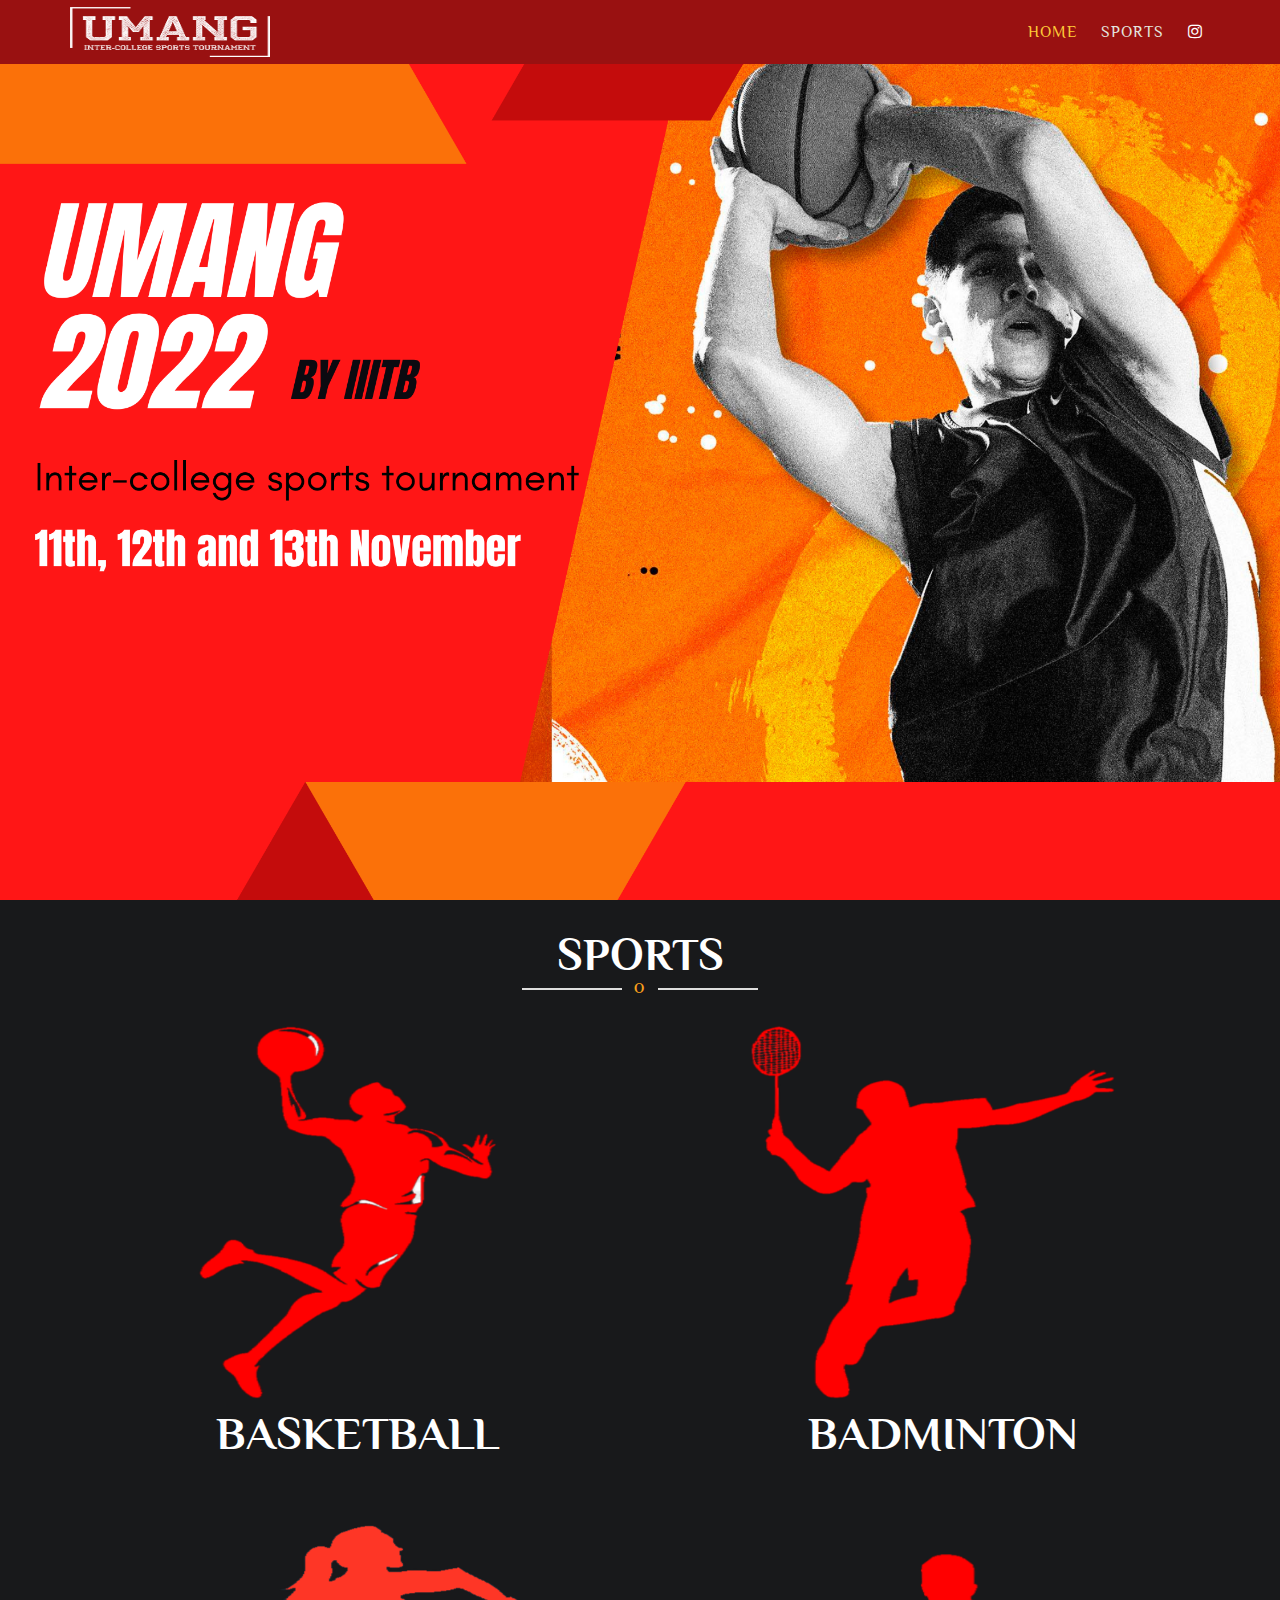
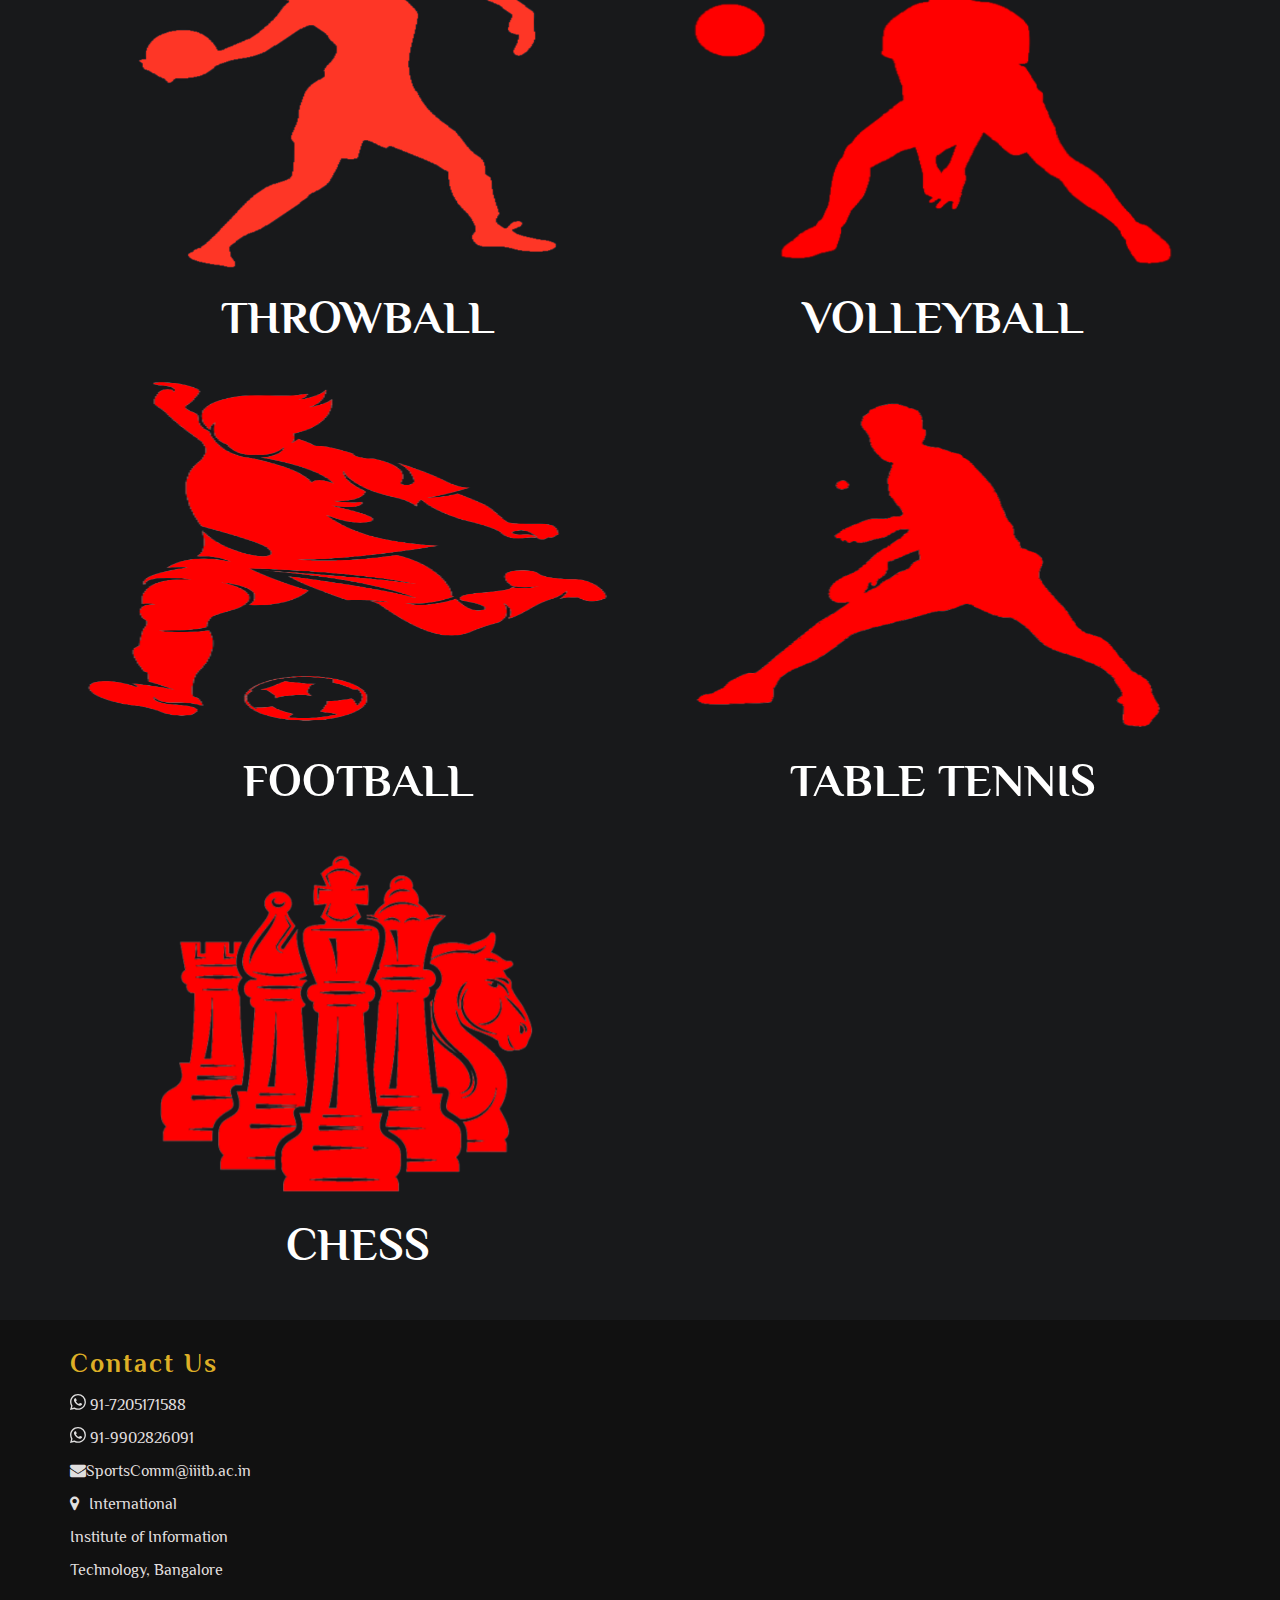
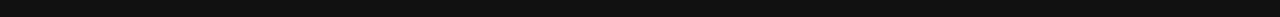
<file: index.html>
<!DOCTYPE html>
<html lang="en">
  <head>
    <meta charset="utf-8">
    <meta http-equiv="X-UA-Compatible" content="IE=edge">
    <meta name="viewport" content="width=device-width, initial-scale=1">
    <title>Umang</title>
    <link href="css/bootstrap.min.css" rel="stylesheet">
    <link href="css/global.css" rel="stylesheet">
	<link href="css/index.css?v=1.2" rel="stylesheet">
	<link href="css/element.css" rel="stylesheet">
	<link rel="stylesheet" type="text/css" href="css/font-awesome.min.css" />
	<link href="https://fonts.googleapis.com/css?family=Philosopher" rel="stylesheet">
   	<script src="js/jquery-2.1.1.min.js"></script>
    <script src="js/bootstrap.min.js"></script>
</head>

<body id="body_id" style="background:url('img/1.jpg') #ff0000; background-attachment: fixed ; background-size: contain;background-repeat: no-repeat;">

<section id="header" class="clearfix" style = "background:#991111">
 <nav class="navbar navbar-default navbar-fixed-top" role="navigation" style = "background:#991111">
		<div class="container" style = "background:#991111">
			<!-- Brand and toggle get grouped for better mobile display -->
			<div class="navbar-header">
    	<button class="navbar-toggle" type="button" data-toggle="collapse" data-target="#bs-example-navbar-collapse-1">
			<span class="sr-only">Toggle navigation</span>
			<span class="icon-bar"></span>
			<span class="icon-bar"></span>
			<span class="icon-bar"></span>
		</button>
	<a href="index.html"><img src="./img/Umang_logo_white.png"/ width = "200px" height="50px"></a>
	</div>
			<!-- Collect the nav links, forms, and other content for toggling -->
			<div class="collapse navbar-collapse" id="bs-example-navbar-collapse-1" style = "background:#991111">
				 <ul class="nav navbar-nav navbar-right">
					<li class="active"><a href="index.html">HOME</a></li>
					<li><a href="#news">SPORTS</a></li>
					<!-- <li><a href="contact.html">CONTACT</a></li> -->
		        	<!-- <li class="dropdown dropdown-large"> -->
				<!-- <a href="#" class="dropdown-toggle" data-toggle="dropdown">REGISTER<b class="caret"></b></a>
				<ul class="dropdown-menu dropdown-menu-large row">
					<li class="col-sm-2">
					 <div class="header_1">
					  <h2><a href="#"><img src="img/4.jpg" class="img_responsive"></a></h2>
					  <p><a href="#">Sed Dignissim Lacinia</br> Vestibulum Lacinia</a></p>
					 </div>
					</li>
					<li class="col-sm-2">
					<div class="header_1">
					  <h2><a href="#"><img src="img/5.jpg" class="img_responsive"></a></h2>
					  <p><a href="#">Sed Dignissim Lacinia</br> Vestibulum Lacinia</a></p>
					 </div>	
					</li>
					<li class="col-sm-2">
					<div class="header_1">
					  <h2><a href="#"><img src="img/6.jpg" class="img_responsive"></a></h2>
					  <p><a href="#">Sed Dignissim Lacinia</br> Vestibulum Lacinia</a></p>
					 </div>	
					</li>
					<li class="col-sm-2">
					<div class="header_1">
					  <h2><a href="#"><img src="img/7.jpg" class="img_responsive"></a></h2>
					 <p><a href="#">Sed Dignissim Lacinia</br> Vestibulum Lacinia</a></p>
					 </div>	
					</li>
					<li class="col-sm-2">
					<div class="header_1">
					  <h2><a href="#"><img src="img/8.jpg" width="100%"></a></h2>
					  <p><a href="#">Sed Dignissim Lacinia</br> Vestibulum Lacinia</a></p>
					 </div>	
					</li>
					<li class="col-sm-2">
					<div class="header_1">
					  <h2><a href="#"><img src="img/9.jpg" width="100%"></a></h2>
					  <p><a href="#">Sed Dignissim Lacinia</br> Vestibulum Lacinia</a></p>
					 </div>	
					</li>
				</ul> -->
			</li>
			        <!-- <li class="well_1 clearfix"><a href="#"><i class="fa fa-facebook"></i></a></li> -->
					<li class="well_1 clearfix"><a href="https://www.instagram.com/umang_iiitb"><i class="fa fa-instagram"></i></a></li>
					<!-- <li class="well_1 clearfix"><a href="#"><i class="fa fa-twitter"></i></a></li> -->
			</div><!-- /.navbar-collapse -->
		</div><!-- /.container-fluid -->
	</nav>
</section>


<section id="center" style="width:'95%">
   <div class="carousel fade-carousel slide responsive_img" data-ride="carousel" data-interval="4000" id="bs-carousel">
  </div>
 </section>






<section id="news">
 <div class="container">
  <div class="row">
   <div class="news_1 clearfix">
    <div class="news_2">
	 <h2>SPORTS</h2>
	 <div class=" content-top2">
	 <h4 class="text-center">O</h4>
	 </div>

    <!-- <button class="mybutton">YES</button> -->
    <div class="col-sm-6">
	 <div class="news_3">
	  <a href="basketball.html" class="mycontainer">
      <img src="img/basketball.png" alt="abc" class="img_responsive image" width = "570px" height="373px">
      </a>
	 </div>
	 <div class="news_4 clearfix  myflex">
	  <!-- <div class="col-sm-3 space_all">
	   <div class="news_5">
	    <h4>10 Th <br/>JAN</h4>
	   </div>
	  </div> -->
	  <div class="col-sm-9 space_all">
	   <div class="news_6">
	    <h2>BASKETBALL</h2>
	    <br>
		<!-- <button class="button" style = "background: #ff0000">Men's (5v5)</button>
		<button class="button" style = "background: #ff0000">Women's (3v3)</button> -->
	   </div>
	  </div>
	 </div>
	</div>


	<div class="col-sm-6">
	 <div class="news_3">
	  <a href="badminton.html" class="mycontainer">
      <img src="img/badminton.png" alt="abc" class="img_responsive image" width = "570px" height="373px"></a>
	 </div>
	 <div class="news_4 clearfix  myflex">
	  <!-- <div class="col-sm-3 space_all">
	   <div class="news_5">
	    <h4>10 Th <br/>JAN</h4>
	   </div>
	  </div> -->
	  <div class="col-sm-9 space_all">
	   <div class="news_6">
	      <h2>BADMINTON</h2>
	      <br>
		<!-- <button class="button" style = "background: #ff0000">Men's</button>
		<button class="button" style = "background: #ff0000">Women's</button> -->
	   </div>
	  </div>
	 </div>
	</div>

	</div>
  </div>
 </div>




<div class="row">
   <div class="news_1 clearfix">
    <div class="news_2">

	<div class="col-sm-6">
	 <div class="news_3" >
	  <a href="throwball.html" class="mycontainer">
      <img src="img/throwball.png" alt="abc" class="img_responsive image" width = "570px" height="373px"></a>
	 </div>
	 <div class="news_4 clearfix myflex">
	  <!-- <div class="col-sm-3 space_all">
	   <div class="news_5">
	    <h4>10 Th <br/>JAN</h4>
	   </div>
	  </div> -->
	  <div class="col-sm-9 space_all">
	   <div class="news_6">
	      <h2>THROWBALL</h2>
		<!-- <button class="button" style = "background: #ff0000">Women's</button> -->
	   </div>
	  </div>
	 </div>
	</div>


	<div class="col-sm-6">
	 <div class="news_3" >
	  <a href="volleyball.html" class="mycontainer">
      <img src="img/volley_ball.png" alt="abc" class="img_responsive image" width = "570px" height="373px"></a>
	 </div>
	 <div class="news_4 clearfix myflex">
	  <!-- <div class="col-sm-3 space_all">
	   <div class="news_5">
	    <h4>10 Th <br/>JAN</h4>
	   </div>
	  </div> -->
	  <div class="col-sm-9 space_all">
	   <div class="news_6">
	      <h2>VOLLEYBALL</h2>
		<!-- <button class="button" style = "background: #ff0000">Men's</button> -->
	   </div>
	  </div>
	 </div>
	</div>

	</div>
  </div>
 </div>




<div class="row">
   <div class="news_1 clearfix">
    <div class="news_2">
	<div class="col-sm-6">
	 <div class="news_3" >
	  <a href="football.html" class="mycontainer">
      <img src="img/football.png" alt="abc" class="img_responsive image" width = "570px" height="373px"></a>
	 </div>
	 <div class="news_4 clearfix  myflex">
	  <!-- <div class="col-sm-3 space_all">
	   <div class="news_5">
	    <h4>10 Th <br/>JAN</h4>
	   </div>
	  </div> -->
	  <div class="col-sm-9 space_all">
	   <div class="news_6">
	      <h2>FOOTBALL</h2>
		<!-- <button class="button" style = "background: #ff0000">Men's</button> -->
	   </div>
	  </div>
	 </div>
	</div>


	<div class="col-sm-6">
	 <div class="news_3" >
	  <a href="table_tennis.html" class="mycontainer">
      <img src="img/table_tennis.png" alt="abc" class="img_responsive image" width = "570px" height="373px"></a>
	 </div>
	 <div class="news_4 clearfix  myflex">
	  <!-- <div class="col-sm-3 space_all">
	   <div class="news_5">
	    <h4>10 Th <br/>JAN</h4>
	   </div>
	  </div> -->
	  <div class="col-sm-9 space_all">
	   <div class="news_6">
	      <h2>TABLE TENNIS</h2>
		<!-- <button class="button" style = "background: #ff0000">Men's</button> -->
	   </div>
	  </div>
	 </div>
	</div>

	</div>
  </div>
 </div>

<div class="row">
   <div class="news_1 clearfix">
    <div class="news_2">

	<div class="col-sm-6 mycard myflex">
	 <div class="news_3" >
	  <a href="chess.html" class="mycontainer">
      <img src="img/chess.png" alt="abc" class="img_responsive image" width = "570px" height="373px"></a>
	 </div>
	 <div class="news_4 clearfix">
	  <!-- <div class="col-sm-3 space_all">
	   <div class="news_5">
	    <h4>12 Th <br/>JAN</h4>
	   </div>
	  </div> -->
	  <div class="col-sm-9 space_all">
	   <div class="news_6">
	      <h2>CHESS</h2>
		<!-- <button class="button" style = "background: #ff0000">Mixed</button> -->
	   </div>
	  </div>
	 </div>
	</div>


	</div>
  </div>
 </div>

</section>





<section id="footer">
 <div class="container">
  <div class="row">
   <div class="footer_main">
    <!-- <div class="col-sm-2">
	 <div class="footer_1">
	  <h3>About</h3>
	  <ul>
	      <li><a href="#">The Company</a></li>
		  <li><a href="#">Our Values</a></li>
		  <li><a href="#">Responsibility</a></li>
		  <li><a href="#">Our Mission</a></li>
		  <li><a href="#">Opportunity</a></li>
		  <li><a href="#">Safety Concerns</a></li>
	  </ul>
	 </div>
	</div> -->
	
	<div class="col-sm-2">
	 <div class="footer_2">
	  <h3>Contact Us</h3>
	  <ul>
	      <li><svg xmlns="http://www.w3.org/2000/svg" width="16" height="16" fill="currentColor" class="bi bi-whatsapp" viewBox="0 0 16 16">
            <path d="M13.601 2.326A7.854 7.854 0 0 0 7.994 0C3.627 0 .068 3.558.064 7.926c0 1.399.366 2.76 1.057 3.965L0 16l4.204-1.102a7.933 7.933 0 0 0 3.79.965h.004c4.368 0 7.926-3.558 7.93-7.93A7.898 7.898 0 0 0 13.6 2.326zM7.994 14.521a6.573 6.573 0 0 1-3.356-.92l-.24-.144-2.494.654.666-2.433-.156-.251a6.56 6.56 0 0 1-1.007-3.505c0-3.626 2.957-6.584 6.591-6.584a6.56 6.56 0 0 1 4.66 1.931 6.557 6.557 0 0 1 1.928 4.66c-.004 3.639-2.961 6.592-6.592 6.592zm3.615-4.934c-.197-.099-1.17-.578-1.353-.646-.182-.065-.315-.099-.445.099-.133.197-.513.646-.627.775-.114.133-.232.148-.43.05-.197-.1-.836-.308-1.592-.985-.59-.525-.985-1.175-1.103-1.372-.114-.198-.011-.304.088-.403.087-.088.197-.232.296-.346.1-.114.133-.198.198-.33.065-.134.034-.248-.015-.347-.05-.099-.445-1.076-.612-1.47-.16-.389-.323-.335-.445-.34-.114-.007-.247-.007-.38-.007a.729.729 0 0 0-.529.247c-.182.198-.691.677-.691 1.654 0 .977.71 1.916.81 2.049.098.133 1.394 2.132 3.383 2.992.47.205.84.326 1.129.418.475.152.904.129 1.246.08.38-.058 1.171-.48 1.338-.943.164-.464.164-.86.114-.943-.049-.084-.182-.133-.38-.232z"/>
          </svg> 91-7205171588</li>
          <li><svg xmlns="http://www.w3.org/2000/svg" width="16" height="16" fill="currentColor" class="bi bi-whatsapp" viewBox="0 0 16 16">
            <path d="M13.601 2.326A7.854 7.854 0 0 0 7.994 0C3.627 0 .068 3.558.064 7.926c0 1.399.366 2.76 1.057 3.965L0 16l4.204-1.102a7.933 7.933 0 0 0 3.79.965h.004c4.368 0 7.926-3.558 7.93-7.93A7.898 7.898 0 0 0 13.6 2.326zM7.994 14.521a6.573 6.573 0 0 1-3.356-.92l-.24-.144-2.494.654.666-2.433-.156-.251a6.56 6.56 0 0 1-1.007-3.505c0-3.626 2.957-6.584 6.591-6.584a6.56 6.56 0 0 1 4.66 1.931 6.557 6.557 0 0 1 1.928 4.66c-.004 3.639-2.961 6.592-6.592 6.592zm3.615-4.934c-.197-.099-1.17-.578-1.353-.646-.182-.065-.315-.099-.445.099-.133.197-.513.646-.627.775-.114.133-.232.148-.43.05-.197-.1-.836-.308-1.592-.985-.59-.525-.985-1.175-1.103-1.372-.114-.198-.011-.304.088-.403.087-.088.197-.232.296-.346.1-.114.133-.198.198-.33.065-.134.034-.248-.015-.347-.05-.099-.445-1.076-.612-1.47-.16-.389-.323-.335-.445-.34-.114-.007-.247-.007-.38-.007a.729.729 0 0 0-.529.247c-.182.198-.691.677-.691 1.654 0 .977.71 1.916.81 2.049.098.133 1.394 2.132 3.383 2.992.47.205.84.326 1.129.418.475.152.904.129 1.246.08.38-.058 1.171-.48 1.338-.943.164-.464.164-.86.114-.943-.049-.084-.182-.133-.38-.232z"/>
          </svg> 91-9902826091</li>
		  <li><i class="fa fa-envelope"><span style="font-family: 'Philosopher', sans-serif;">SportsComm@iiitb.ac.in</span></i></li>
		  <li><i class="fa fa-map-marker"></i><a href="https://goo.gl/maps/hg8iG9G1KQPaQ8N68">International Institute of Information Technology, Bangalore</a></li>
	  </ul>
	 </div>
	</div>
   </div>
  </div>
 </div>
</section>

<script src="js/classie.js"></script> 
<script src="js/cbpAnimatedHeader.js"></script>
</body>
</html>
</file>
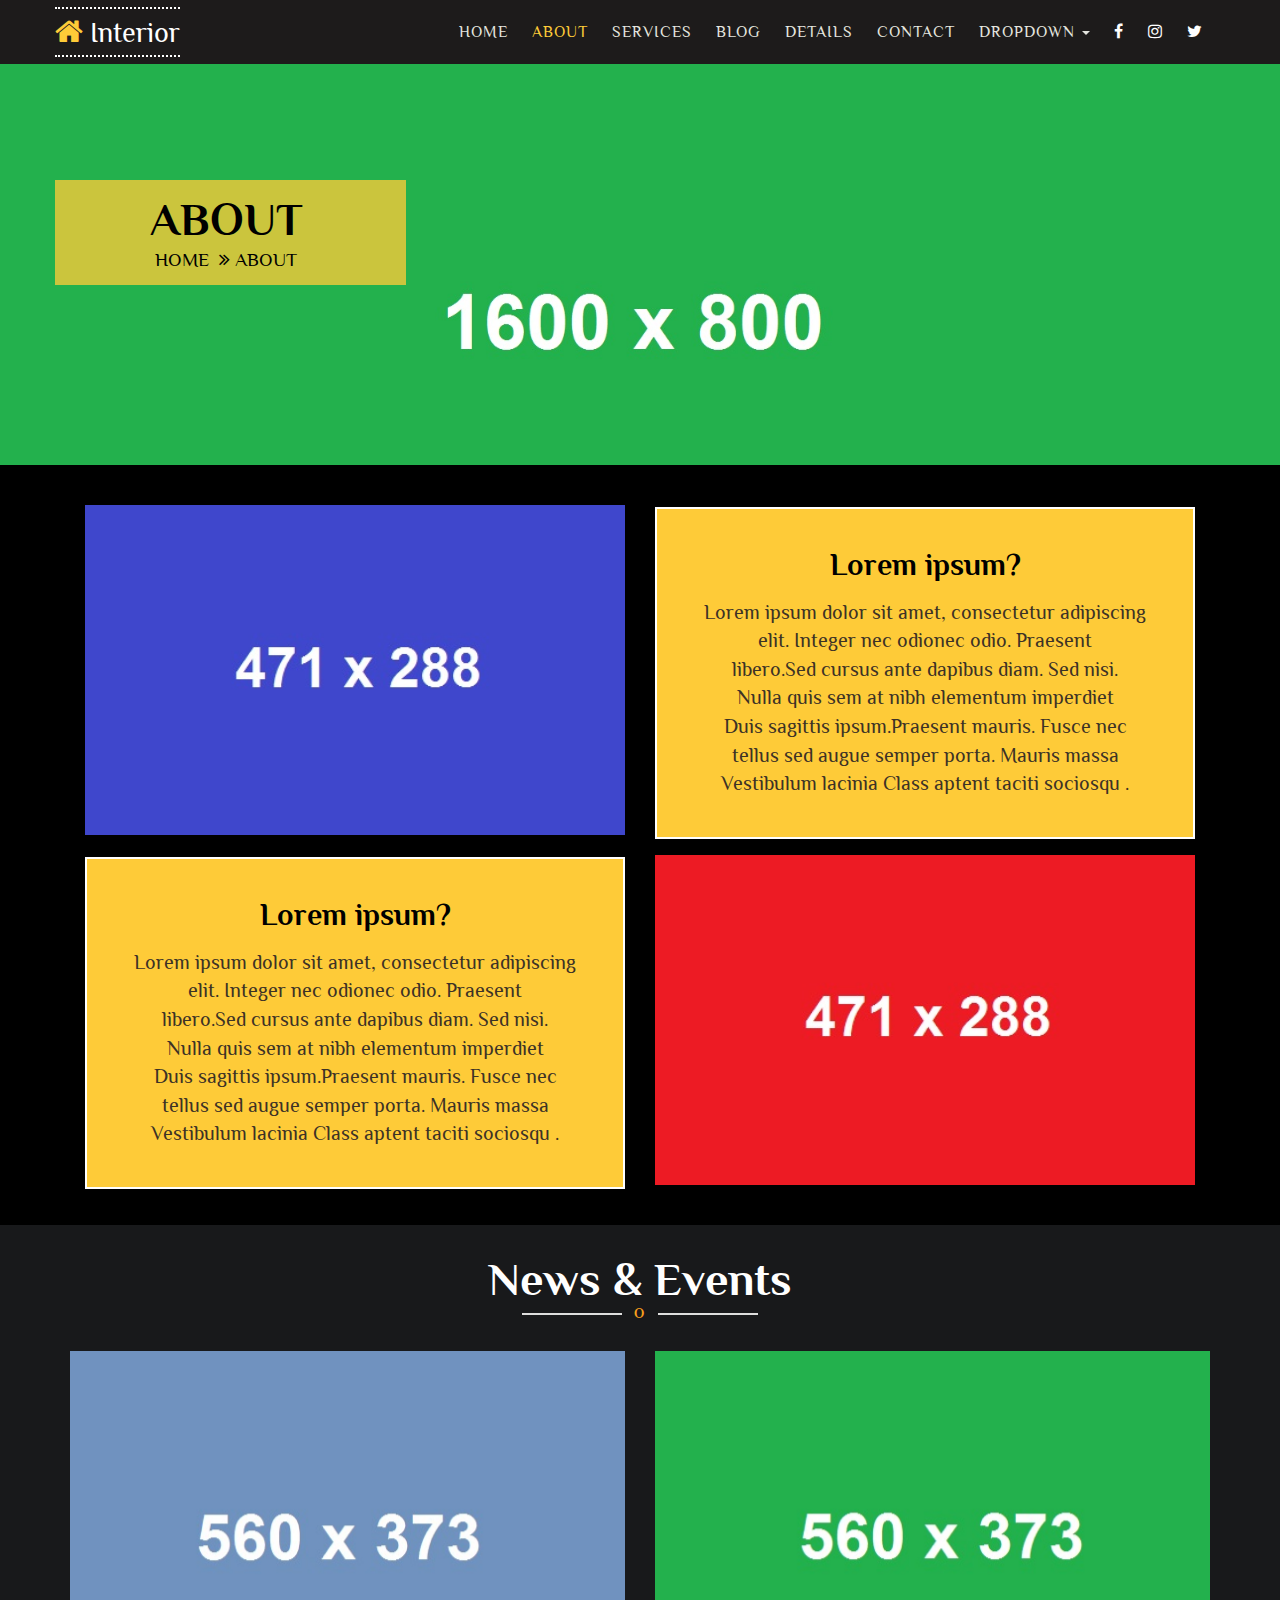
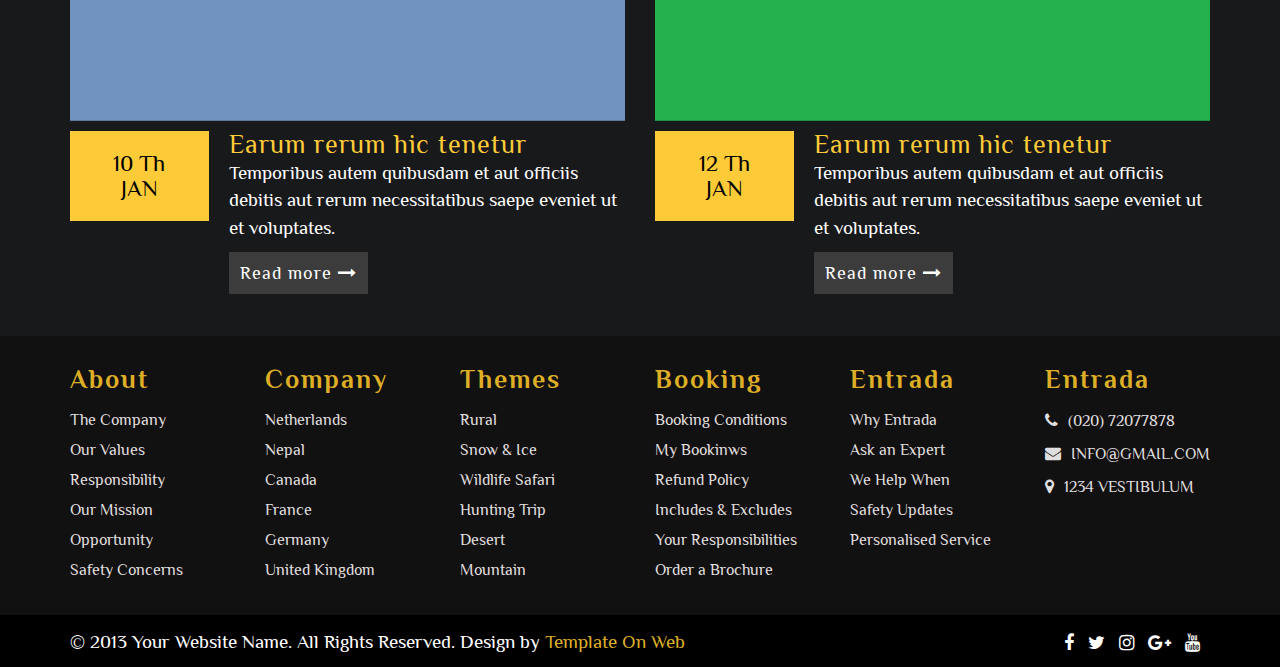
<file: about.html>
<!DOCTYPE html>
<html lang="en">
  <head>
    <meta charset="utf-8">
    <meta http-equiv="X-UA-Compatible" content="IE=edge">
    <meta name="viewport" content="width=device-width, initial-scale=1">
    <title>Umang</title>
    <link href="css/bootstrap.min.css" rel="stylesheet">
    <link href="css/global.css" rel="stylesheet">
	<link href="css/about.css" rel="stylesheet">
	<link href="css/element.css" rel="stylesheet">
	<link rel="stylesheet" type="text/css" href="css/font-awesome.min.css" />
	<link href="https://fonts.googleapis.com/css?family=Philosopher" rel="stylesheet">
   <script src="js/jquery-2.1.1.min.js"></script>
    <script src="js/bootstrap.min.js"></script>
</head>

<body>
<section id="header" class="clearfix">
 <nav class="navbar navbar-default navbar-fixed-top" role="navigation">
		<div class="container">
			<!-- Brand and toggle get grouped for better mobile display -->
			<div class="navbar-header">
    	<button class="navbar-toggle" type="button" data-toggle="collapse" data-target="#bs-example-navbar-collapse-1">
			<span class="sr-only">Toggle navigation</span>
			<span class="icon-bar"></span>
			<span class="icon-bar"></span>
			<span class="icon-bar"></span>
		</button>
	<a class="navbar-brand" href="index.html"> <i class="fa fa-home"></i> Interior</a>
	</div>
			<!-- Collect the nav links, forms, and other content for toggling -->
			<div class="collapse navbar-collapse" id="bs-example-navbar-collapse-1">
				 <ul class="nav navbar-nav navbar-right">
					<li><a href="index.html">HOME</a></li>
					<li class="active"><a href="about.html">ABOUT</a></li>
					<li><a href="services.html">SERVICES</a></li>
					<li><a href="blog.html">BLOG</a></li>
					<li><a href="details.html">DETAILS</a></li>
					<li><a href="contact.html">CONTACT</a></li>
		        	<li class="dropdown dropdown-large">
				<a href="#" class="dropdown-toggle" data-toggle="dropdown">DROPDOWN <b class="caret"></b></a>
				<ul class="dropdown-menu dropdown-menu-large row">
					<li class="col-sm-2">
					 <div class="header_1">
					  <h2><a href="#"><img src="img/4.jpg" width="100%"></a></h2>
					  <p><a href="#">Sed Dignissim Lacinia</br> Vestibulum Lacinia</a></p>
					 </div>
					</li>
					<li class="col-sm-2">
					<div class="header_1">
					  <h2><a href="#"><img src="img/5.jpg" width="100%"></a></h2>
					  <p><a href="#">Sed Dignissim Lacinia</br> Vestibulum Lacinia</a></p>
					 </div>	
					</li>
					<li class="col-sm-2">
					<div class="header_1">
					  <h2><a href="#"><img src="img/6.jpg" width="100%"></a></h2>
					  <p><a href="#">Sed Dignissim Lacinia</br> Vestibulum Lacinia</a></p>
					 </div>	
					</li>
					<li class="col-sm-2">
					<div class="header_1">
					  <h2><a href="#"><img src="img/7.jpg" width="100%"></a></h2>
					 <p><a href="#">Sed Dignissim Lacinia</br> Vestibulum Lacinia</a></p>
					 </div>	
					</li>
					<li class="col-sm-2">
					<div class="header_1">
					  <h2><a href="#"><img src="img/8.jpg" width="100%"></a></h2>
					  <p><a href="#">Sed Dignissim Lacinia</br> Vestibulum Lacinia</a></p>
					 </div>	
					</li>
					<li class="col-sm-2">
					<div class="header_1">
					  <h2><a href="#"><img src="img/9.jpg" width="100%"></a></h2>
					  <p><a href="#">Sed Dignissim Lacinia</br> Vestibulum Lacinia</a></p>
					 </div>	
					</li>
				</ul>
			</li>
			        <li class="well_1 clearfix"><a href="#"><i class="fa fa-facebook"></i></a></li>
					<li class="well_1 clearfix"><a href="#"><i class="fa fa-instagram"></i></a></li>
					<li class="well_1 clearfix"><a href="#"><i class="fa fa-twitter"></i></a></li>
			</div><!-- /.navbar-collapse -->
		</div><!-- /.container-fluid -->
	</nav>
</section>
<section id="about">
 <div class="container">
  <div class="row">
   <div class="about_1">
    <h2>ABOUT</h2>
	<p><a href="#"> HOME </a> <i class="fa fa-angle-double-right"></i> <a href="#"> ABOUT </a></p>
   </div>
  </div>
 </div>
</section>
<section id="about_inner">
   <div class="about_inner">
     <div class="container">
	   <div class="row">
	     <div class="col-sm-12">
		   <div class="col-sm-6">
		     <div class="about_inner_1"><img src="img/47.jpg"></div>
		   </div>
		   <div class="col-sm-6">
		     <div class="about_inner_2">
			   <h1 class="text-center">Lorem ipsum?</h1>
			   <p class="text-center">Lorem ipsum dolor sit amet, consectetur adipiscing <br/>elit. Integer nec odionec odio. Praesent<br/> libero.Sed cursus ante dapibus diam. Sed nisi. <br/> Nulla quis sem at nibh elementum imperdiet<br/>Duis sagittis ipsum.Praesent mauris. Fusce nec <br/>tellus sed augue semper porta. Mauris massa<br/> Vestibulum lacinia 
 Class aptent taciti sociosqu .</p>
			 </div>
		   </div>
		 </div>
		 <div class="col-sm-12">
		   <div class="col-sm-6">
		     <div class="about_inner_2">
			   <h1 class="text-center">Lorem ipsum?</h1>
			   <p class="text-center">Lorem ipsum dolor sit amet, consectetur adipiscing <br/>elit. Integer nec odionec odio. Praesent<br/> libero.Sed cursus ante dapibus diam. Sed nisi. <br/> Nulla quis sem at nibh elementum imperdiet<br/>Duis sagittis ipsum.Praesent mauris. Fusce nec <br/>tellus sed augue semper porta. Mauris massa<br/> Vestibulum lacinia 
 Class aptent taciti sociosqu .</p>
			 </div>
		   </div>
		   <div class="col-sm-6">
		     <div class="about_inner_1"><img src="img/48.jpg"></div>
		   </div>
		 </div>
	   </div>
	 </div>
   </div>
 </section>
<section id="news">
 <div class="container">
  <div class="row">
   <div class="news_1 clearfix">
    <div class="news_2">
	 <h2>News & Events</h2>
	 <div class=" content-top2">
	 <h4 class="text-center">O</h4>
	 </div>
    <div class="col-sm-6">
	 <div class="news_3">
	  <a href="#"><img src="img/38.jpg" alt="abc" class="img_responsive"></a>
	 </div>
	 <div class="news_4 clearfix">
	  <div class="col-sm-3 space_all">
	   <div class="news_5">
	    <h4>10 Th <br/>JAN</h4>
	   </div>
	  </div>
	  <div class="col-sm-9 space_all">
	   <div class="news_6">
	    <h3>Earum rerum hic tenetur</h3>
		<p>Temporibus autem quibusdam et aut officiis debitis aut rerum necessitatibus saepe eveniet ut et voluptates.</p>
		<a href="#" class="button">Read more <i class="fa fa-long-arrow-right"></i></a>
	   </div>
	  </div>
	 </div>
	</div>
	<div class="col-sm-6">
	 <div class="news_3">
	  <a href="#"><img src="img/39.jpg" alt="abc" class="img_responsive"></a>
	 </div>
	 <div class="news_4 clearfix">
	  <div class="col-sm-3 space_all">
	   <div class="news_5">
	    <h4>12 Th <br/>JAN</h4>
	   </div>
	  </div>
	  <div class="col-sm-9 space_all">
	   <div class="news_6">
	    <h3>Earum rerum hic tenetur</h3>
		<p>Temporibus autem quibusdam et aut officiis debitis aut rerum necessitatibus saepe eveniet ut et voluptates.</p>
		<a href="#" class="button">Read more <i class="fa fa-long-arrow-right"></i></a>
	   </div>
	  </div>
	 </div>
	</div>
   </div>
  </div>
 </div>
</section>
<section id="footer">
 <div class="container">
  <div class="row">
   <div class="footer_main">
    <div class="col-sm-2">
	 <div class="footer_1">
	  <h3>About</h3>
	  <ul>
	      <li><a href="#">The Company</a></li>
		  <li><a href="#">Our Values</a></li>
		  <li><a href="#">Responsibility</a></li>
		  <li><a href="#">Our Mission</a></li>
		  <li><a href="#">Opportunity</a></li>
		  <li><a href="#">Safety Concerns</a></li>
	  </ul>
	 </div>
	</div>
	<div class="col-sm-2">
	 <div class="footer_1">
	  <h3>Company</h3>
	  <ul>
	      <li><a href="#">Netherlands</a></li>
		  <li><a href="#">Nepal</a></li>
		  <li><a href="#">Canada</a></li>
		  <li><a href="#">France</a></li>
		  <li><a href="#">Germany</a></li>
		  <li><a href="#">United Kingdom</a></li>
	  </ul>
	 </div>
	</div>
	<div class="col-sm-2">
	 <div class="footer_1">
	  <h3>Themes</h3>
	  <ul>
	      <li><a href="#">Rural</a></li>
		  <li><a href="#">Snow &amp; Ice</a></li>
		  <li><a href="#">Wildlife Safari</a></li>
		  <li><a href="#">Hunting Trip</a></li>
		  <li><a href="#">Desert</a></li>
		  <li><a href="#">Mountain</a></li>
	  </ul>
	 </div>
	</div>
	<div class="col-sm-2">
	 <div class="footer_1">
	  <h3>Booking</h3>
	  <ul>
	      <li><a href="#">Booking Conditions</a></li>
		  <li><a href="#">My Bookinws</a></li>
		  <li><a href="#">Refund Policy</a></li>
		  <li><a href="#">Includes &amp; Excludes</a></li>
		  <li><a href="#">Your Responsibilities</a></li>
		  <li><a href="#">Order a Brochure</a></li>
	  </ul>
	 </div>
	</div>
	<div class="col-sm-2">
	 <div class="footer_1">
	  <h3>Entrada</h3>
	  <ul>
	      <li><a href="#">Why Entrada</a></li>
		  <li><a href="#">Ask an Expert</a></li>
		  <li><a href="#">We Help When</a></li>
		  <li><a href="#">Safety Updates</a></li>
		  <li><a href="#">Personalised Service</a></li>
	  </ul>
	 </div>
	</div>
	<div class="col-sm-2">
	 <div class="footer_2">
	  <h3>Entrada</h3>
	  <ul>
	      <li><i class="fa fa-phone"></i>(020) 72077878</li>
		  <li><i class="fa fa-envelope"></i><a href="#">INFO@GMAIL.COM</a></li>
		  <li><i class="fa fa-map-marker"></i>1234 VESTIBULUM</li>
	  </ul>
	 </div>
	</div>
   </div>
  </div>
 </div>
</section>
<section id="footer_main">
 <div class="container">
  <div class="row">
   <div class="footer_main_1 clearfix">
    <div class="col-sm-8">
	 <div class="footer_main_2">
	  <p>© 2013 Your Website Name. All Rights Reserved. Design by<a href="http://www.TemplateOnWeb.com"> Template On Web</a></p>
	 </div>
	</div>
	<div class="col-sm-4">
	 <div class="footer_main_3">
	  <ul>
	       <li><a href="#"><i class="fa fa-facebook"></i></a></li>
		   <li><a href="#"><i class="fa fa-twitter"></i></a></li>
		   <li><a href="#"><i class="fa fa-instagram"></i></a></li>
		   <li><a href="#"><i class="fa fa-google-plus"></i></a></li>
		   <li><a href="#"><i class="fa fa-youtube"></i></a></li>
	  </ul>
	 </div>
	</div>
   </div>
  </div>
 </div>
</section>
<script src="js/classie.js"></script> 
<script src="js/cbpAnimatedHeader.js"></script>
</body>
</html>
</file>
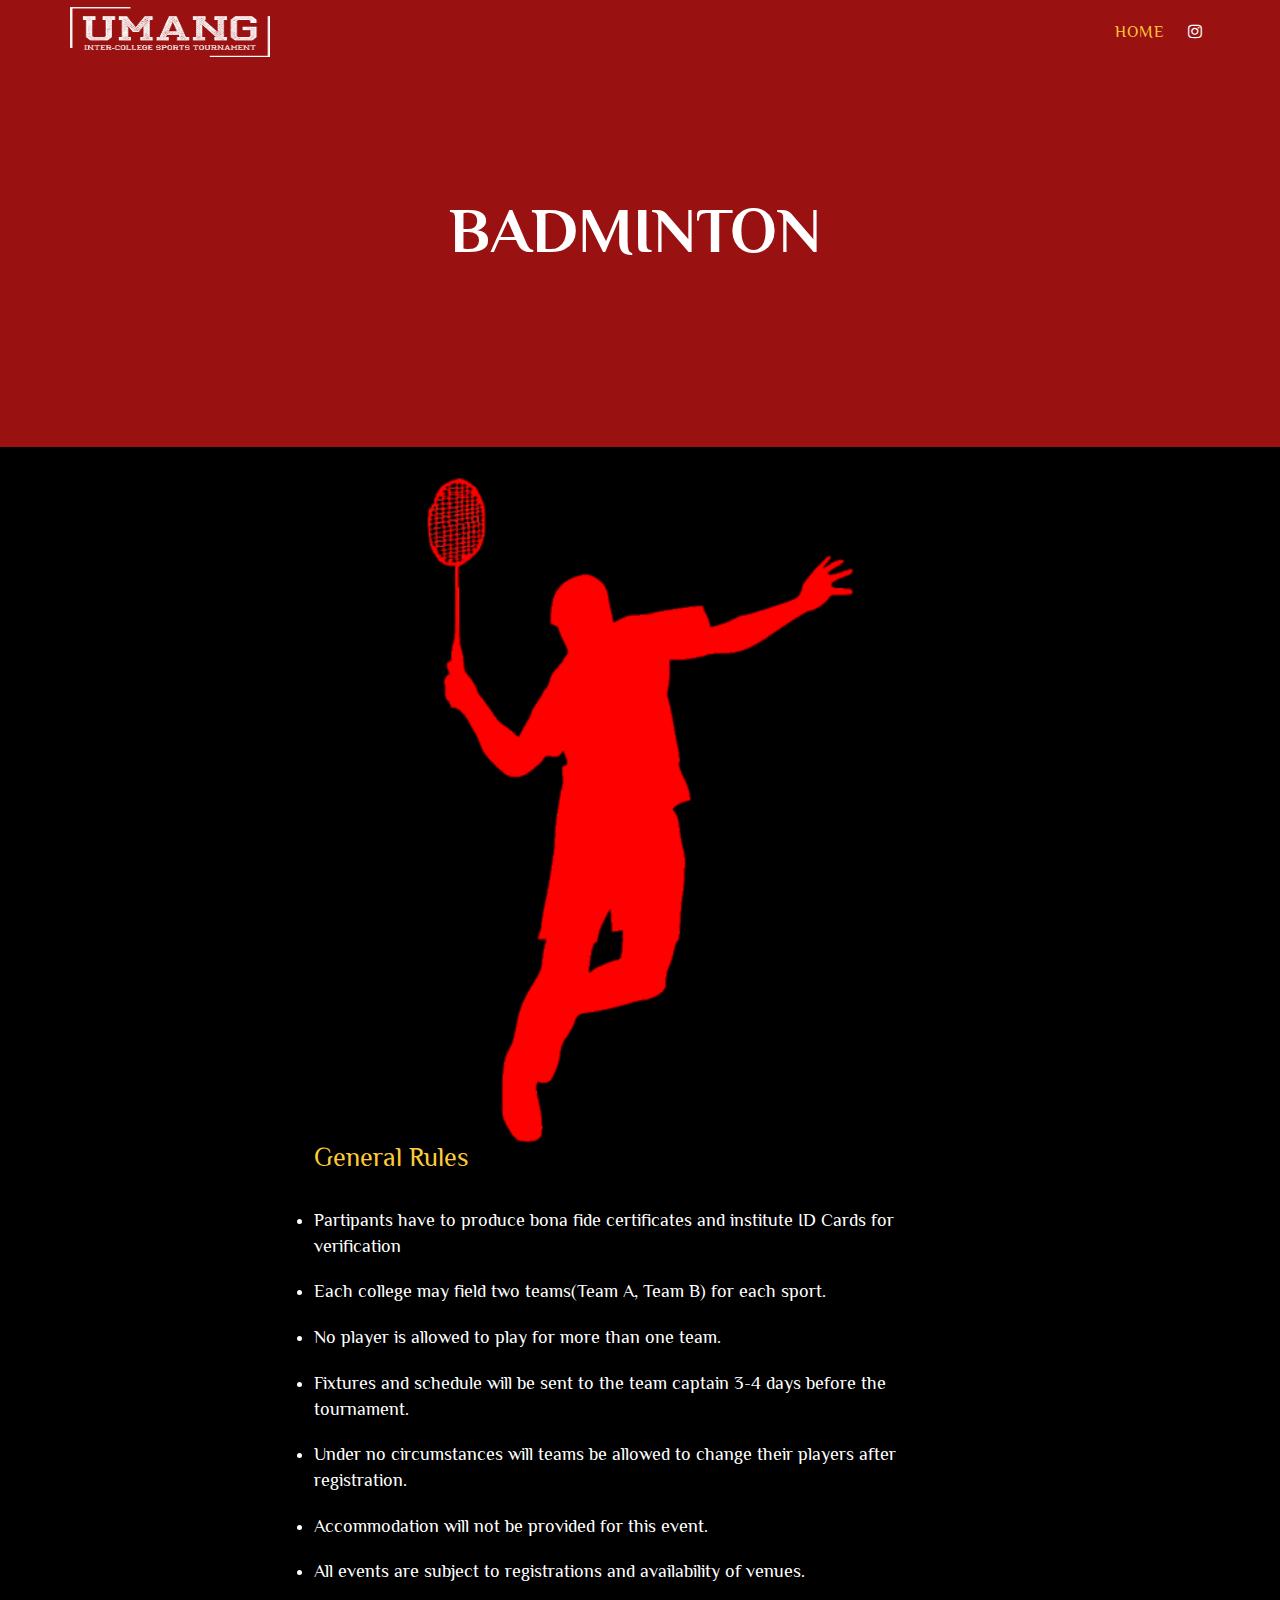
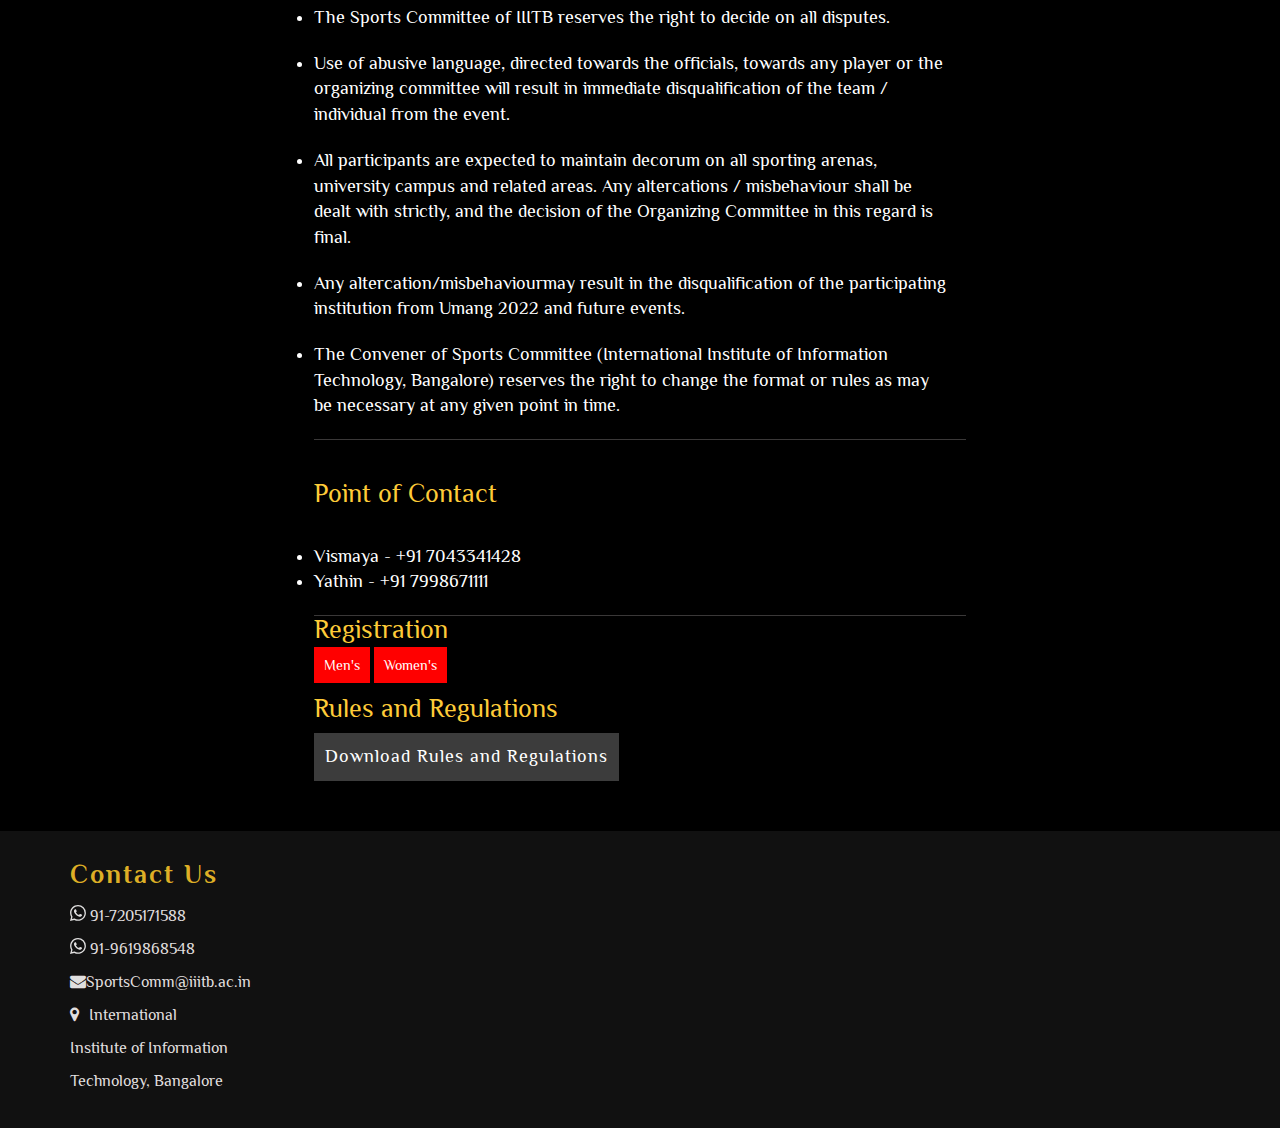
<file: badminton.html>
<!DOCTYPE html>
<html lang="en">
  <head>
    <meta charset="utf-8">
    <meta http-equiv="X-UA-Compatible" content="IE=edge">
    <meta name="viewport" content="width=device-width, initial-scale=1">
    <title>Umang</title>
    <link href="css/bootstrap.min.css" rel="stylesheet">
    <link href="css/global.css" rel="stylesheet">
	<link href="css/details.css?v=1.2" rel="stylesheet">
	<link href="css/element.css" rel="stylesheet">
	<link rel="stylesheet" type="text/css" href="css/font-awesome.min.css" />
	<link href="https://fonts.googleapis.com/css?family=Philosopher" rel="stylesheet">
   <script src="js/jquery-2.1.1.min.js"></script>
    <script src="js/bootstrap.min.js"></script>
</head>

<body>
   <section id="header" class="clearfix" style = "background:#991111">
      <nav class="navbar navbar-default navbar-fixed-top" role="navigation" style = "background:#991111">
           <div class="container" style = "background:#991111">
              <!-- Brand and toggle get grouped for better mobile display -->
              <div class="navbar-header">
            <button class="navbar-toggle" type="button" data-toggle="collapse" data-target="#bs-example-navbar-collapse-1">
              <span class="sr-only">Toggle navigation</span>
              <span class="icon-bar"></span>
              <span class="icon-bar"></span>
              <span class="icon-bar"></span>
           </button>
        <a href="index.html"><img src="./img/Umang_logo_white.png"/ width = "200px" height="50px"></a>
        </div>
              <!-- Collect the nav links, forms, and other content for toggling -->
              <div class="collapse navbar-collapse" id="bs-example-navbar-collapse-1" style = "background:#991111">
                  <ul class="nav navbar-nav navbar-right">
                    <li class="active"><a href="index.html">HOME</a></li>
     
                      <!-- <li class="well_1 clearfix"><a href="#"><i class="fa fa-facebook"></i></a></li> -->
                    <li class="well_1 clearfix"><a href="https://www.instagram.com/umang_iiitb"><i class="fa fa-instagram"></i></a></li>
                    <!-- <li class="well_1 clearfix"><a href="#"><i class="fa fa-twitter"></i></a></li> -->
              </div><!-- /.navbar-collapse -->
           </div><!-- /.container-fluid -->
        </nav>




<section id="details_main">
 <div class="container  myflex">
  <div class="row">
   <div class="about_1">
    <h1 style="color: white;">BADMINTON</h1>
   </div>
  </div>
 </div>
</section>
<section id="blog">


 <div class="container">
  <div class="row">
   <div class="blog_1 clearfix  myflex">
    <div class="col-sm-7">
	 <div class="blog_2">
	 	<img src="img/badminton.png" alt="abc" class="img_responsive">
	  <h3>General Rules</h3>
	  
	  <ul style="list-style-type:disc">


      <li style = "display: list-item; font-size: 18px;">Partipants have to produce bona fide certificates and institute ID Cards for verification </li>
      <br>
  
      <li style = "display: list-item; font-size: 18px;">Each college may field two teams(Team A, Team B) for each sport.</li>
      <br>
      <li style = "display: list-item; font-size: 18px;">No player is allowed to play for more than one team.</li>
      <br>
      <li style = "display: list-item; font-size: 18px;">Fixtures and schedule will be sent to the team captain 3-4 days before the tournament. </li>
       <br>
      <li style = "display: list-item; font-size: 18px;">Under no circumstances will teams be allowed to change their players after registration.</li>
       <br>
       <li style = "display: list-item; font-size: 18px;">Accommodation will not be provided for this event.</li>
       <br>
      <li style = "display: list-item; font-size: 18px;">All events are subject to registrations and availability of venues. </li>
       <br>
      <li style = "display: list-item; font-size: 18px;">The Sports Committee of IIITB reserves the right to decide on all disputes.</li>
       <br>
      <li style = "display: list-item; font-size: 18px;">Use of abusive language, directed towards the officials, towards any player or the organizing committee will result in immediate disqualification of the team / individual from the event. </li>
       <br>
      <li style = "display: list-item; font-size: 18px;">All participants are expected to maintain decorum on all sporting arenas, university campus and related areas. Any altercations / misbehaviour shall be dealt with strictly, and the decision of the Organizing Committee in this regard is final. </li>
       <br>
       <li style = "display: list-item; font-size: 18px;">Any altercation/misbehaviourmay result in the disqualification of the participating institution from Umang 2022 and future events.</li>
       <br>
      <li style = "display: list-item; font-size: 18px;">The Convener of Sports Committee (International Institute of Information Technology, Bangalore) reserves the right to change the format or rules as may be necessary at any given point in time. </li>

	  </ul>
	  <br>
	  <br>

	  <h3>Point of Contact</h3>
      <ul style="list-style-type:disc">
         <li style = "display: list-item; font-size: 18px;">Vismaya - +91 7043341428</li>
         <li style = "display: list-item; font-size: 18px;">Yathin - +91 7998671111</li>
      </ul>
	
      <h3>Registration</h3>

      <a class="mybutton" href ="https://forms.gle/iFuktyimbzWTNbE69">Men's</a>
      <a class="mybutton" href ="https://forms.gle/WoM9s1D5inpSAdLr9">Women's</a>

<br>
<br>
<h3>Rules and Regulations</h3>

	 <a href="https://docs.google.com/document/d/1CpeAGvHWkVeHKojhwJvj9hpfHe1A-8Z_/edit?usp=sharing&ouid=107229252669072287337&rtpof=true&sd=true"><button class="button">Download Rules and Regulations</button></a>

</div>
	 
	</div>
   </div>
  </div>
 </div>
</section>



<section id="footer">
   <div class="container">
    <div class="row">
     <div class="footer_main">
      <!-- <div class="col-sm-2">
      <div class="footer_1">
       <h3>About</h3>
       <ul>
           <li><a href="#">The Company</a></li>
          <li><a href="#">Our Values</a></li>
          <li><a href="#">Responsibility</a></li>
          <li><a href="#">Our Mission</a></li>
          <li><a href="#">Opportunity</a></li>
          <li><a href="#">Safety Concerns</a></li>
       </ul>
      </div>
     </div> -->
     
     <div class="col-sm-2">
      <div class="footer_2">
       <h3>Contact Us</h3>
       <ul>
           <li><svg xmlns="http://www.w3.org/2000/svg" width="16" height="16" fill="currentColor" class="bi bi-whatsapp" viewBox="0 0 16 16">
              <path d="M13.601 2.326A7.854 7.854 0 0 0 7.994 0C3.627 0 .068 3.558.064 7.926c0 1.399.366 2.76 1.057 3.965L0 16l4.204-1.102a7.933 7.933 0 0 0 3.79.965h.004c4.368 0 7.926-3.558 7.93-7.93A7.898 7.898 0 0 0 13.6 2.326zM7.994 14.521a6.573 6.573 0 0 1-3.356-.92l-.24-.144-2.494.654.666-2.433-.156-.251a6.56 6.56 0 0 1-1.007-3.505c0-3.626 2.957-6.584 6.591-6.584a6.56 6.56 0 0 1 4.66 1.931 6.557 6.557 0 0 1 1.928 4.66c-.004 3.639-2.961 6.592-6.592 6.592zm3.615-4.934c-.197-.099-1.17-.578-1.353-.646-.182-.065-.315-.099-.445.099-.133.197-.513.646-.627.775-.114.133-.232.148-.43.05-.197-.1-.836-.308-1.592-.985-.59-.525-.985-1.175-1.103-1.372-.114-.198-.011-.304.088-.403.087-.088.197-.232.296-.346.1-.114.133-.198.198-.33.065-.134.034-.248-.015-.347-.05-.099-.445-1.076-.612-1.47-.16-.389-.323-.335-.445-.34-.114-.007-.247-.007-.38-.007a.729.729 0 0 0-.529.247c-.182.198-.691.677-.691 1.654 0 .977.71 1.916.81 2.049.098.133 1.394 2.132 3.383 2.992.47.205.84.326 1.129.418.475.152.904.129 1.246.08.38-.058 1.171-.48 1.338-.943.164-.464.164-.86.114-.943-.049-.084-.182-.133-.38-.232z"/>
            </svg> 91-7205171588</li>
            <li><svg xmlns="http://www.w3.org/2000/svg" width="16" height="16" fill="currentColor" class="bi bi-whatsapp" viewBox="0 0 16 16">
              <path d="M13.601 2.326A7.854 7.854 0 0 0 7.994 0C3.627 0 .068 3.558.064 7.926c0 1.399.366 2.76 1.057 3.965L0 16l4.204-1.102a7.933 7.933 0 0 0 3.79.965h.004c4.368 0 7.926-3.558 7.93-7.93A7.898 7.898 0 0 0 13.6 2.326zM7.994 14.521a6.573 6.573 0 0 1-3.356-.92l-.24-.144-2.494.654.666-2.433-.156-.251a6.56 6.56 0 0 1-1.007-3.505c0-3.626 2.957-6.584 6.591-6.584a6.56 6.56 0 0 1 4.66 1.931 6.557 6.557 0 0 1 1.928 4.66c-.004 3.639-2.961 6.592-6.592 6.592zm3.615-4.934c-.197-.099-1.17-.578-1.353-.646-.182-.065-.315-.099-.445.099-.133.197-.513.646-.627.775-.114.133-.232.148-.43.05-.197-.1-.836-.308-1.592-.985-.59-.525-.985-1.175-1.103-1.372-.114-.198-.011-.304.088-.403.087-.088.197-.232.296-.346.1-.114.133-.198.198-.33.065-.134.034-.248-.015-.347-.05-.099-.445-1.076-.612-1.47-.16-.389-.323-.335-.445-.34-.114-.007-.247-.007-.38-.007a.729.729 0 0 0-.529.247c-.182.198-.691.677-.691 1.654 0 .977.71 1.916.81 2.049.098.133 1.394 2.132 3.383 2.992.47.205.84.326 1.129.418.475.152.904.129 1.246.08.38-.058 1.171-.48 1.338-.943.164-.464.164-.86.114-.943-.049-.084-.182-.133-.38-.232z"/>
            </svg> 91-9619868548</li>
          <li><i class="fa fa-envelope"><span style="font-family: 'Philosopher', sans-serif; ">SportsComm@iiitb.ac.in</span></i></li>
          <li><i class="fa fa-map-marker"></i><a href="https://goo.gl/maps/hg8iG9G1KQPaQ8N68">International Institute of Information Technology, Bangalore</a></li>
       </ul>
      </div>
     </div>
     </div>
    </div>
   </div>
  </section>
<script src="js/classie.js"></script> 
<script src="js/cbpAnimatedHeader.js"></script>
</body>
</html>
</file>
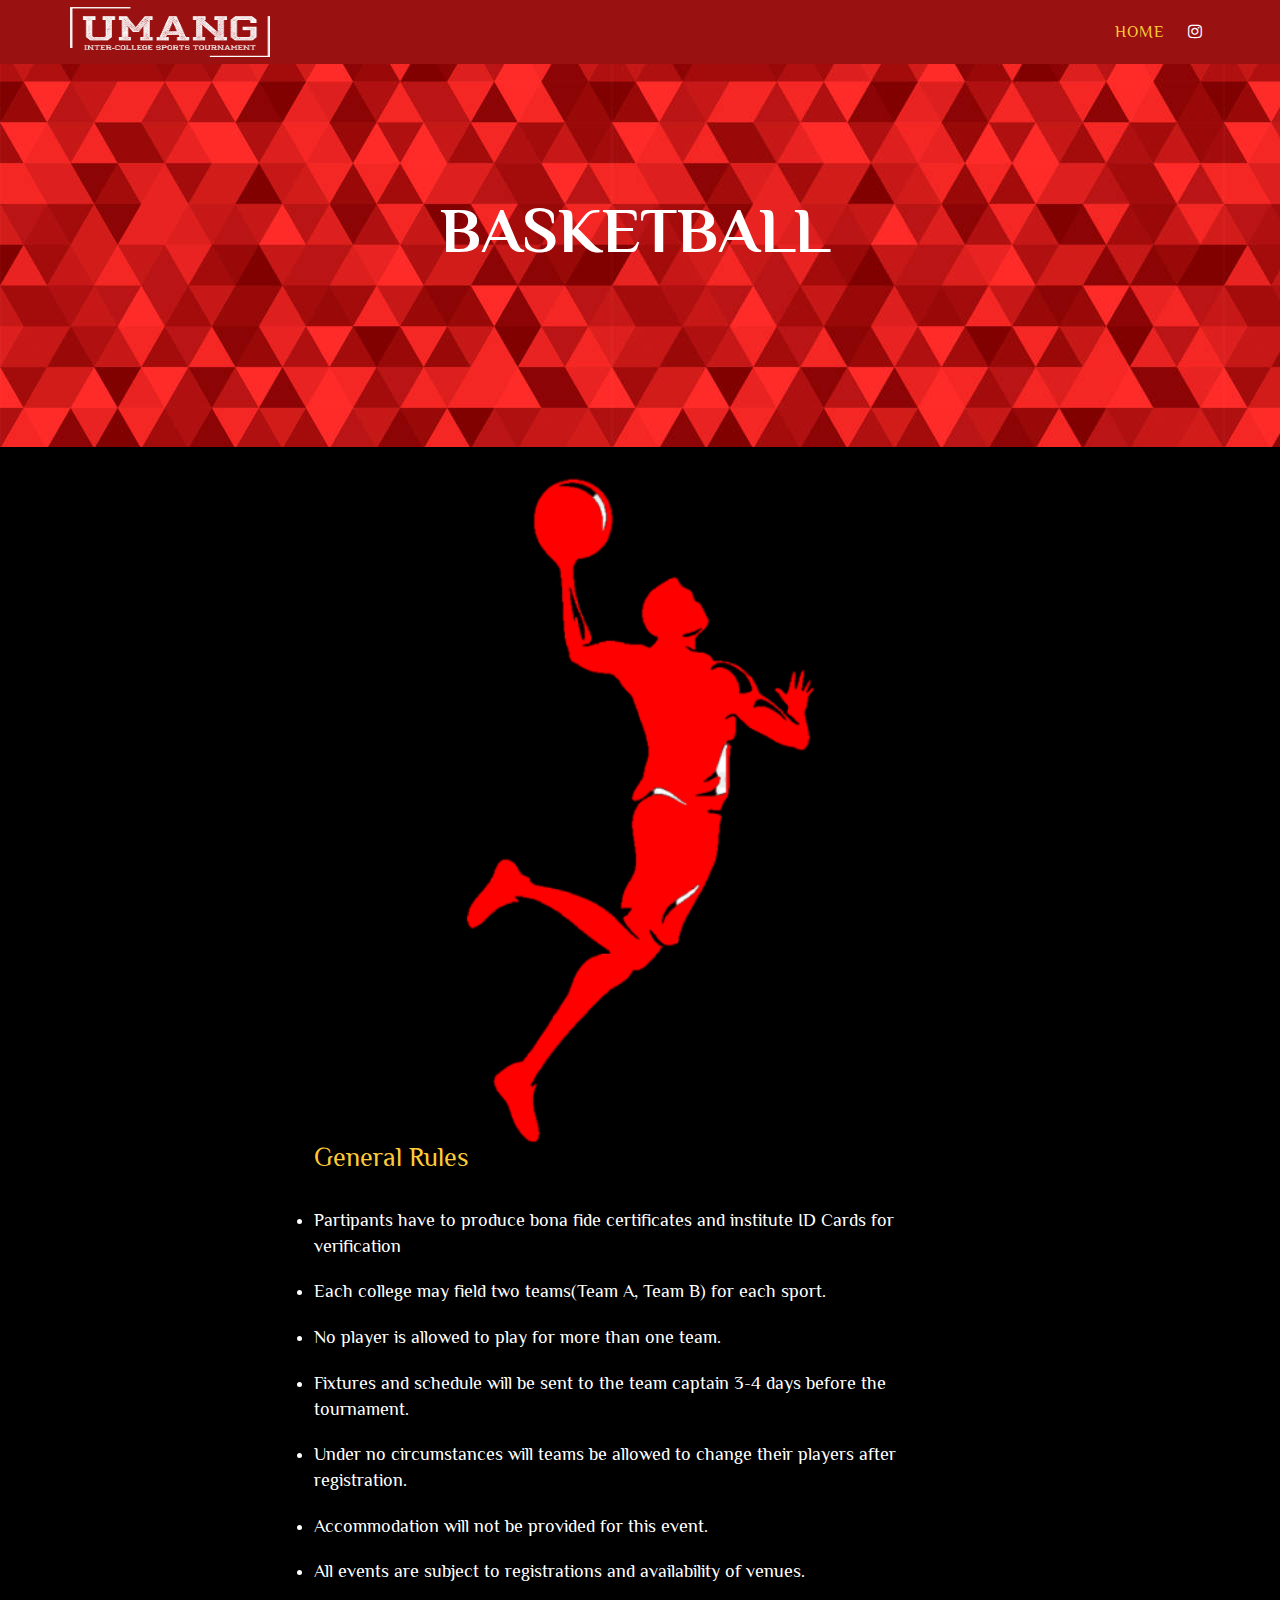
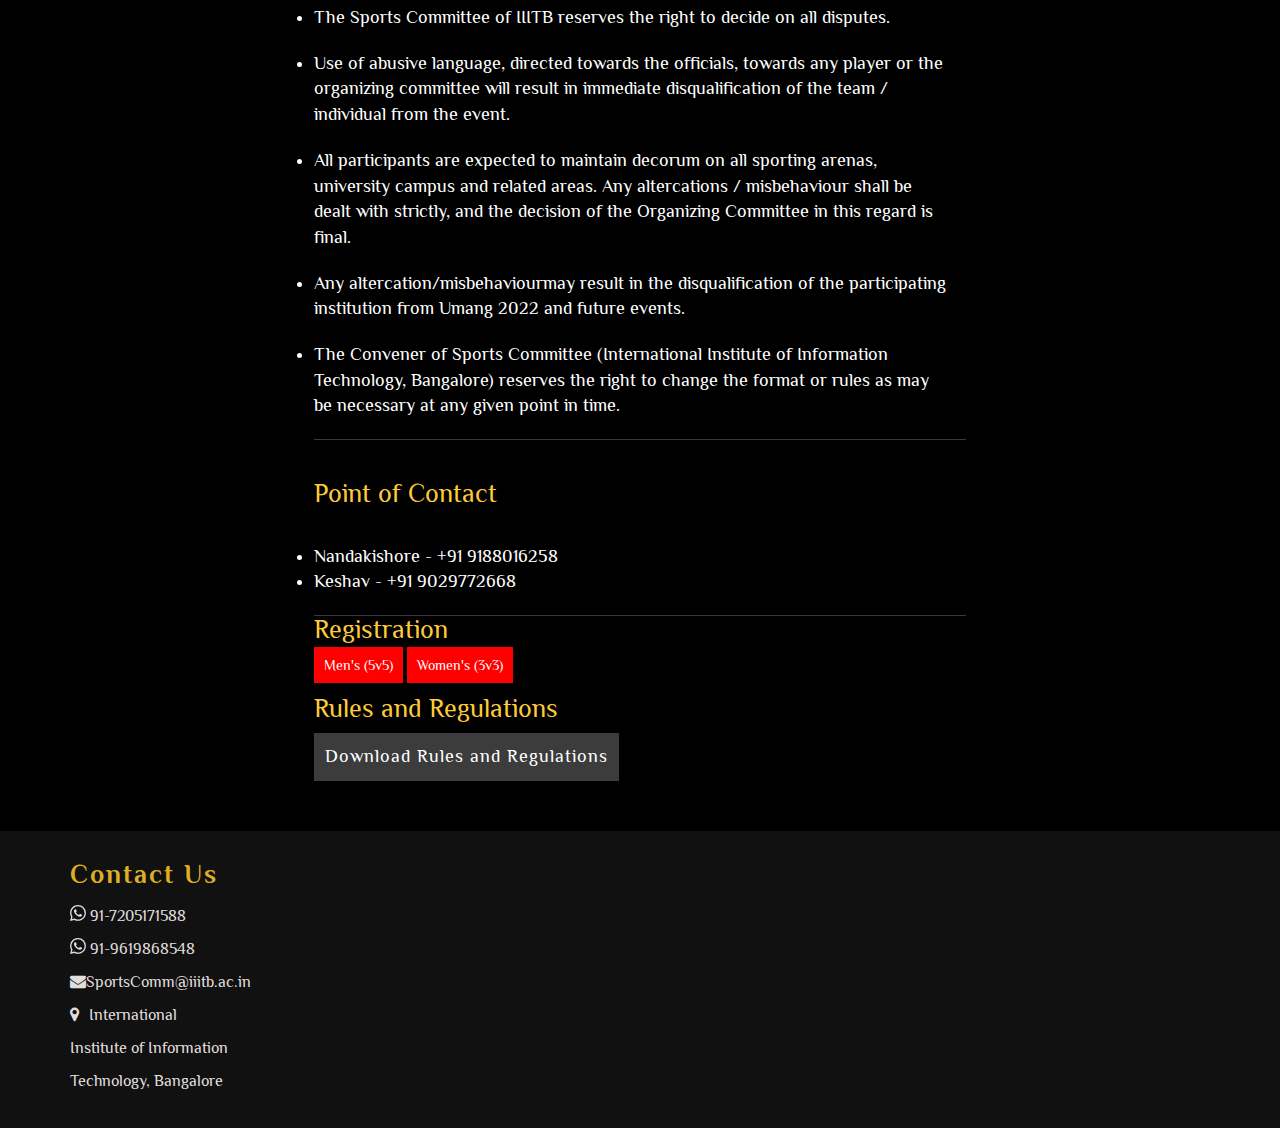
<file: basketball.html>
<!DOCTYPE html>
<html lang="en">
  <head>
    <meta charset="utf-8">
    <meta http-equiv="X-UA-Compatible" content="IE=edge">
    <meta name="viewport" content="width=device-width, initial-scale=1">
    <title>Umang</title>
    <link href="css/bootstrap.min.css" rel="stylesheet">
    <link href="css/global.css" rel="stylesheet">
	<link href="css/details.css?v=1.2" rel="stylesheet">
	<link href="css/element.css" rel="stylesheet">
	<link rel="stylesheet" type="text/css" href="css/font-awesome.min.css" />
	<link href="https://fonts.googleapis.com/css?family=Philosopher" rel="stylesheet">
   <script src="js/jquery-2.1.1.min.js"></script>
    <script src="js/bootstrap.min.js"></script>
</head>

<body>
   <section id="header" class="clearfix" style = "background:#991111">
      <nav class="navbar navbar-default navbar-fixed-top" role="navigation" style = "background:#991111">
           <div class="container" style = "background:#991111">
              <!-- Brand and toggle get grouped for better mobile display -->
              <div class="navbar-header">
            <button class="navbar-toggle" type="button" data-toggle="collapse" data-target="#bs-example-navbar-collapse-1">
              <span class="sr-only">Toggle navigation</span>
              <span class="icon-bar"></span>
              <span class="icon-bar"></span>
              <span class="icon-bar"></span>
           </button>
        <a href="index.html"><img src="./img/Umang_logo_white.png"/ width = "200px" height="50px"></a>
        </div>
              <!-- Collect the nav links, forms, and other content for toggling -->
              <div class="collapse navbar-collapse" id="bs-example-navbar-collapse-1" style = "background:#991111">
                  <ul class="nav navbar-nav navbar-right">
                    <li class="active"><a href="index.html">HOME</a></li>
     
                      <!-- <li class="well_1 clearfix"><a href="#"><i class="fa fa-facebook"></i></a></li> -->
                    <li class="well_1 clearfix"><a href="https://www.instagram.com/umang_iiitb"><i class="fa fa-instagram"></i></a></li>
                    <!-- <li class="well_1 clearfix"><a href="#"><i class="fa fa-twitter"></i></a></li> -->
              </div><!-- /.navbar-collapse -->
           </div><!-- /.container-fluid -->
        </nav>
     </section>




<section id="details_main">
 <div class="container myflex">
  <div class="row">
   <div class="about_1">
    <h1 style="color: white;">BASKETBALL</h1>
   </div>
  </div>
 </div>
</section>
<section id="blog">


 <div class="container">
  <div class="row">
   <div class="blog_1 clearfix myflex">
    <div class="col-sm-7">
	 <div class="blog_2">
	 	<img src="img/basketball.png" alt="abc" class="img_responsive">
	  <h3>General Rules</h3>
	  
	  <ul style="list-style-type:disc">


      <li style = "display: list-item; font-size: 18px;">Partipants have to produce bona fide certificates and institute ID Cards for verification </li>
      <br>
  
      <li style = "display: list-item; font-size: 18px;">Each college may field two teams(Team A, Team B) for each sport.</li>
      <br>
      <li style = "display: list-item; font-size: 18px;">No player is allowed to play for more than one team.</li>
      <br>
      <li style = "display: list-item; font-size: 18px;">Fixtures and schedule will be sent to the team captain 3-4 days before the tournament. </li>
       <br>
      <li style = "display: list-item; font-size: 18px;">Under no circumstances will teams be allowed to change their players after registration.</li>
       <br>
       <li style = "display: list-item; font-size: 18px;">Accommodation will not be provided for this event.</li>
       <br>
      <li style = "display: list-item; font-size: 18px;">All events are subject to registrations and availability of venues. </li>
       <br>
      <li style = "display: list-item; font-size: 18px;">The Sports Committee of IIITB reserves the right to decide on all disputes.</li>
       <br>
      <li style = "display: list-item; font-size: 18px;">Use of abusive language, directed towards the officials, towards any player or the organizing committee will result in immediate disqualification of the team / individual from the event. </li>
       <br>
      <li style = "display: list-item; font-size: 18px;">All participants are expected to maintain decorum on all sporting arenas, university campus and related areas. Any altercations / misbehaviour shall be dealt with strictly, and the decision of the Organizing Committee in this regard is final. </li>
       <br>
       <li style = "display: list-item; font-size: 18px;">Any altercation/misbehaviourmay result in the disqualification of the participating institution from Umang 2022 and future events.</li>
       <br>
      <li style = "display: list-item; font-size: 18px;">The Convener of Sports Committee (International Institute of Information Technology, Bangalore) reserves the right to change the format or rules as may be necessary at any given point in time. </li>

	  </ul>
	  <br>
	  <br>

     <h3>Point of Contact</h3>
     <ul style="list-style-type:disc">
        <li style = "display: list-item; font-size: 18px;">Nandakishore - +91 9188016258</li>
        <li style = "display: list-item; font-size: 18px;">Keshav - +91 9029772668</li>
     </ul>  
	
<h3>Registration</h3>

		<a class="mybutton" href="https://forms.gle/8RZ2JYDNoYoD1crc8">Men's (5v5)</a>
		<a class="mybutton" href="https://forms.gle/CfZ4xPpFAKfoobhf7">Women's (3v3)</a>

<br>
<br>
<h3>Rules and Regulations</h3>

	 <a href="https://docs.google.com/document/d/114Oca9KcYKP2vdJTXUqfPMI3ft2jL0hKpJOrlFom4fw/edit?usp=sharing"><button class="button">Download Rules and Regulations</button></a>

</div>
	 
	</div>
   </div>
  </div>
 </div>
</section>



<section id="footer">
   <div class="container">
    <div class="row">
     <div class="footer_main">
      <!-- <div class="col-sm-2">
      <div class="footer_1">
       <h3>About</h3>
       <ul>
           <li><a href="#">The Company</a></li>
          <li><a href="#">Our Values</a></li>
          <li><a href="#">Responsibility</a></li>
          <li><a href="#">Our Mission</a></li>
          <li><a href="#">Opportunity</a></li>
          <li><a href="#">Safety Concerns</a></li>
       </ul>
      </div>
     </div> -->
     
     <div class="col-sm-2">
      <div class="footer_2">
       <h3>Contact Us</h3>
       <ul>
           <li><svg xmlns="http://www.w3.org/2000/svg" width="16" height="16" fill="currentColor" class="bi bi-whatsapp" viewBox="0 0 16 16">
              <path d="M13.601 2.326A7.854 7.854 0 0 0 7.994 0C3.627 0 .068 3.558.064 7.926c0 1.399.366 2.76 1.057 3.965L0 16l4.204-1.102a7.933 7.933 0 0 0 3.79.965h.004c4.368 0 7.926-3.558 7.93-7.93A7.898 7.898 0 0 0 13.6 2.326zM7.994 14.521a6.573 6.573 0 0 1-3.356-.92l-.24-.144-2.494.654.666-2.433-.156-.251a6.56 6.56 0 0 1-1.007-3.505c0-3.626 2.957-6.584 6.591-6.584a6.56 6.56 0 0 1 4.66 1.931 6.557 6.557 0 0 1 1.928 4.66c-.004 3.639-2.961 6.592-6.592 6.592zm3.615-4.934c-.197-.099-1.17-.578-1.353-.646-.182-.065-.315-.099-.445.099-.133.197-.513.646-.627.775-.114.133-.232.148-.43.05-.197-.1-.836-.308-1.592-.985-.59-.525-.985-1.175-1.103-1.372-.114-.198-.011-.304.088-.403.087-.088.197-.232.296-.346.1-.114.133-.198.198-.33.065-.134.034-.248-.015-.347-.05-.099-.445-1.076-.612-1.47-.16-.389-.323-.335-.445-.34-.114-.007-.247-.007-.38-.007a.729.729 0 0 0-.529.247c-.182.198-.691.677-.691 1.654 0 .977.71 1.916.81 2.049.098.133 1.394 2.132 3.383 2.992.47.205.84.326 1.129.418.475.152.904.129 1.246.08.38-.058 1.171-.48 1.338-.943.164-.464.164-.86.114-.943-.049-.084-.182-.133-.38-.232z"/>
            </svg> 91-7205171588</li>
            <li><svg xmlns="http://www.w3.org/2000/svg" width="16" height="16" fill="currentColor" class="bi bi-whatsapp" viewBox="0 0 16 16">
              <path d="M13.601 2.326A7.854 7.854 0 0 0 7.994 0C3.627 0 .068 3.558.064 7.926c0 1.399.366 2.76 1.057 3.965L0 16l4.204-1.102a7.933 7.933 0 0 0 3.79.965h.004c4.368 0 7.926-3.558 7.93-7.93A7.898 7.898 0 0 0 13.6 2.326zM7.994 14.521a6.573 6.573 0 0 1-3.356-.92l-.24-.144-2.494.654.666-2.433-.156-.251a6.56 6.56 0 0 1-1.007-3.505c0-3.626 2.957-6.584 6.591-6.584a6.56 6.56 0 0 1 4.66 1.931 6.557 6.557 0 0 1 1.928 4.66c-.004 3.639-2.961 6.592-6.592 6.592zm3.615-4.934c-.197-.099-1.17-.578-1.353-.646-.182-.065-.315-.099-.445.099-.133.197-.513.646-.627.775-.114.133-.232.148-.43.05-.197-.1-.836-.308-1.592-.985-.59-.525-.985-1.175-1.103-1.372-.114-.198-.011-.304.088-.403.087-.088.197-.232.296-.346.1-.114.133-.198.198-.33.065-.134.034-.248-.015-.347-.05-.099-.445-1.076-.612-1.47-.16-.389-.323-.335-.445-.34-.114-.007-.247-.007-.38-.007a.729.729 0 0 0-.529.247c-.182.198-.691.677-.691 1.654 0 .977.71 1.916.81 2.049.098.133 1.394 2.132 3.383 2.992.47.205.84.326 1.129.418.475.152.904.129 1.246.08.38-.058 1.171-.48 1.338-.943.164-.464.164-.86.114-.943-.049-.084-.182-.133-.38-.232z"/>
            </svg> 91-9619868548</li>
          <li><i class="fa fa-envelope"><span style="font-family: 'Philosopher', sans-serif; ">SportsComm@iiitb.ac.in</span></i></li>
          <li><i class="fa fa-map-marker"></i><a href="https://goo.gl/maps/hg8iG9G1KQPaQ8N68">International Institute of Information Technology, Bangalore</a></li>
       </ul>
      </div>
     </div>
     </div>
    </div>
   </div>
  </section>
<script src="js/classie.js"></script> 
<script src="js/cbpAnimatedHeader.js"></script>
</body>
</html>
</file>
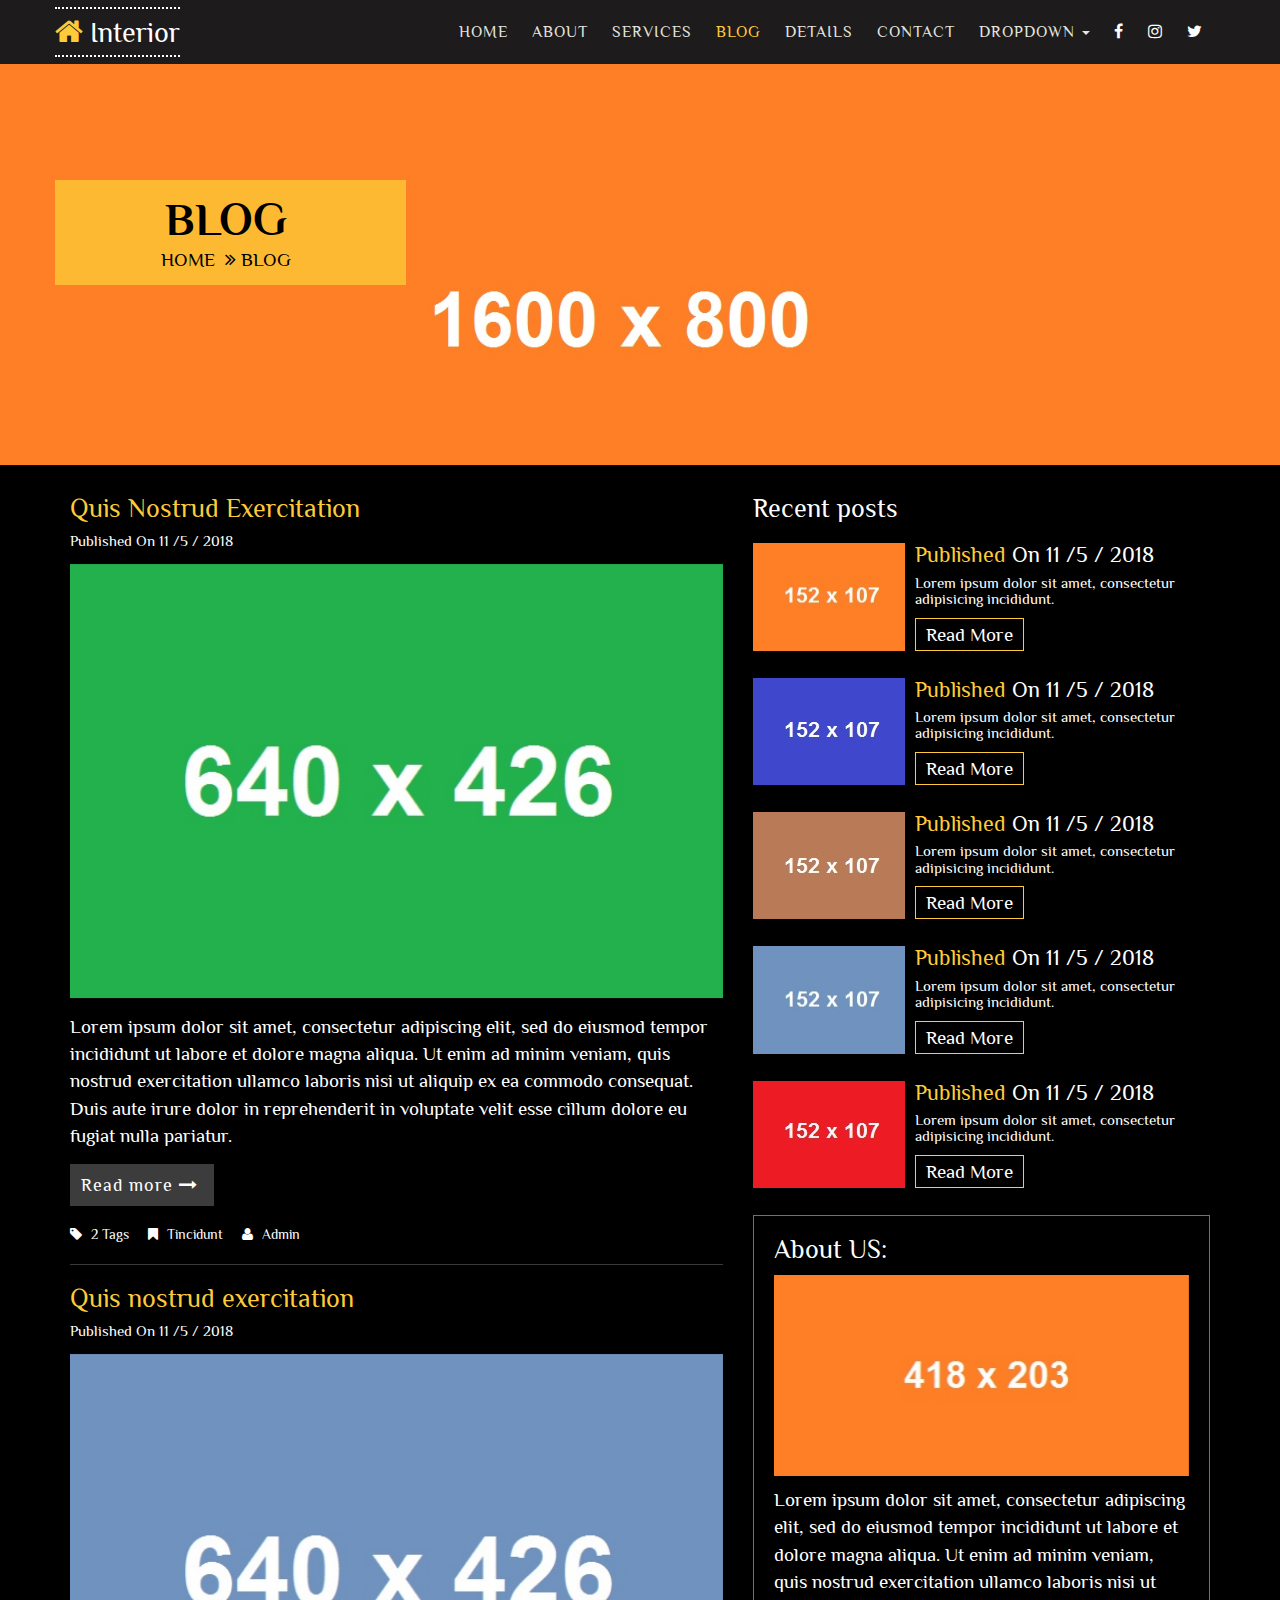
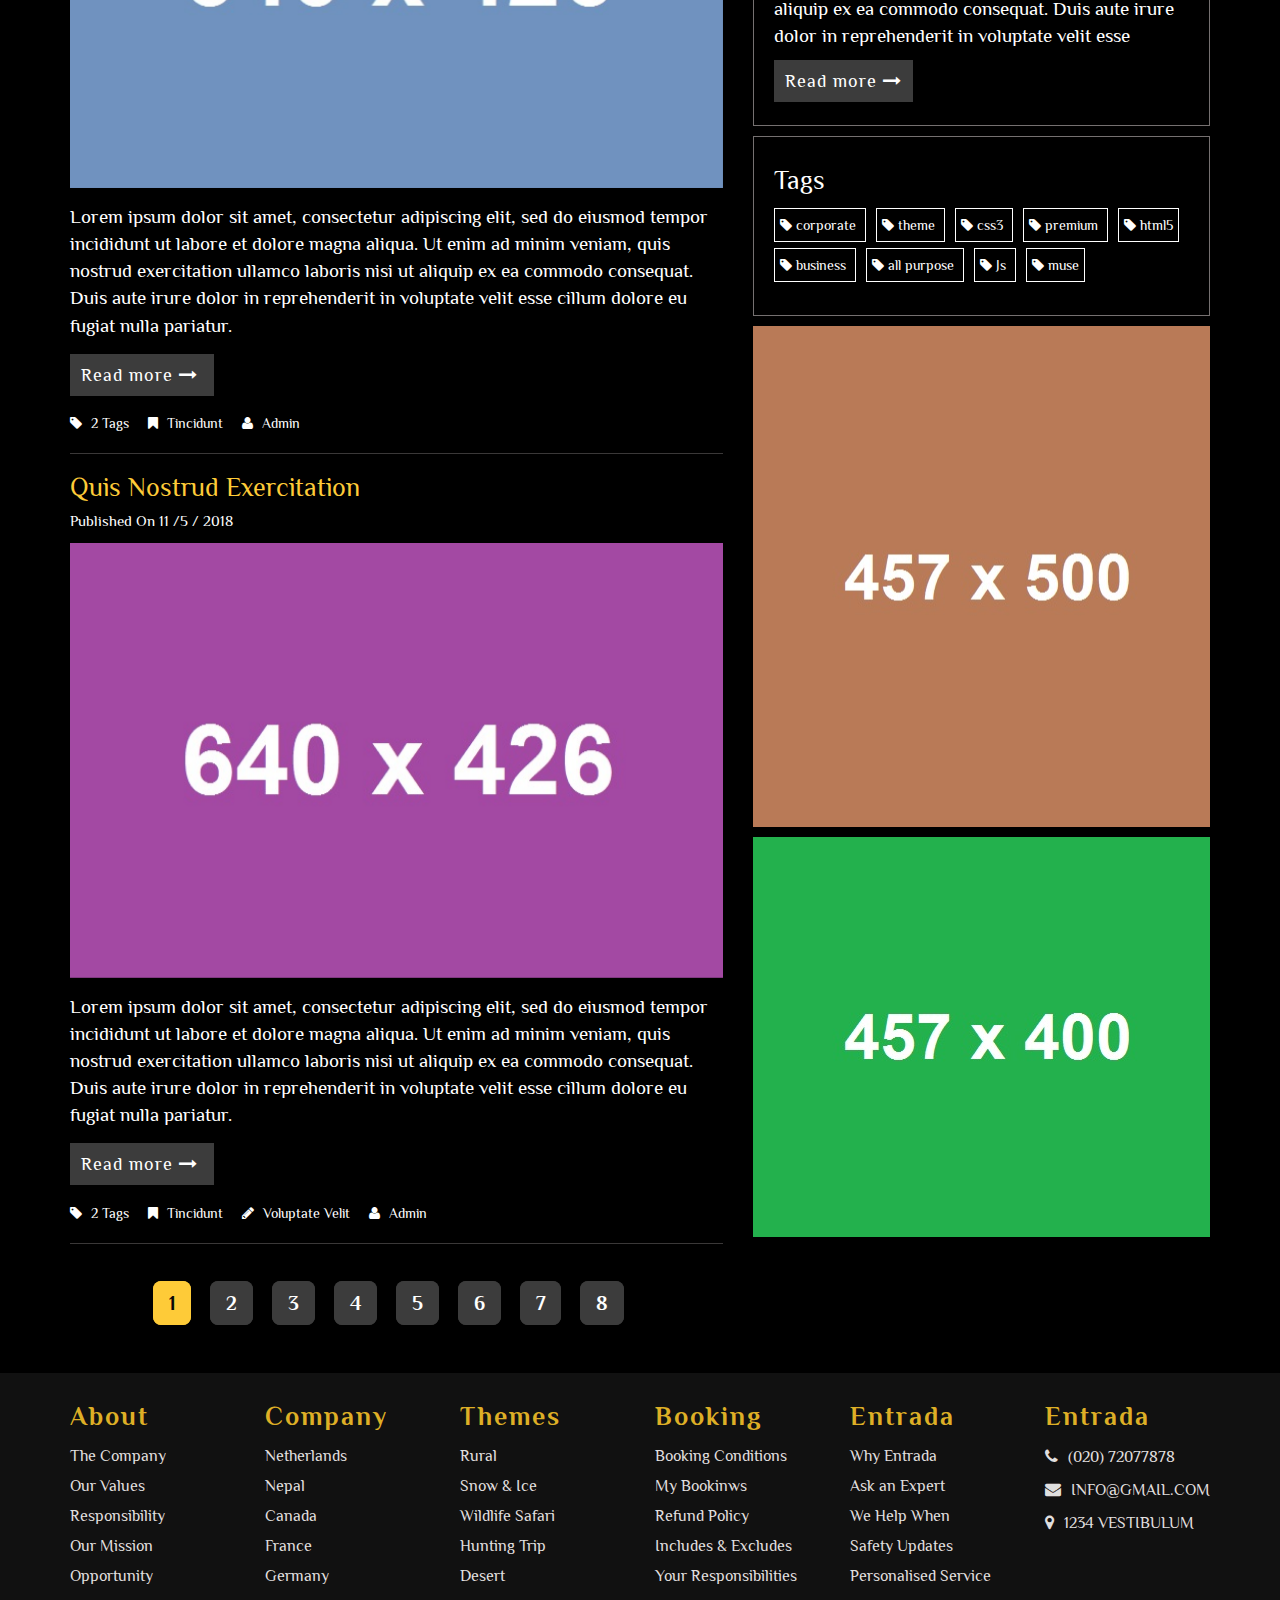
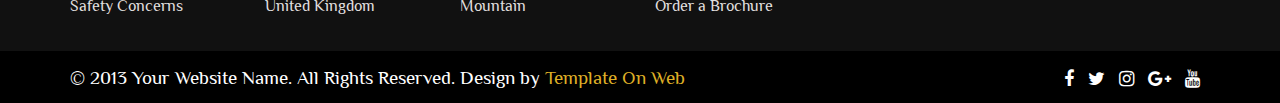
<file: blog.html>
<!DOCTYPE html>
<html lang="en">
  <head>
    <meta charset="utf-8">
    <meta http-equiv="X-UA-Compatible" content="IE=edge">
    <meta name="viewport" content="width=device-width, initial-scale=1">
    <title>Umang</title>
    <link href="css/bootstrap.min.css" rel="stylesheet">
    <link href="css/global.css" rel="stylesheet">
	<link href="css/blog.css" rel="stylesheet">
	<link href="css/element.css" rel="stylesheet">
	<link rel="stylesheet" type="text/css" href="css/font-awesome.min.css" />
	<link href="https://fonts.googleapis.com/css?family=Philosopher" rel="stylesheet">
   <script src="js/jquery-2.1.1.min.js"></script>
    <script src="js/bootstrap.min.js"></script>
</head>

<body>
<section id="header" class="clearfix">
 <nav class="navbar navbar-default navbar-fixed-top" role="navigation">
		<div class="container">
			<!-- Brand and toggle get grouped for better mobile display -->
			<div class="navbar-header">
    	<button class="navbar-toggle" type="button" data-toggle="collapse" data-target="#bs-example-navbar-collapse-1">
			<span class="sr-only">Toggle navigation</span>
			<span class="icon-bar"></span>
			<span class="icon-bar"></span>
			<span class="icon-bar"></span>
		</button>
	<a class="navbar-brand" href="index.html"> <i class="fa fa-home"></i> Interior</a>
	</div>
			<!-- Collect the nav links, forms, and other content for toggling -->
			<div class="collapse navbar-collapse" id="bs-example-navbar-collapse-1">
				 <ul class="nav navbar-nav navbar-right">
					<li><a href="index.html">HOME</a></li>
					<li><a href="about.html">ABOUT</a></li>
					<li><a href="services.html">SERVICES</a></li>					
					<li class="active"><a href="blog.html">BLOG</a></li>
					<li><a href="details.html">DETAILS</a></li>					
					<li><a href="contact.html">CONTACT</a></li>
		        	<li class="dropdown dropdown-large">
				<a href="#" class="dropdown-toggle" data-toggle="dropdown">DROPDOWN <b class="caret"></b></a>
				<ul class="dropdown-menu dropdown-menu-large row">
					<li class="col-sm-2">
					 <div class="header_1">
					  <h2><a href="#"><img src="img/4.jpg" class="img_responsive"></a></h2>
					  <p><a href="#">Sed Dignissim Lacinia</br> Vestibulum Lacinia</a></p>
					 </div>
					</li>
					<li class="col-sm-2">
					<div class="header_1">
					  <h2><a href="#"><img src="img/5.jpg" class="img_responsive"></a></h2>
					  <p><a href="#">Sed Dignissim Lacinia</br> Vestibulum Lacinia</a></p>
					 </div>	
					</li>
					<li class="col-sm-2">
					<div class="header_1">
					  <h2><a href="#"><img src="img/6.jpg" class="img_responsive"></a></h2>
					  <p><a href="#">Sed Dignissim Lacinia</br> Vestibulum Lacinia</a></p>
					 </div>	
					</li>
					<li class="col-sm-2">
					<div class="header_1">
					  <h2><a href="#"><img src="img/7.jpg" class="img_responsive"></a></h2>
					 <p><a href="#">Sed Dignissim Lacinia</br> Vestibulum Lacinia</a></p>
					 </div>	
					</li>
					<li class="col-sm-2">
					<div class="header_1">
					  <h2><a href="#"><img src="img/8.jpg" class="img_responsive"></a></h2>
					  <p><a href="#">Sed Dignissim Lacinia</br> Vestibulum Lacinia</a></p>
					 </div>	
					</li>
					<li class="col-sm-2">
					<div class="header_1">
					  <h2><a href="#"><img src="img/9.jpg" class="img_responsive"></a></h2>
					  <p><a href="#">Sed Dignissim Lacinia</br> Vestibulum Lacinia</a></p>
					 </div>	
					</li>
				</ul>
			</li>
			        <li class="well_1 clearfix"><a href="#"><i class="fa fa-facebook"></i></a></li>
					<li class="well_1 clearfix"><a href="#"><i class="fa fa-instagram"></i></a></li>
					<li class="well_1 clearfix"><a href="#"><i class="fa fa-twitter"></i></a></li>
			</div><!-- /.navbar-collapse -->
		</div><!-- /.container-fluid -->
	</nav>
</section>
<section id="blog_main">
 <div class="container">
  <div class="row">
   <div class="about_1">
    <h2>BLOG</h2>
	<p><a href="details.html"> HOME </a> <i class="fa fa-angle-double-right"></i> <a href="details.html"> BLOG </a></p>
   </div>
  </div>
 </div>
</section>
<section id="blog">
 <div class="container">
  <div class="row">
   <div class="blog_1 clearfix">
    <div class="col-sm-7">
	 <div class="blog_2">
	  <h3>Quis Nostrud Exercitation</h3>
	  <h6>Published On 11 /5 / 2018</h6>
	  <a href="details.html"><img src="img/57.jpg" alt="abc" class="img_responsive"></a>
	  <p>Lorem ipsum dolor sit amet, consectetur adipiscing elit, sed do eiusmod tempor incididunt ut labore et dolore magna aliqua. 
	  Ut enim ad minim veniam, quis nostrud exercitation ullamco laboris nisi ut aliquip ex ea commodo consequat.
	  Duis aute irure dolor in reprehenderit in voluptate velit esse cillum dolore eu fugiat nulla pariatur.</p>
	  <a href="details.html" class="button">Read more <i class="fa fa-long-arrow-right"></i></a>
	  <ul>
	      <li><i class="fa fa-tag"></i> 2 Tags</li>
		  <li><i class="fa fa-bookmark"></i> Tincidunt</li>
		  <li><i class="fa fa-user"></i> Admin</li>
	  </ul>
	 </div>
	 <div class="blog_2">
	  <h3>Quis nostrud exercitation</h3>
	  <h6>Published On 11 /5 / 2018</h6>
	  <a href="details.html"><img src="img/58.jpg" alt="abc" class="img_responsive"></a>
	  <p>Lorem ipsum dolor sit amet, consectetur adipiscing elit, sed do eiusmod tempor incididunt ut labore et dolore magna aliqua. 
	  Ut enim ad minim veniam, quis nostrud exercitation ullamco laboris nisi ut aliquip ex ea commodo consequat.
	  Duis aute irure dolor in reprehenderit in voluptate velit esse cillum dolore eu fugiat nulla pariatur.</p>
	  <a href="details.html" class="button">Read more <i class="fa fa-long-arrow-right"></i></a>
	  <ul>
	      <li><i class="fa fa-tag"></i> 2 Tags</li>
		  <li><i class="fa fa-bookmark"></i> Tincidunt</li>
		  <li><i class="fa fa-user"></i> Admin</li>
	  </ul>
	 </div>
	 <div class="blog_2">
	  <h3>Quis Nostrud Exercitation</h3>
	  <h6>Published On 11 /5 / 2018</h6>
	  <a href="details.html"><img src="img/59.jpg" alt="abc" class="img_responsive"></a>
	  <p>Lorem ipsum dolor sit amet, consectetur adipiscing elit, sed do eiusmod tempor incididunt ut labore et dolore magna aliqua. 
	  Ut enim ad minim veniam, quis nostrud exercitation ullamco laboris nisi ut aliquip ex ea commodo consequat.
	  Duis aute irure dolor in reprehenderit in voluptate velit esse cillum dolore eu fugiat nulla pariatur.</p>
	  <a href="details.html" class="button">Read more <i class="fa fa-long-arrow-right"></i></a>
	  <ul>
	      <li><i class="fa fa-tag"></i> 2 Tags</li>
		  <li><i class="fa fa-bookmark"></i> Tincidunt</li>
		  <li><i class="fa fa-pencil"></i> Voluptate Velit</li>
		  <li><i class="fa fa-user"></i> Admin</li>
	  </ul>
	 </div>
	 <div class="blog_3">
	  <ul>
	       <li class="well_2">1</li>
		   <li class="well_3"><a href="details.html">2</a></li>
		   <li class="well_3"><a href="details.html">3</a></li>
		   <li class="well_3"><a href="details.html">4</a></li>
		   <li class="well_3"><a href="details.html">5</a></li>
		   <li class="well_3"><a href="details.html">6</a></li>
		   <li class="well_3"><a href="details.html">7</a></li>
		   <li class="well_3"><a href="details.html">8</a></li>
	  </ul>
	 </div>
	</div>
	<div class="col-sm-5">
	 <div class="blog_4">
	  <h3>Recent posts</h3>
	 </div>
	 <div class="blog_5 clearfix">
	  <div class="col-sm-4 space_all">
	   <div class="blog_6">
	    <a href="details.html"><img src="img/60.jpg" alt="abc" class="img_responsive"></a>
	   </div>
	  </div>
	  <div class="col-sm-8 space_all">
	   <div class="blog_7">
	    <h5><a href="details.html">Published</a> On 11 /5 / 2018</h5>
		<h6>Lorem ipsum dolor sit amet, consectetur adipisicing incididunt.</h6>
		<p><a href="details.html">Read More</a></p>
	   </div>
	  </div>
	 </div>
	 <div class="blog_5 clearfix">
	  <div class="col-sm-4 space_all">
	   <div class="blog_6">
	    <a href="details.html"><img src="img/65.jpg" alt="abc" class="img_responsive"></a>
	   </div>
	  </div>
	  <div class="col-sm-8 space_all">
	   <div class="blog_7">
	    <h5><a href="details.html">Published</a> On 11 /5 / 2018</h5>
		<h6>Lorem ipsum dolor sit amet, consectetur adipisicing incididunt.</h6>
		<p><a href="details.html">Read More</a></p>
	   </div>
	  </div>
	 </div>
	 <div class="blog_5 clearfix">
	  <div class="col-sm-4 space_all">
	   <div class="blog_6">
	    <a href="details.html"><img src="img/62.jpg" alt="abc" class="img_responsive"></a>
	   </div>
	  </div>
	  <div class="col-sm-8 space_all">
	   <div class="blog_7">
	    <h5><a href="details.html">Published</a> On 11 /5 / 2018</h5>
		<h6>Lorem ipsum dolor sit amet, consectetur adipisicing incididunt.</h6>
		<p><a href="details.html">Read More</a></p>
	   </div>
	  </div>
	 </div>
	 <div class="blog_5 clearfix">
	  <div class="col-sm-4 space_all">
	   <div class="blog_6">
	    <a href="details.html"><img src="img/63.jpg" alt="abc" class="img_responsive"></a>
	   </div>
	  </div>
	  <div class="col-sm-8 space_all">
	   <div class="blog_7">
	    <h5><a href="details.html">Published</a> On 11 /5 / 2018</h5>
		<h6>Lorem ipsum dolor sit amet, consectetur adipisicing incididunt.</h6>
		<p><a href="details.html">Read More</a></p>
	   </div>
	  </div>
	 </div>
	 <div class="blog_5 clearfix">
	  <div class="col-sm-4 space_all">
	   <div class="blog_6">
	    <a href="details.html"><img src="img/64.jpg" alt="abc" class="img_responsive"></a>
	   </div>
	  </div>
	  <div class="col-sm-8 space_all">
	   <div class="blog_7">
	    <h5><a href="details.html">Published</a> On 11 /5 / 2018</h5>
		<h6>Lorem ipsum dolor sit amet, consectetur adipisicing incididunt.</h6>
		<p><a href="details.html">Read More</a></p>
	   </div>
	  </div>
	 </div>
	 <div class="blog_8">
	  <h3>About US:</h3>
	  <a href="details.html"><img src="img/61.jpg" alt="abc" class="img_responsive"></a>
	  <p>Lorem ipsum dolor sit amet, consectetur adipiscing elit, sed do eiusmod tempor incididunt ut labore et dolore magna aliqua.
	     Ut enim ad minim veniam, quis nostrud exercitation ullamco laboris nisi ut aliquip ex ea commodo consequat.
	     Duis aute irure dolor in reprehenderit in voluptate velit esse</p>
		 <a href="details.html" class="button">Read more <i class="fa fa-long-arrow-right"></i></a>
	 </div>
	 <div class="blog_9">
	  <h3>Tags</h3>
	  <ul>
	       <li><a href="details.html"><i class="fa fa-tag"></i> corporate </a></li>
		   <li><a href="details.html"><i class="fa fa-tag"></i>  theme  </a></li>
		   <li><a href="details.html"><i class="fa fa-tag"></i>  css3  </a></li>
		   <li><a href="details.html"><i class="fa fa-tag"></i>  premium  </a></li>
		   <li><a href="details.html"><i class="fa fa-tag"></i>  html5  </a></li>
	  </ul>
	  <ul>
	       <li><a href="details.html"><i class="fa fa-tag"></i>  business  </a></li>
		   <li><a href="details.html"><i class="fa fa-tag"></i>   all purpose   </a></li>
		   <li><a href="details.html"><i class="fa fa-tag"></i>   Js   </a></li>
		   <li><a href="details.html"><i class="fa fa-tag"></i>   muse   </a></li>
	  </ul>
	 </div>
	 <div class="blog_10">
	  <a href="details.html"><img src="img/66.jpg" alt="abc" class="img_responsive"></a>
	 </div>
	 <div class="blog_10">
	  <a href="details.html"><img src="img/67.jpg" alt="abc" class="img_responsive"></a>
	 </div>
	</div>
   </div>
  </div>
 </div>
</section>
<section id="footer">
 <div class="container">
  <div class="row">
   <div class="footer_main">
    <div class="col-sm-2">
	 <div class="footer_1">
	  <h3>About</h3>
	  <ul>
	      <li><a href="details.html">The Company</a></li>
		  <li><a href="details.html">Our Values</a></li>
		  <li><a href="details.html">Responsibility</a></li>
		  <li><a href="details.html">Our Mission</a></li>
		  <li><a href="details.html">Opportunity</a></li>
		  <li><a href="details.html">Safety Concerns</a></li>
	  </ul>
	 </div>
	</div>
	<div class="col-sm-2">
	 <div class="footer_1">
	  <h3>Company</h3>
	  <ul>
	      <li><a href="details.html">Netherlands</a></li>
		  <li><a href="details.html">Nepal</a></li>
		  <li><a href="details.html">Canada</a></li>
		  <li><a href="details.html">France</a></li>
		  <li><a href="details.html">Germany</a></li>
		  <li><a href="details.html">United Kingdom</a></li>
	  </ul>
	 </div>
	</div>
	<div class="col-sm-2">
	 <div class="footer_1">
	  <h3>Themes</h3>
	  <ul>
	      <li><a href="details.html">Rural</a></li>
		  <li><a href="details.html">Snow &amp; Ice</a></li>
		  <li><a href="details.html">Wildlife Safari</a></li>
		  <li><a href="details.html">Hunting Trip</a></li>
		  <li><a href="details.html">Desert</a></li>
		  <li><a href="details.html">Mountain</a></li>
	  </ul>
	 </div>
	</div>
	<div class="col-sm-2">
	 <div class="footer_1">
	  <h3>Booking</h3>
	  <ul>
	      <li><a href="details.html">Booking Conditions</a></li>
		  <li><a href="details.html">My Bookinws</a></li>
		  <li><a href="details.html">Refund Policy</a></li>
		  <li><a href="details.html">Includes &amp; Excludes</a></li>
		  <li><a href="details.html">Your Responsibilities</a></li>
		  <li><a href="details.html">Order a Brochure</a></li>
	  </ul>
	 </div>
	</div>
	<div class="col-sm-2">
	 <div class="footer_1">
	  <h3>Entrada</h3>
	  <ul>
	      <li><a href="details.html">Why Entrada</a></li>
		  <li><a href="details.html">Ask an Expert</a></li>
		  <li><a href="details.html">We Help When</a></li>
		  <li><a href="details.html">Safety Updates</a></li>
		  <li><a href="details.html">Personalised Service</a></li>
	  </ul>
	 </div>
	</div>
	<div class="col-sm-2">
	 <div class="footer_2">
	  <h3>Entrada</h3>
	  <ul>
	      <li><i class="fa fa-phone"></i>(020) 72077878</li>
		  <li><i class="fa fa-envelope"></i><a href="details.html">INFO@GMAIL.COM</a></li>
		  <li><i class="fa fa-map-marker"></i>1234 VESTIBULUM</li>
	  </ul>
	 </div>
	</div>
   </div>
  </div>
 </div>
</section>
<section id="footer_main">
 <div class="container">
  <div class="row">
   <div class="footer_main_1 clearfix">
    <div class="col-sm-8">
	 <div class="footer_main_2">
	  <p>© 2013 Your Website Name. All Rights Reserved. Design by<a href="http://www.TemplateOnWeb.com"> Template On Web</a></p>
	 </div>
	</div>
	<div class="col-sm-4">
	 <div class="footer_main_3">
	  <ul>
	       <li><a href="#"><i class="fa fa-facebook"></i></a></li>
		   <li><a href="#"><i class="fa fa-twitter"></i></a></li>
		   <li><a href="#"><i class="fa fa-instagram"></i></a></li>
		   <li><a href="#"><i class="fa fa-google-plus"></i></a></li>
		   <li><a href="#"><i class="fa fa-youtube"></i></a></li>
	  </ul>
	 </div>
	</div>
   </div>
  </div>
 </div>
</section>
<script src="js/classie.js"></script> 
<script src="js/cbpAnimatedHeader.js"></script>
</body>
</html>
</file>
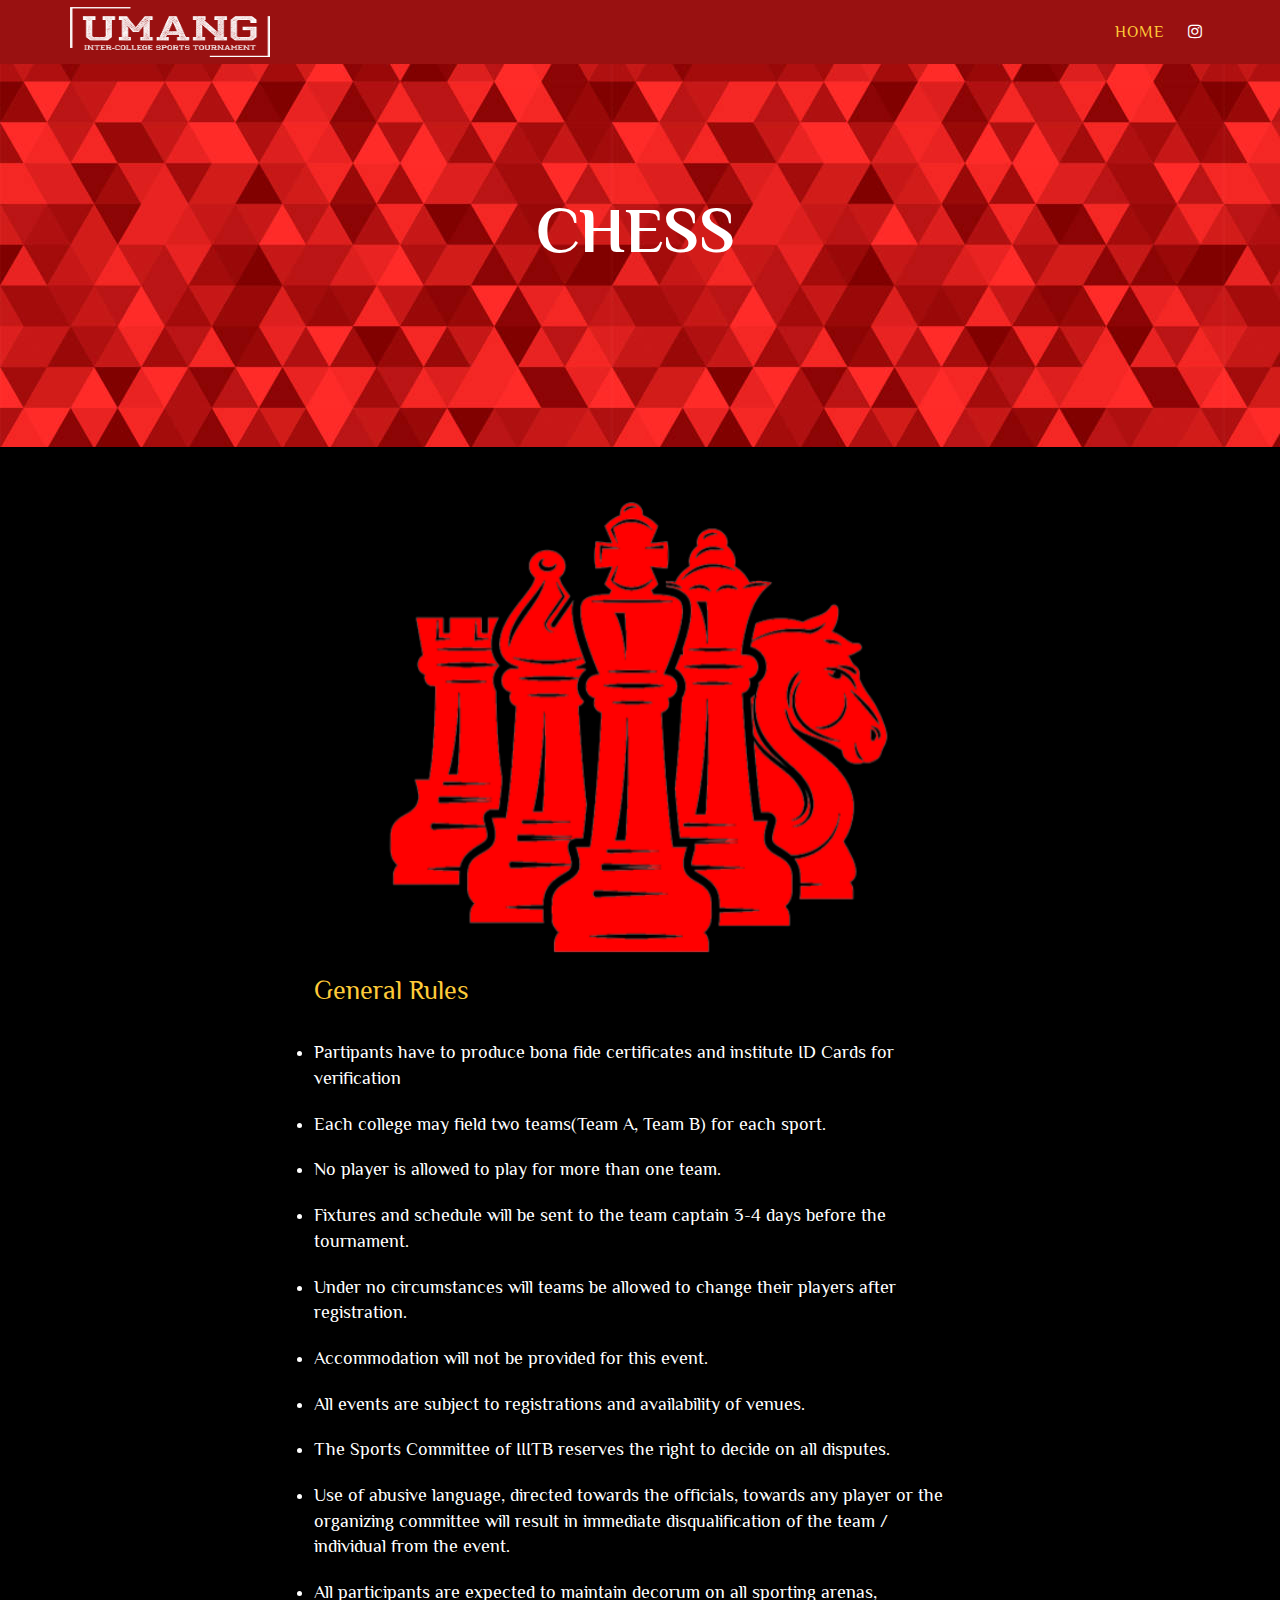
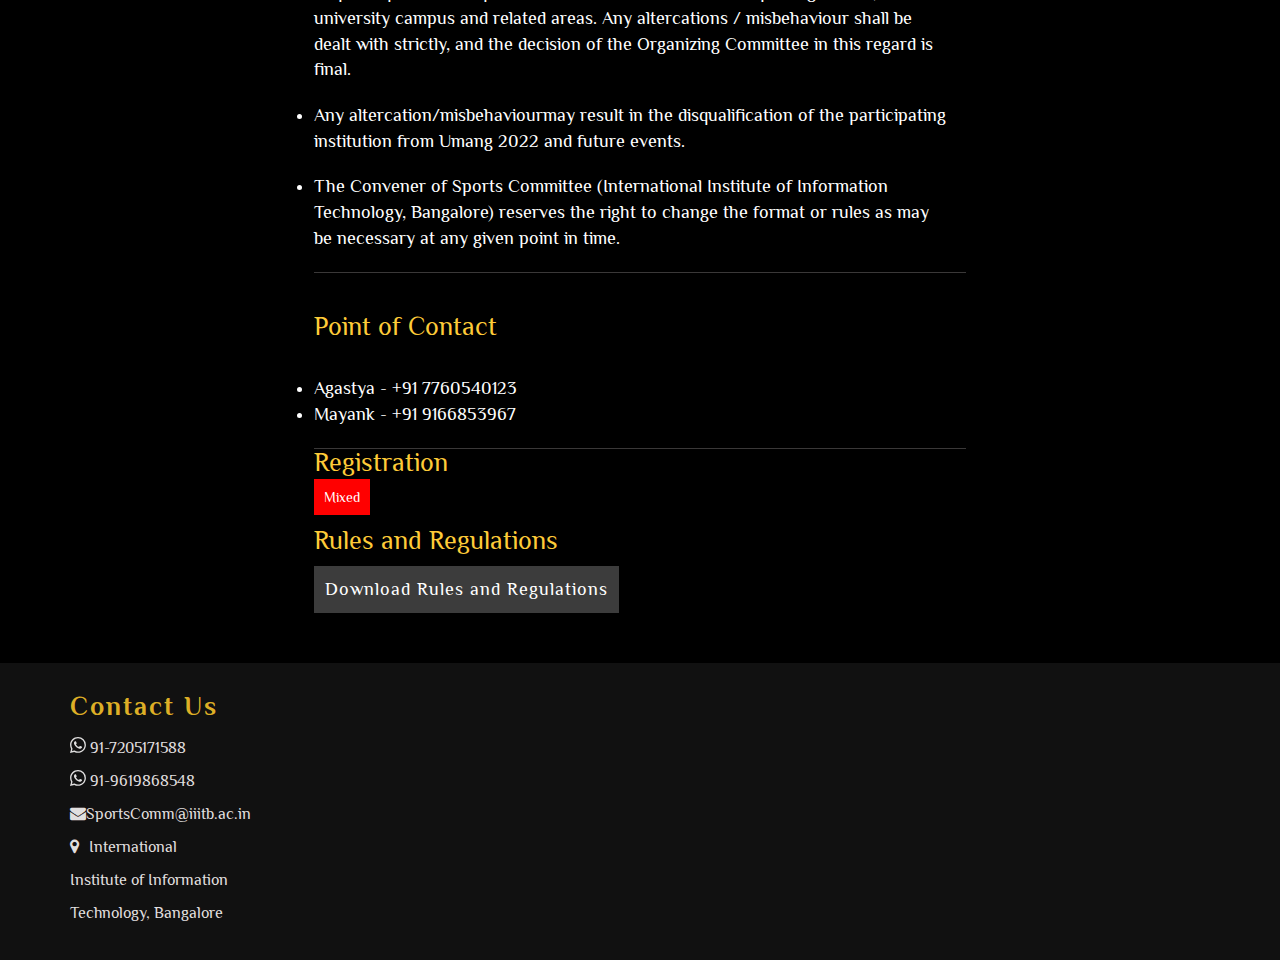
<file: chess.html>
<!DOCTYPE html>
<html lang="en">
  <head>
    <meta charset="utf-8">
    <meta http-equiv="X-UA-Compatible" content="IE=edge">
    <meta name="viewport" content="width=device-width, initial-scale=1">
    <title>Umang</title>
    <link href="css/bootstrap.min.css" rel="stylesheet">
    <link href="css/global.css" rel="stylesheet">
	<link href="css/details.css?v=1.2" rel="stylesheet">
	<link href="css/element.css" rel="stylesheet">
	<link rel="stylesheet" type="text/css" href="css/font-awesome.min.css" />
	<link href="https://fonts.googleapis.com/css?family=Philosopher" rel="stylesheet">
   <script src="js/jquery-2.1.1.min.js"></script>
    <script src="js/bootstrap.min.js"></script>
</head>

<body>
<section id="header" class="clearfix" style = "background:#991111">
 <nav class="navbar navbar-default navbar-fixed-top" role="navigation" style = "background:#991111">
		<div class="container" style = "background:#991111">
			<!-- Brand and toggle get grouped for better mobile display -->
			<div class="navbar-header">
    	<button class="navbar-toggle" type="button" data-toggle="collapse" data-target="#bs-example-navbar-collapse-1">
			<span class="sr-only">Toggle navigation</span>
			<span class="icon-bar"></span>
			<span class="icon-bar"></span>
			<span class="icon-bar"></span>
		</button>
	<a href="index.html"><img src="./img/Umang_logo_white.png"/ width = "200px" height="50px"></a>
	</div>
			<!-- Collect the nav links, forms, and other content for toggling -->
			<div class="collapse navbar-collapse" id="bs-example-navbar-collapse-1" style = "background:#991111">
				 <ul class="nav navbar-nav navbar-right">
					<li class="active"><a href="index.html">HOME</a></li>

			        <!-- <li class="well_1 clearfix"><a href="#"><i class="fa fa-facebook"></i></a></li> -->
					<li class="well_1 clearfix"><a href="https://www.instagram.com/umang_iiitb"><i class="fa fa-instagram"></i></a></li>
					<!-- <li class="well_1 clearfix"><a href="#"><i class="fa fa-twitter"></i></a></li> -->
			</div><!-- /.navbar-collapse -->
		</div><!-- /.container-fluid -->
	</nav>
</section>




<section id="details_main">
 <div class="container myflex">
  <div class="row">
   <div class="about_1">
    <h1 style="color: white;">CHESS</h1>
   </div>
  </div>
 </div>
</section>
<section id="blog">


 <div class="container">
  <div class="row">
   <div class="blog_1 clearfix myflex">
    <div class="col-sm-7">
	 <div class="blog_2">
	 	<img src="img/chess.png" alt="abc" class="img_responsive">
	  <h3>General Rules</h3>
	  
	  <ul style="list-style-type:disc">


      <li style = "display: list-item; font-size: 18px;">Partipants have to produce bona fide certificates and institute ID Cards for verification </li>
      <br>
  
      <li style = "display: list-item; font-size: 18px;">Each college may field two teams(Team A, Team B) for each sport.</li>
      <br>
      <li style = "display: list-item; font-size: 18px;">No player is allowed to play for more than one team.</li>
      <br>
      <li style = "display: list-item; font-size: 18px;">Fixtures and schedule will be sent to the team captain 3-4 days before the tournament. </li>
       <br>
      <li style = "display: list-item; font-size: 18px;">Under no circumstances will teams be allowed to change their players after registration.</li>
       <br>
       <li style = "display: list-item; font-size: 18px;">Accommodation will not be provided for this event.</li>
       <br>
      <li style = "display: list-item; font-size: 18px;">All events are subject to registrations and availability of venues. </li>
       <br>
      <li style = "display: list-item; font-size: 18px;">The Sports Committee of IIITB reserves the right to decide on all disputes.</li>
       <br>
      <li style = "display: list-item; font-size: 18px;">Use of abusive language, directed towards the officials, towards any player or the organizing committee will result in immediate disqualification of the team / individual from the event. </li>
       <br>
      <li style = "display: list-item; font-size: 18px;">All participants are expected to maintain decorum on all sporting arenas, university campus and related areas. Any altercations / misbehaviour shall be dealt with strictly, and the decision of the Organizing Committee in this regard is final. </li>
       <br>
       <li style = "display: list-item; font-size: 18px;">Any altercation/misbehaviourmay result in the disqualification of the participating institution from Umang 2022 and future events.</li>
       <br>
      <li style = "display: list-item; font-size: 18px;">The Convener of Sports Committee (International Institute of Information Technology, Bangalore) reserves the right to change the format or rules as may be necessary at any given point in time. </li>

	  </ul>
	  <br>
	  <br>

	  <h3>Point of Contact</h3>
      <ul style="list-style-type:disc">
         <li style = "display: list-item; font-size: 18px;">Agastya - +91 7760540123</li>
         <li style = "display: list-item; font-size: 18px;">Mayank - +91 9166853967</li>
      </ul>
	
	  
	
<h3>Registration</h3>

	 <a class="mybutton" href ="https://forms.gle/L5wDQkYCPdLEiv43A">Mixed</a>

<br>
<br>
<h3>Rules and Regulations</h3>

	 <a href="https://docs.google.com/document/d/1e1GQqaP0fmkhZlOVXSNkhXUfWg-Mub7T/edit?usp=sharing&ouid=107229252669072287337&rtpof=true&sd=true"><button class="button">Download Rules and Regulations</button></a>

</div>
	 
	</div>
   </div>
  </div>
 </div>
</section>



<section id="footer">
   <div class="container">
    <div class="row">
     <div class="footer_main">
      <!-- <div class="col-sm-2">
      <div class="footer_1">
       <h3>About</h3>
       <ul>
           <li><a href="#">The Company</a></li>
          <li><a href="#">Our Values</a></li>
          <li><a href="#">Responsibility</a></li>
          <li><a href="#">Our Mission</a></li>
          <li><a href="#">Opportunity</a></li>
          <li><a href="#">Safety Concerns</a></li>
       </ul>
      </div>
     </div> -->
     
     <div class="col-sm-2">
      <div class="footer_2">
       <h3>Contact Us</h3>
       <ul>
           <li><svg xmlns="http://www.w3.org/2000/svg" width="16" height="16" fill="currentColor" class="bi bi-whatsapp" viewBox="0 0 16 16">
              <path d="M13.601 2.326A7.854 7.854 0 0 0 7.994 0C3.627 0 .068 3.558.064 7.926c0 1.399.366 2.76 1.057 3.965L0 16l4.204-1.102a7.933 7.933 0 0 0 3.79.965h.004c4.368 0 7.926-3.558 7.93-7.93A7.898 7.898 0 0 0 13.6 2.326zM7.994 14.521a6.573 6.573 0 0 1-3.356-.92l-.24-.144-2.494.654.666-2.433-.156-.251a6.56 6.56 0 0 1-1.007-3.505c0-3.626 2.957-6.584 6.591-6.584a6.56 6.56 0 0 1 4.66 1.931 6.557 6.557 0 0 1 1.928 4.66c-.004 3.639-2.961 6.592-6.592 6.592zm3.615-4.934c-.197-.099-1.17-.578-1.353-.646-.182-.065-.315-.099-.445.099-.133.197-.513.646-.627.775-.114.133-.232.148-.43.05-.197-.1-.836-.308-1.592-.985-.59-.525-.985-1.175-1.103-1.372-.114-.198-.011-.304.088-.403.087-.088.197-.232.296-.346.1-.114.133-.198.198-.33.065-.134.034-.248-.015-.347-.05-.099-.445-1.076-.612-1.47-.16-.389-.323-.335-.445-.34-.114-.007-.247-.007-.38-.007a.729.729 0 0 0-.529.247c-.182.198-.691.677-.691 1.654 0 .977.71 1.916.81 2.049.098.133 1.394 2.132 3.383 2.992.47.205.84.326 1.129.418.475.152.904.129 1.246.08.38-.058 1.171-.48 1.338-.943.164-.464.164-.86.114-.943-.049-.084-.182-.133-.38-.232z"/>
            </svg> 91-7205171588</li>
            <li><svg xmlns="http://www.w3.org/2000/svg" width="16" height="16" fill="currentColor" class="bi bi-whatsapp" viewBox="0 0 16 16">
              <path d="M13.601 2.326A7.854 7.854 0 0 0 7.994 0C3.627 0 .068 3.558.064 7.926c0 1.399.366 2.76 1.057 3.965L0 16l4.204-1.102a7.933 7.933 0 0 0 3.79.965h.004c4.368 0 7.926-3.558 7.93-7.93A7.898 7.898 0 0 0 13.6 2.326zM7.994 14.521a6.573 6.573 0 0 1-3.356-.92l-.24-.144-2.494.654.666-2.433-.156-.251a6.56 6.56 0 0 1-1.007-3.505c0-3.626 2.957-6.584 6.591-6.584a6.56 6.56 0 0 1 4.66 1.931 6.557 6.557 0 0 1 1.928 4.66c-.004 3.639-2.961 6.592-6.592 6.592zm3.615-4.934c-.197-.099-1.17-.578-1.353-.646-.182-.065-.315-.099-.445.099-.133.197-.513.646-.627.775-.114.133-.232.148-.43.05-.197-.1-.836-.308-1.592-.985-.59-.525-.985-1.175-1.103-1.372-.114-.198-.011-.304.088-.403.087-.088.197-.232.296-.346.1-.114.133-.198.198-.33.065-.134.034-.248-.015-.347-.05-.099-.445-1.076-.612-1.47-.16-.389-.323-.335-.445-.34-.114-.007-.247-.007-.38-.007a.729.729 0 0 0-.529.247c-.182.198-.691.677-.691 1.654 0 .977.71 1.916.81 2.049.098.133 1.394 2.132 3.383 2.992.47.205.84.326 1.129.418.475.152.904.129 1.246.08.38-.058 1.171-.48 1.338-.943.164-.464.164-.86.114-.943-.049-.084-.182-.133-.38-.232z"/>
            </svg> 91-9619868548</li>
          <li><i class="fa fa-envelope"><span style="font-family: 'Philosopher', sans-serif; ">SportsComm@iiitb.ac.in</span></i></li>
          <li><i class="fa fa-map-marker"></i><a href="https://goo.gl/maps/hg8iG9G1KQPaQ8N68">International Institute of Information Technology, Bangalore</a></li>
       </ul>
      </div>
     </div>
     </div>
    </div>
   </div>
  </section>
<script src="js/classie.js"></script> 
<script src="js/cbpAnimatedHeader.js"></script>
</body>
</html>
</file>
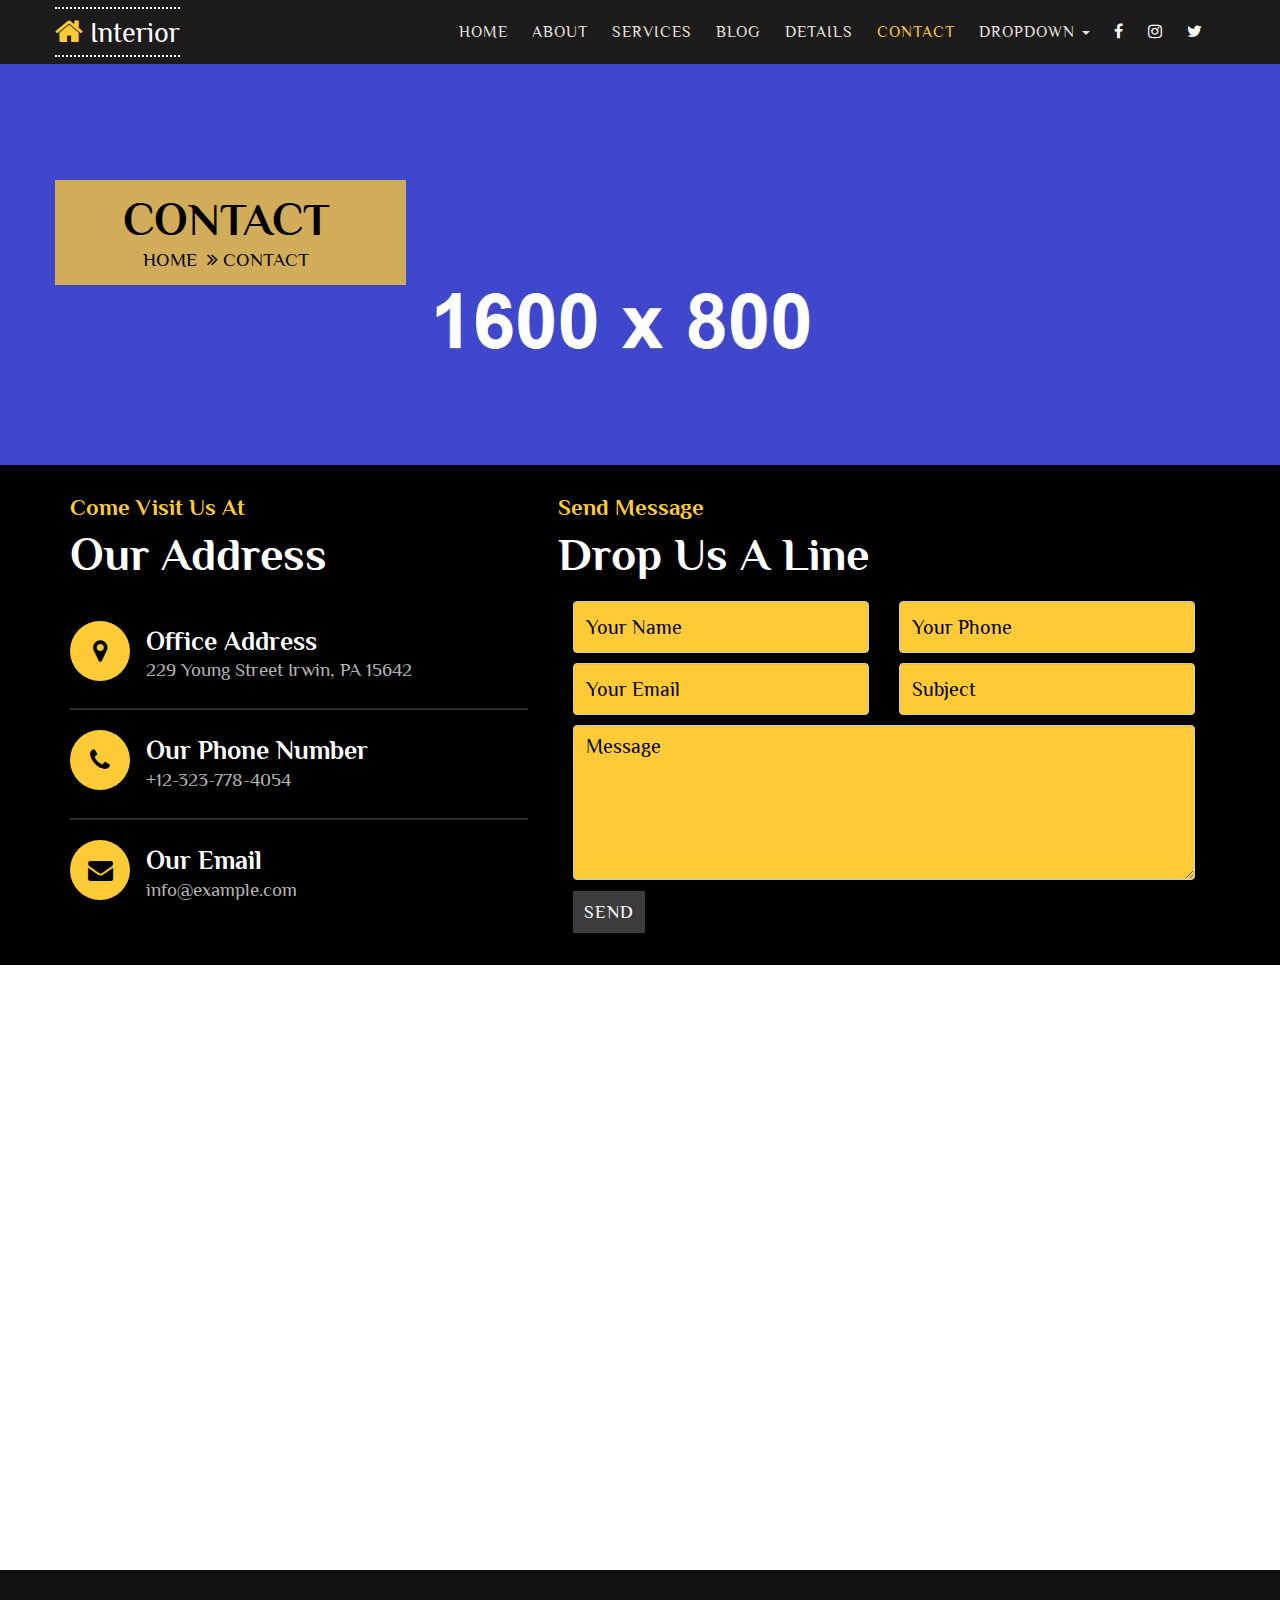
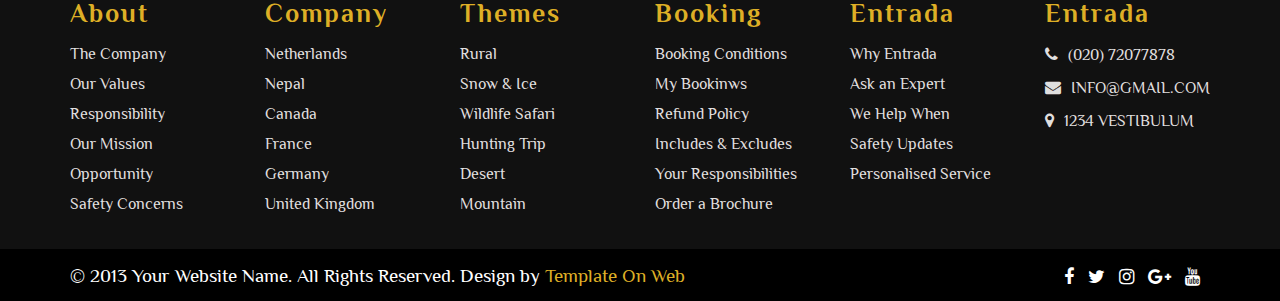
<file: contact.html>
<!DOCTYPE html>
<html lang="en">
  <head>
    <meta charset="utf-8">
    <meta http-equiv="X-UA-Compatible" content="IE=edge">
    <meta name="viewport" content="width=device-width, initial-scale=1">
    <title>Umang</title>
    <link href="css/bootstrap.min.css" rel="stylesheet">
    <link href="css/global.css" rel="stylesheet">
	<link href="css/contact.css" rel="stylesheet">
	<link href="css/element.css" rel="stylesheet">
	<link rel="stylesheet" type="text/css" href="css/font-awesome.min.css" />
	<link href="https://fonts.googleapis.com/css?family=Philosopher" rel="stylesheet">
   <script src="js/jquery-2.1.1.min.js"></script>
    <script src="js/bootstrap.min.js"></script>
</head>

<body>
<section id="header" class="clearfix">
 <nav class="navbar navbar-default navbar-fixed-top" role="navigation">
		<div class="container">
			<!-- Brand and toggle get grouped for better mobile display -->
			<div class="navbar-header">
    	<button class="navbar-toggle" type="button" data-toggle="collapse" data-target="#bs-example-navbar-collapse-1">
			<span class="sr-only">Toggle navigation</span>
			<span class="icon-bar"></span>
			<span class="icon-bar"></span>
			<span class="icon-bar"></span>
		</button>
	<a class="navbar-brand" href="index.html"> <i class="fa fa-home"></i> Interior</a>
	</div>
			<!-- Collect the nav links, forms, and other content for toggling -->
			<div class="collapse navbar-collapse" id="bs-example-navbar-collapse-1">
				 <ul class="nav navbar-nav navbar-right">
					<li><a href="index.html">HOME</a></li>
					<li><a href="about.html">ABOUT</a></li>
					<li><a href="services.html">SERVICES</a></li>					
					<li><a href="blog.html">BLOG</a></li>
					<li><a href="details.html">DETAILS</a></li>					
					<li class="active"><a href="contact.html">CONTACT</a></li>
		        	<li class="dropdown dropdown-large">
				<a href="#" class="dropdown-toggle" data-toggle="dropdown">DROPDOWN <b class="caret"></b></a>
				<ul class="dropdown-menu dropdown-menu-large row">
					<li class="col-sm-2">
					 <div class="header_1">
					  <h2><a href="#"><img src="img/4.jpg" width="100%"></a></h2>
					  <p><a href="#">Sed Dignissim Lacinia</br> Vestibulum Lacinia</a></p>
					 </div>
					</li>
					<li class="col-sm-2">
					<div class="header_1">
					  <h2><a href="#"><img src="img/5.jpg" width="100%"></a></h2>
					  <p><a href="#">Sed Dignissim Lacinia</br> Vestibulum Lacinia</a></p>
					 </div>	
					</li>
					<li class="col-sm-2">
					<div class="header_1">
					  <h2><a href="#"><img src="img/6.jpg" width="100%"></a></h2>
					  <p><a href="#">Sed Dignissim Lacinia</br> Vestibulum Lacinia</a></p>
					 </div>	
					</li>
					<li class="col-sm-2">
					<div class="header_1">
					  <h2><a href="#"><img src="img/7.jpg" width="100%"></a></h2>
					 <p><a href="#">Sed Dignissim Lacinia</br> Vestibulum Lacinia</a></p>
					 </div>	
					</li>
					<li class="col-sm-2">
					<div class="header_1">
					  <h2><a href="#"><img src="img/8.jpg" width="100%"></a></h2>
					  <p><a href="#">Sed Dignissim Lacinia</br> Vestibulum Lacinia</a></p>
					 </div>	
					</li>
					<li class="col-sm-2">
					<div class="header_1">
					  <h2><a href="#"><img src="img/9.jpg" width="100%"></a></h2>
					  <p><a href="#">Sed Dignissim Lacinia</br> Vestibulum Lacinia</a></p>
					 </div>	
					</li>
				</ul>
			</li>
			        <li class="well_1 clearfix"><a href="#"><i class="fa fa-facebook"></i></a></li>
					<li class="well_1 clearfix"><a href="#"><i class="fa fa-instagram"></i></a></li>
					<li class="well_1 clearfix"><a href="#"><i class="fa fa-twitter"></i></a></li>
			</div><!-- /.navbar-collapse -->
		</div><!-- /.container-fluid -->
	</nav>
</section>
<section id="contact_main">
 <div class="container">
  <div class="row">
   <div class="about_1">
    <h2>CONTACT</h2>
	<p><a href="#"> HOME </a> <i class="fa fa-angle-double-right"></i> <a href="#"> CONTACT </a></p>
   </div>
  </div>
 </div>
</section>
<section id="contact">
 <div class="container">
  <div class="row">
   <div class="contact_1 clearfix">
    <div class="col-sm-5">
	 <div class="contact_2">
	  <h4>Come Visit Us At</h4>
	  <h2>Our Address</h2>
	 </div>
	 <div class="contact_3 clearfix">
	  <div class="col-sm-2 space_all">
	   <div class="contact_4">
	    <i class="fa fa-map-marker"></i>
	   </div>
	  </div>
	  <div class="col-sm-10 space_all">
	   <div class="contact_5">
	    <h3>Office Address</h3>
		<p>229 Young Street Irwin, PA 15642</p>
	   </div>
	  </div>
	 </div>
	 <div class="contact_3 clearfix">
	  <div class="col-sm-2 space_all">
	   <div class="contact_4">
	    <i class="fa fa-phone"></i>
	   </div>
	  </div>
	  <div class="col-sm-10 space_all">
	   <div class="contact_5">
	    <h3>Our Phone Number</h3>
		<p>+12-323-778-4054</p>
	   </div>
	  </div>
	 </div>
	 <div class="contact_6 clearfix">
	  <div class="col-sm-2 space_all">
	   <div class="contact_4">
	    <i class="fa fa-envelope"></i>
	   </div>
	  </div>
	  <div class="col-sm-10 space_all">
	   <div class="contact_5">
	    <h3>Our Email</h3>
		<p>info@example.com</p>
	   </div>
	  </div>
	 </div>
	</div>
	<div class="col-sm-7">
	 <div class="contact_7">
	  <h4>Send Message</h4>
	  <h2>Drop Us A Line</h2>
	 </div>
	 <div class="col-sm-12 space_all">
	   <div class="col-sm-6">
	    <div class="contact_8">
		 <input type="text" class="form-control" placeholder="Your Name">
		</div> 
	   </div>
	   <div class="col-sm-6">
	    <div class="contact_8">
		 <input type="text" class="form-control" placeholder="Your Phone">
		</div> 
	   </div>
	  </div>
	  <div class="col-sm-12 space_all">
	   <div class="col-sm-6">
	    <div class="contact_8">
		 <input type="text" class="form-control" placeholder="Your Email">
		</div> 
	   </div>
	   <div class="col-sm-6">
	    <div class="contact_8">
		 <input type="text" class="form-control" placeholder="Subject">
		</div> 
	   </div>
	  </div>
	  <div class="col-sm-12">
	   <div class="contact_9">
	    <textarea placeholder="Message" class="form-control"></textarea>
	   </div>
	  </div>
	  <div class="col-sm-12">
	   <div class="contact_10">
	       <ul>
	            <li><a href="#" class="button">SEND</a></li>
	      </ul>
	   </div>
	  </div>
	</div>
   </div>
  </div> 
 </div>
</section>
<section id="contact_inner">
 <iframe src="https://www.google.com/maps/embed?pb=!1m14!1m12!1m3!1d3635689.793072721!2d78.6421709625!3d27.141236999999997!2m3!1f0!2f0!3f0!3m2!1i1024!2i768!4f13.1!5e0!3m2!1sen!2sin!4v1531201517392" width="100%" height="600" frameborder="0" style="border:0" allowfullscreen=""></iframe>
</section>
<section id="footer">
 <div class="container">
  <div class="row">
   <div class="footer_main">
    <div class="col-sm-2">
	 <div class="footer_1">
	  <h3>About</h3>
	  <ul>
	      <li><a href="#">The Company</a></li>
		  <li><a href="#">Our Values</a></li>
		  <li><a href="#">Responsibility</a></li>
		  <li><a href="#">Our Mission</a></li>
		  <li><a href="#">Opportunity</a></li>
		  <li><a href="#">Safety Concerns</a></li>
	  </ul>
	 </div>
	</div>
	<div class="col-sm-2">
	 <div class="footer_1">
	  <h3>Company</h3>
	  <ul>
	      <li><a href="#">Netherlands</a></li>
		  <li><a href="#">Nepal</a></li>
		  <li><a href="#">Canada</a></li>
		  <li><a href="#">France</a></li>
		  <li><a href="#">Germany</a></li>
		  <li><a href="#">United Kingdom</a></li>
	  </ul>
	 </div>
	</div>
	<div class="col-sm-2">
	 <div class="footer_1">
	  <h3>Themes</h3>
	  <ul>
	      <li><a href="#">Rural</a></li>
		  <li><a href="#">Snow &amp; Ice</a></li>
		  <li><a href="#">Wildlife Safari</a></li>
		  <li><a href="#">Hunting Trip</a></li>
		  <li><a href="#">Desert</a></li>
		  <li><a href="#">Mountain</a></li>
	  </ul>
	 </div>
	</div>
	<div class="col-sm-2">
	 <div class="footer_1">
	  <h3>Booking</h3>
	  <ul>
	      <li><a href="#">Booking Conditions</a></li>
		  <li><a href="#">My Bookinws</a></li>
		  <li><a href="#">Refund Policy</a></li>
		  <li><a href="#">Includes &amp; Excludes</a></li>
		  <li><a href="#">Your Responsibilities</a></li>
		  <li><a href="#">Order a Brochure</a></li>
	  </ul>
	 </div>
	</div>
	<div class="col-sm-2">
	 <div class="footer_1">
	  <h3>Entrada</h3>
	  <ul>
	      <li><a href="#">Why Entrada</a></li>
		  <li><a href="#">Ask an Expert</a></li>
		  <li><a href="#">We Help When</a></li>
		  <li><a href="#">Safety Updates</a></li>
		  <li><a href="#">Personalised Service</a></li>
	  </ul>
	 </div>
	</div>
	<div class="col-sm-2">
	 <div class="footer_2">
	  <h3>Entrada</h3>
	  <ul>
	      <li><i class="fa fa-phone"></i>(020) 72077878</li>
		  <li><i class="fa fa-envelope"></i><a href="#">INFO@GMAIL.COM</a></li>
		  <li><i class="fa fa-map-marker"></i>1234 VESTIBULUM</li>
	  </ul>
	 </div>
	</div>
   </div>
  </div>
 </div>
</section>
<section id="footer_main">
 <div class="container">
  <div class="row">
   <div class="footer_main_1 clearfix">
    <div class="col-sm-8">
	 <div class="footer_main_2">
	  <p>© 2013 Your Website Name. All Rights Reserved. Design by<a href="http://www.TemplateOnWeb.com"> Template On Web</a></p>
	 </div>
	</div>
	<div class="col-sm-4">
	 <div class="footer_main_3">
	  <ul>
	       <li><a href="#"><i class="fa fa-facebook"></i></a></li>
		   <li><a href="#"><i class="fa fa-twitter"></i></a></li>
		   <li><a href="#"><i class="fa fa-instagram"></i></a></li>
		   <li><a href="#"><i class="fa fa-google-plus"></i></a></li>
		   <li><a href="#"><i class="fa fa-youtube"></i></a></li>
	  </ul>
	 </div>
	</div>
   </div>
  </div>
 </div>
</section>
<script src="js/classie.js"></script> 
<script src="js/cbpAnimatedHeader.js"></script>
</body>
</html>
</file>
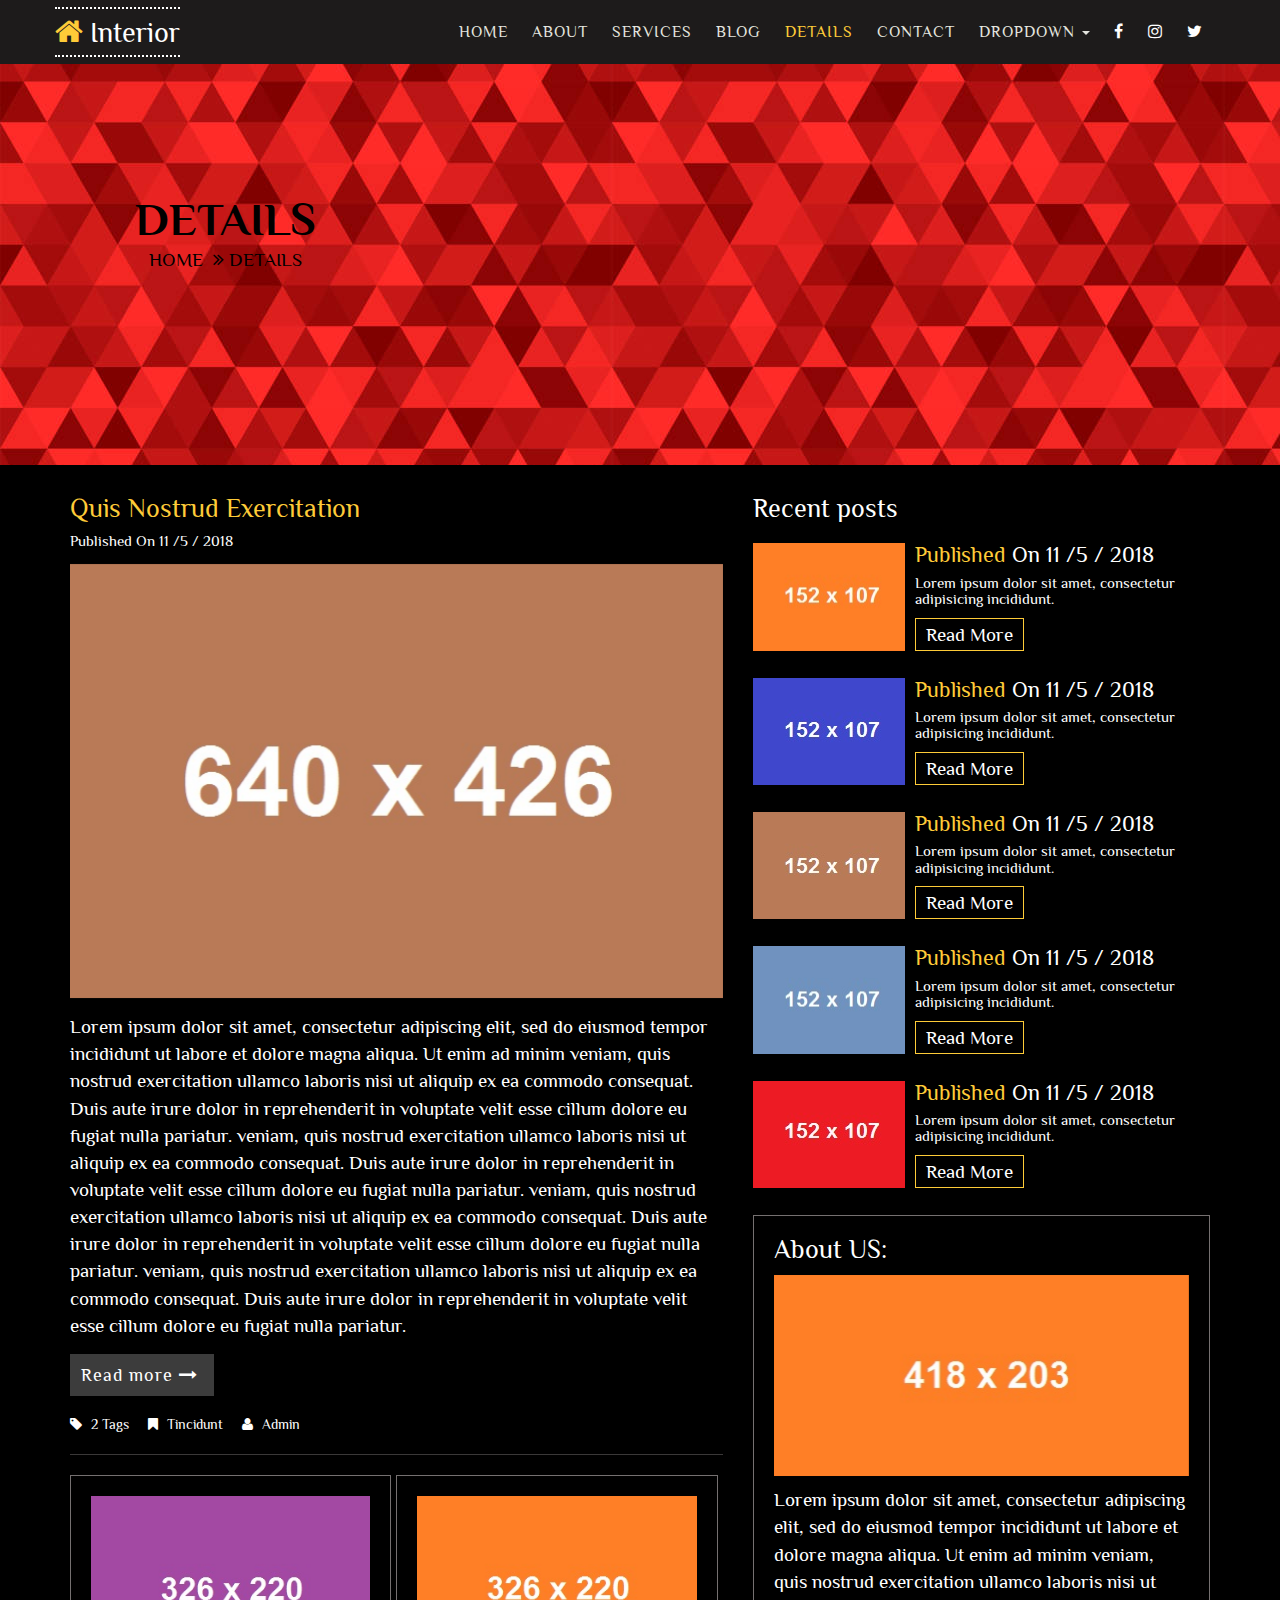
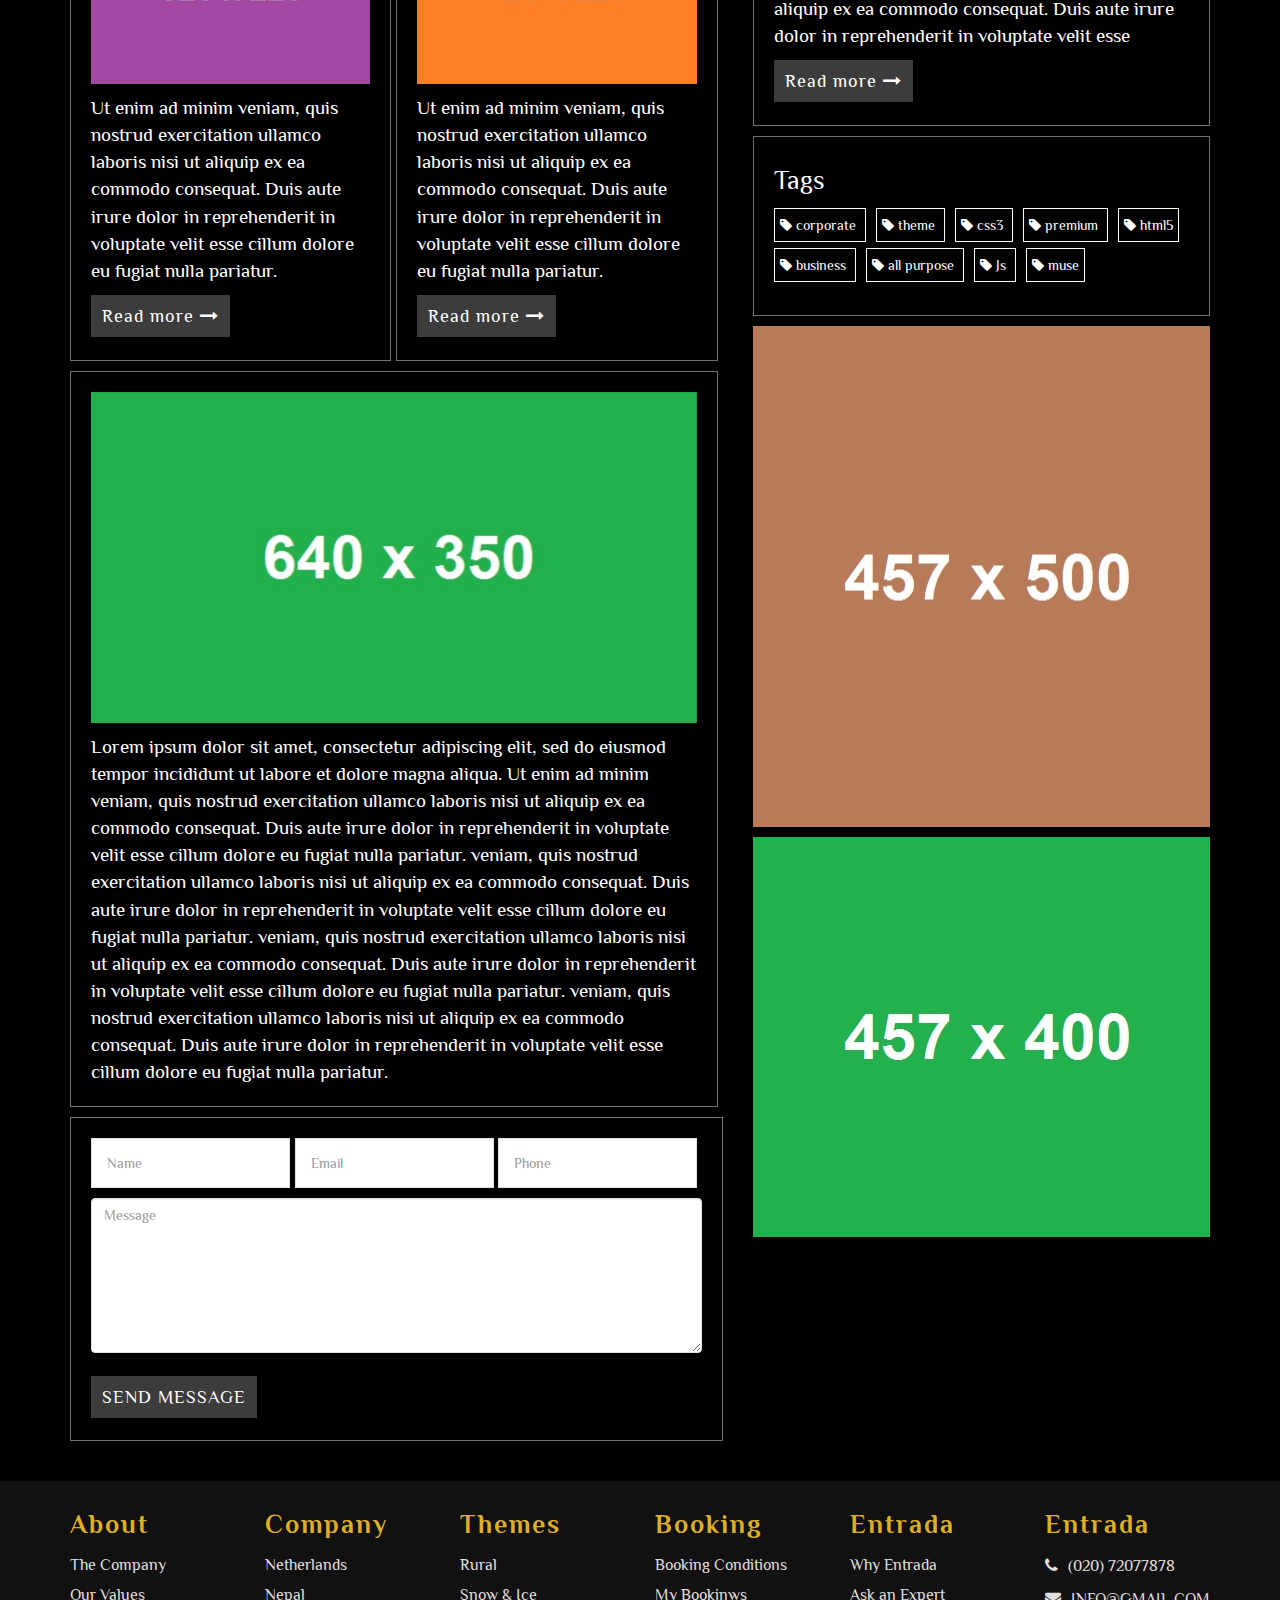
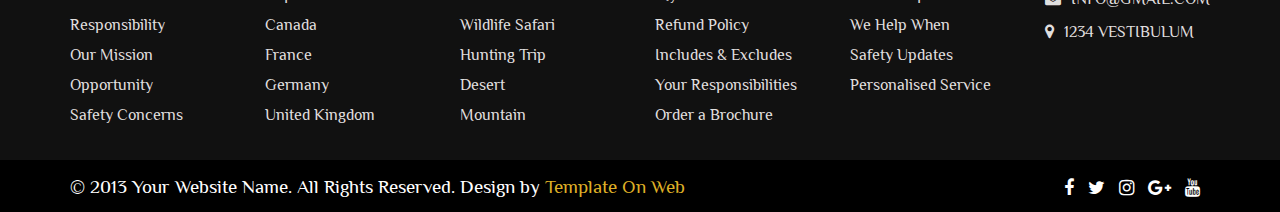
<file: details.html>
<!DOCTYPE html>
<html lang="en">
  <head>
    <meta charset="utf-8">
    <meta http-equiv="X-UA-Compatible" content="IE=edge">
    <meta name="viewport" content="width=device-width, initial-scale=1">
    <title>Umang</title>
    <link href="css/bootstrap.min.css" rel="stylesheet">
    <link href="css/global.css" rel="stylesheet">
	<link href="css/details.css?v=1.2" rel="stylesheet">
	<link href="css/element.css" rel="stylesheet">
	<link rel="stylesheet" type="text/css" href="css/font-awesome.min.css" />
	<link href="https://fonts.googleapis.com/css?family=Philosopher" rel="stylesheet">
   <script src="js/jquery-2.1.1.min.js"></script>
    <script src="js/bootstrap.min.js"></script>
</head>

<body>
<section id="header" class="clearfix">
 <nav class="navbar navbar-default navbar-fixed-top" role="navigation">
		<div class="container">
			<!-- Brand and toggle get grouped for better mobile display -->
			<div class="navbar-header">
    	<button class="navbar-toggle" type="button" data-toggle="collapse" data-target="#bs-example-navbar-collapse-1">
			<span class="sr-only">Toggle navigation</span>
			<span class="icon-bar"></span>
			<span class="icon-bar"></span>
			<span class="icon-bar"></span>
		</button>
	<a class="navbar-brand" href="index.html"> <i class="fa fa-home"></i> Interior</a>
	</div>
			<!-- Collect the nav links, forms, and other content for toggling -->
			<div class="collapse navbar-collapse" id="bs-example-navbar-collapse-1">
				 <ul class="nav navbar-nav navbar-right">
					<li><a href="index.html">HOME</a></li>
					<li><a href="about.html">ABOUT</a></li>
					<li><a href="services.html">SERVICES</a></li>					
					<li><a href="blog.html">BLOG</a></li>
					<li class="active"><a href="details.html">DETAILS</a></li>					
					<li><a href="contact.html">CONTACT</a></li>
		        	<li class="dropdown dropdown-large">
				<a href="#" class="dropdown-toggle" data-toggle="dropdown">DROPDOWN <b class="caret"></b></a>
				<ul class="dropdown-menu dropdown-menu-large row">
					<li class="col-sm-2">
					 <div class="header_1">
					  <h2><a href="#"><img src="img/4.jpg" class="img_responsive"></a></h2>
					  <p><a href="#">Sed Dignissim Lacinia</br> Vestibulum Lacinia</a></p>
					 </div>
					</li>
					<li class="col-sm-2">
					<div class="header_1">
					  <h2><a href="#"><img src="img/5.jpg" class="img_responsive"></a></h2>
					  <p><a href="#">Sed Dignissim Lacinia</br> Vestibulum Lacinia</a></p>
					 </div>	
					</li>
					<li class="col-sm-2">
					<div class="header_1">
					  <h2><a href="#"><img src="img/6.jpg" class="img_responsive"></a></h2>
					  <p><a href="#">Sed Dignissim Lacinia</br> Vestibulum Lacinia</a></p>
					 </div>	
					</li>
					<li class="col-sm-2">
					<div class="header_1">
					  <h2><a href="#"><img src="img/7.jpg" class="img_responsive"></a></h2>
					 <p><a href="#">Sed Dignissim Lacinia</br> Vestibulum Lacinia</a></p>
					 </div>	
					</li>
					<li class="col-sm-2">
					<div class="header_1">
					  <h2><a href="#"><img src="img/8.jpg" class="img_responsive"></a></h2>
					  <p><a href="#">Sed Dignissim Lacinia</br> Vestibulum Lacinia</a></p>
					 </div>	
					</li>
					<li class="col-sm-2">
					<div class="header_1">
					  <h2><a href="#"><img src="img/9.jpg" class="img_responsive"></a></h2>
					  <p><a href="#">Sed Dignissim Lacinia</br> Vestibulum Lacinia</a></p>
					 </div>	
					</li>
				</ul>
			</li>
			        <li class="well_1 clearfix"><a href="#"><i class="fa fa-facebook"></i></a></li>
					<li class="well_1 clearfix"><a href="#"><i class="fa fa-instagram"></i></a></li>
					<li class="well_1 clearfix"><a href="#"><i class="fa fa-twitter"></i></a></li>
			</div><!-- /.navbar-collapse -->
		</div><!-- /.container-fluid -->
	</nav>
</section>
<section id="details_main">
 <div class="container">
  <div class="row">
   <div class="about_1">
    <h2>DETAILS</h2>
	<p><a href="#"> HOME </a> <i class="fa fa-angle-double-right"></i> <a href="#"> DETAILS </a></p>
   </div>
  </div>
 </div>
</section>
<section id="blog">
 <div class="container">
  <div class="row">
   <div class="blog_1 clearfix">
    <div class="col-sm-7">
	 <div class="blog_2">
	  <h3>Quis Nostrud Exercitation</h3>
	  <h6>Published On 11 /5 / 2018</h6>
	  <a href="#"><img src="img/69.jpg" alt="abc" class="img_responsive"></a>
	  <p>Lorem ipsum dolor sit amet, consectetur adipiscing elit, sed do eiusmod tempor incididunt ut labore et dolore magna aliqua. 
	  Ut enim ad minim veniam, quis nostrud exercitation ullamco laboris nisi ut aliquip ex ea commodo consequat.
	  Duis aute irure dolor in reprehenderit in voluptate velit esse cillum dolore eu fugiat nulla pariatur.
	  veniam, quis nostrud exercitation ullamco laboris nisi ut aliquip ex ea commodo consequat.
	  Duis aute irure dolor in reprehenderit in voluptate velit esse cillum dolore eu fugiat nulla pariatur.
	  veniam, quis nostrud exercitation ullamco laboris nisi ut aliquip ex ea commodo consequat.
	  Duis aute irure dolor in reprehenderit in voluptate velit esse cillum dolore eu fugiat nulla pariatur.
	  veniam, quis nostrud exercitation ullamco laboris nisi ut aliquip ex ea commodo consequat.
	  Duis aute irure dolor in reprehenderit in voluptate velit esse cillum dolore eu fugiat nulla pariatur.
	  </p>
	  <a href="#" class="button">Read more <i class="fa fa-long-arrow-right"></i></a>
	  <ul>
	      <li><i class="fa fa-tag"></i> 2 Tags</li>
		  <li><i class="fa fa-bookmark"></i> Tincidunt</li>
		  <li><i class="fa fa-user"></i> Admin</li>
	  </ul>
	 </div>
     <div class="details_1 clearfix">
	  <div class="col-sm-6 space_all">
	   <div class="details_2">
	    <a href="#"><img src="img/70.jpg" alt="abc" class="img_responsive"></a>
		<p>Ut enim ad minim veniam, quis nostrud exercitation ullamco laboris nisi ut aliquip ex ea commodo consequat.
	       Duis aute irure dolor in reprehenderit in voluptate velit esse cillum dolore eu fugiat nulla pariatur.
		   </p>
		 <a href="#" class="button">Read more <i class="fa fa-long-arrow-right"></i></a>
	   </div>
	  </div>
	  <div class="col-sm-6 space_all">
	   <div class="details_2">
	    <a href="#"><img src="img/71.jpg" alt="abc" class="img_responsive"></a>
		<p>Ut enim ad minim veniam, quis nostrud exercitation ullamco laboris nisi ut aliquip ex ea commodo consequat.
	       Duis aute irure dolor in reprehenderit in voluptate velit esse cillum dolore eu fugiat nulla pariatur.</p>
		 <a href="#" class="button">Read more <i class="fa fa-long-arrow-right"></i></a>
	   </div>
	  </div>
	 </div>
	 <div class="details_3">
	  <a href="#"><img src="img/72.jpg" alt="abc" class="img_responsive"></a>
	  <p>Lorem ipsum dolor sit amet, consectetur adipiscing elit, sed do eiusmod tempor incididunt ut labore et dolore magna aliqua. 
	  Ut enim ad minim veniam, quis nostrud exercitation ullamco laboris nisi ut aliquip ex ea commodo consequat.
	  Duis aute irure dolor in reprehenderit in voluptate velit esse cillum dolore eu fugiat nulla pariatur.
	  veniam, quis nostrud exercitation ullamco laboris nisi ut aliquip ex ea commodo consequat.
	  Duis aute irure dolor in reprehenderit in voluptate velit esse cillum dolore eu fugiat nulla pariatur.
	  veniam, quis nostrud exercitation ullamco laboris nisi ut aliquip ex ea commodo consequat.
	  Duis aute irure dolor in reprehenderit in voluptate velit esse cillum dolore eu fugiat nulla pariatur.
	  veniam, quis nostrud exercitation ullamco laboris nisi ut aliquip ex ea commodo consequat.
	  Duis aute irure dolor in reprehenderit in voluptate velit esse cillum dolore eu fugiat nulla pariatur.
	  </p>
	 </div>
	 <div class="details_5 clearfix">
	  <div class="col-sm-12 space_all">
	 <div class="col-sm-12 space_all">
	  <div class="col-sm-4 space_all">
	   <div class="details_6">
	    <input type="text" class="form-control" placeholder="Name">
	   </div>
	  </div>
	  <div class="col-sm-4 space_all">
	   <div class="details_6">
	    <input type="text" class="form-control" placeholder="Email">
	   </div>
	  </div>
	  <div class="col-sm-4 space_all">
	   <div class="details_6">
	    <input type="text" class="form-control" placeholder="Phone">
	   </div>
	  </div>
	 </div>
	 <div class="col-sm-12 space_all">
	  <div class="details_7">
	   <textarea placeholder="Message" class="form-control"></textarea>
	  </div>
	 </div>
	 <div class="col-sm-12 space_all">
	  <div class="details_8">
	   <p><a href="#" class="button">SEND MESSAGE</a></p>
	   </div>
	   </div>
	  </div>
	 </div>
	</div>
	<div class="col-sm-5">
	 <div class="blog_4">
	  <h3>Recent posts</h3>
	 </div>
	 <div class="blog_5 clearfix">
	  <div class="col-sm-4 space_all">
	   <div class="blog_6">
	    <a href="#"><img src="img/60.jpg" alt="abc" class="img_responsive"></a>
	   </div>
	  </div>
	  <div class="col-sm-8 space_all">
	   <div class="blog_7">
	    <h5><a href="#">Published</a> On 11 /5 / 2018</h5>
		<h6>Lorem ipsum dolor sit amet, consectetur adipisicing incididunt.</h6>
		<p><a href="#">Read More</a></p>
	   </div>
	  </div>
	 </div>
	 <div class="blog_5 clearfix">
	  <div class="col-sm-4 space_all">
	   <div class="blog_6">
	    <a href="#"><img src="img/65.jpg" alt="abc" class="img_responsive"></a>
	   </div>
	  </div>
	  <div class="col-sm-8 space_all">
	   <div class="blog_7">
	    <h5><a href="#">Published</a> On 11 /5 / 2018</h5>
		<h6>Lorem ipsum dolor sit amet, consectetur adipisicing incididunt.</h6>
		<p><a href="#">Read More</a></p>
	   </div>
	  </div>
	 </div>
	 <div class="blog_5 clearfix">
	  <div class="col-sm-4 space_all">
	   <div class="blog_6">
	    <a href="#"><img src="img/62.jpg" alt="abc" class="img_responsive"></a>
	   </div>
	  </div>
	  <div class="col-sm-8 space_all">
	   <div class="blog_7">
	    <h5><a href="#">Published</a> On 11 /5 / 2018</h5>
		<h6>Lorem ipsum dolor sit amet, consectetur adipisicing incididunt.</h6>
		<p><a href="#">Read More</a></p>
	   </div>
	  </div>
	 </div>
	 <div class="blog_5 clearfix">
	  <div class="col-sm-4 space_all">
	   <div class="blog_6">
	    <a href="#"><img src="img/63.jpg" alt="abc" class="img_responsive"></a>
	   </div>
	  </div>
	  <div class="col-sm-8 space_all">
	   <div class="blog_7">
	    <h5><a href="#">Published</a> On 11 /5 / 2018</h5>
		<h6>Lorem ipsum dolor sit amet, consectetur adipisicing incididunt.</h6>
		<p><a href="#">Read More</a></p>
	   </div>
	  </div>
	 </div>
	 <div class="blog_5 clearfix">
	  <div class="col-sm-4 space_all">
	   <div class="blog_6">
	    <a href="#"><img src="img/64.jpg" alt="abc" class="img_responsive"></a>
	   </div>
	  </div>
	  <div class="col-sm-8 space_all">
	   <div class="blog_7">
	    <h5><a href="#">Published</a> On 11 /5 / 2018</h5>
		<h6>Lorem ipsum dolor sit amet, consectetur adipisicing incididunt.</h6>
		<p><a href="#">Read More</a></p>
	   </div>
	  </div>
	 </div>
	 <div class="blog_8">
	  <h3>About US:</h3>
	  <a href="#"><img src="img/61.jpg" alt="abc" class="img_responsive"></a>
	  <p>Lorem ipsum dolor sit amet, consectetur adipiscing elit, sed do eiusmod tempor incididunt ut labore et dolore magna aliqua.
	     Ut enim ad minim veniam, quis nostrud exercitation ullamco laboris nisi ut aliquip ex ea commodo consequat.
	     Duis aute irure dolor in reprehenderit in voluptate velit esse</p>
		 <a href="#" class="button">Read more <i class="fa fa-long-arrow-right"></i></a>
	 </div>
	 <div class="blog_9">
	  <h3>Tags</h3>
	  <ul>
	       <li><a href="#"><i class="fa fa-tag"></i> corporate </a></li>
		   <li><a href="#"><i class="fa fa-tag"></i>  theme  </a></li>
		   <li><a href="#"><i class="fa fa-tag"></i>  css3  </a></li>
		   <li><a href="#"><i class="fa fa-tag"></i>  premium  </a></li>
		   <li><a href="#"><i class="fa fa-tag"></i>  html5  </a></li>
	  </ul>
	  <ul>
	       <li><a href="#"><i class="fa fa-tag"></i>  business  </a></li>
		   <li><a href="#"><i class="fa fa-tag"></i>   all purpose   </a></li>
		   <li><a href="#"><i class="fa fa-tag"></i>   Js   </a></li>
		   <li><a href="#"><i class="fa fa-tag"></i>   muse   </a></li>
	  </ul>
	 </div>
	 <div class="blog_10">
	  <a href="#"><img src="img/66.jpg" alt="abc" class="img_responsive"></a>
	 </div>
	 <div class="blog_10">
	  <a href="#"><img src="img/67.jpg" alt="abc" class="img_responsive"></a>
	 </div>
	</div>
   </div>
  </div>
 </div>
</section>
<section id="footer">
 <div class="container">
  <div class="row">
   <div class="footer_main">
    <div class="col-sm-2">
	 <div class="footer_1">
	  <h3>About</h3>
	  <ul>
	      <li><a href="#">The Company</a></li>
		  <li><a href="#">Our Values</a></li>
		  <li><a href="#">Responsibility</a></li>
		  <li><a href="#">Our Mission</a></li>
		  <li><a href="#">Opportunity</a></li>
		  <li><a href="#">Safety Concerns</a></li>
	  </ul>
	 </div>
	</div>
	<div class="col-sm-2">
	 <div class="footer_1">
	  <h3>Company</h3>
	  <ul>
	      <li><a href="#">Netherlands</a></li>
		  <li><a href="#">Nepal</a></li>
		  <li><a href="#">Canada</a></li>
		  <li><a href="#">France</a></li>
		  <li><a href="#">Germany</a></li>
		  <li><a href="#">United Kingdom</a></li>
	  </ul>
	 </div>
	</div>
	<div class="col-sm-2">
	 <div class="footer_1">
	  <h3>Themes</h3>
	  <ul>
	      <li><a href="#">Rural</a></li>
		  <li><a href="#">Snow &amp; Ice</a></li>
		  <li><a href="#">Wildlife Safari</a></li>
		  <li><a href="#">Hunting Trip</a></li>
		  <li><a href="#">Desert</a></li>
		  <li><a href="#">Mountain</a></li>
	  </ul>
	 </div>
	</div>
	<div class="col-sm-2">
	 <div class="footer_1">
	  <h3>Booking</h3>
	  <ul>
	      <li><a href="#">Booking Conditions</a></li>
		  <li><a href="#">My Bookinws</a></li>
		  <li><a href="#">Refund Policy</a></li>
		  <li><a href="#">Includes &amp; Excludes</a></li>
		  <li><a href="#">Your Responsibilities</a></li>
		  <li><a href="#">Order a Brochure</a></li>
	  </ul>
	 </div>
	</div>
	<div class="col-sm-2">
	 <div class="footer_1">
	  <h3>Entrada</h3>
	  <ul>
	      <li><a href="#">Why Entrada</a></li>
		  <li><a href="#">Ask an Expert</a></li>
		  <li><a href="#">We Help When</a></li>
		  <li><a href="#">Safety Updates</a></li>
		  <li><a href="#">Personalised Service</a></li>
	  </ul>
	 </div>
	</div>
	<div class="col-sm-2">
	 <div class="footer_2">
	  <h3>Entrada</h3>
	  <ul>
	      <li><i class="fa fa-phone"></i>(020) 72077878</li>
		  <li><i class="fa fa-envelope"></i><a href="#">INFO@GMAIL.COM</a></li>
		  <li><i class="fa fa-map-marker"></i>1234 VESTIBULUM</li>
	  </ul>
	 </div>
	</div>
   </div>
  </div>
 </div>
</section>
<section id="footer_main">
 <div class="container">
  <div class="row">
   <div class="footer_main_1 clearfix">
    <div class="col-sm-8">
	 <div class="footer_main_2">
	  <p>© 2013 Your Website Name. All Rights Reserved. Design by<a href="http://www.TemplateOnWeb.com"> Template On Web</a></p>
	 </div>
	</div>
	<div class="col-sm-4">
	 <div class="footer_main_3">
	  <ul>
	       <li><a href="#"><i class="fa fa-facebook"></i></a></li>
		   <li><a href="#"><i class="fa fa-twitter"></i></a></li>
		   <li><a href="#"><i class="fa fa-instagram"></i></a></li>
		   <li><a href="#"><i class="fa fa-google-plus"></i></a></li>
		   <li><a href="#"><i class="fa fa-youtube"></i></a></li>
	  </ul>
	 </div>
	</div>
   </div>
  </div>
 </div>
</section>
<script src="js/classie.js"></script> 
<script src="js/cbpAnimatedHeader.js"></script>
</body>
</html>
</file>
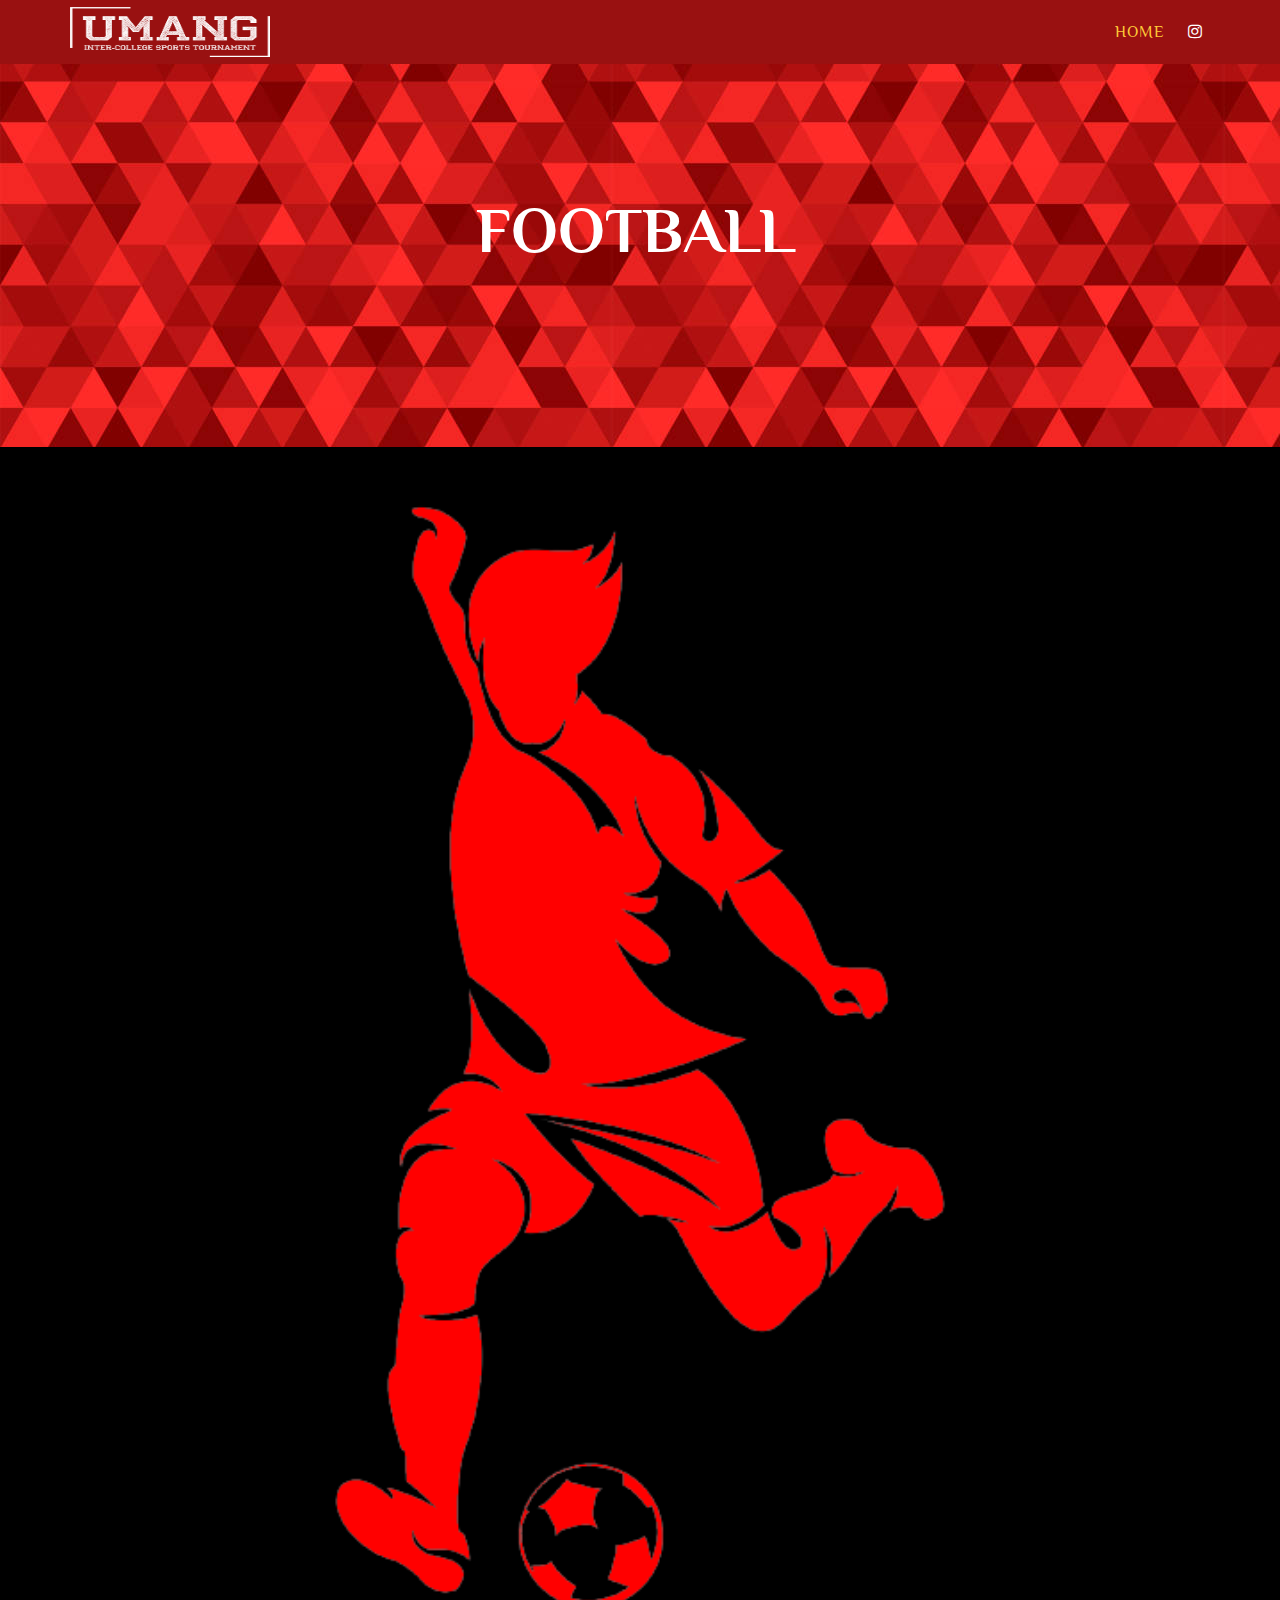
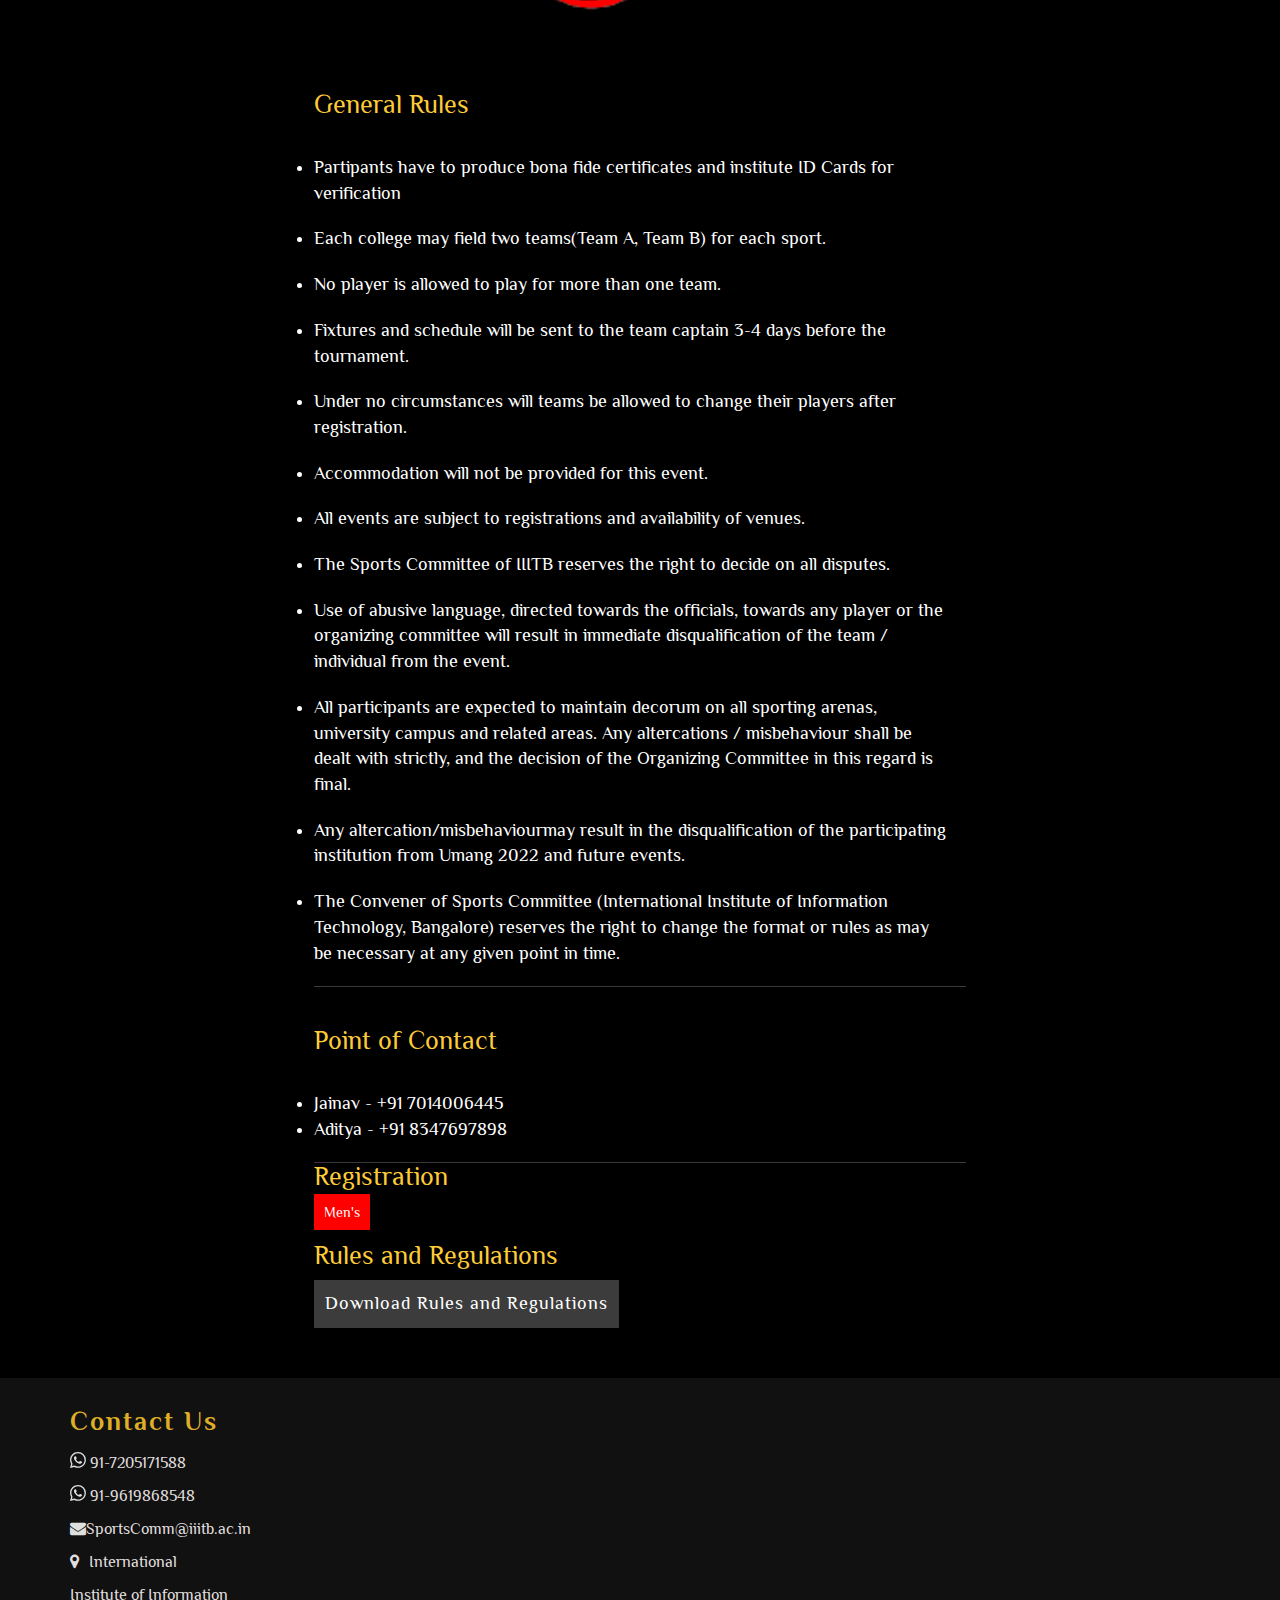
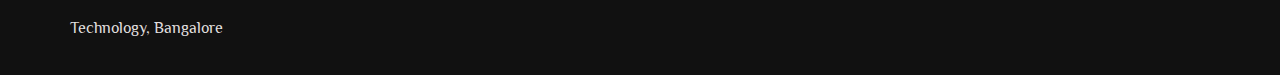
<file: football.html>
<!DOCTYPE html>
<html lang="en">
  <head>
    <meta charset="utf-8">
    <meta http-equiv="X-UA-Compatible" content="IE=edge">
    <meta name="viewport" content="width=device-width, initial-scale=1">
    <title>Umang</title>
    <link href="css/bootstrap.min.css" rel="stylesheet">
    <link href="css/global.css" rel="stylesheet">
	<link href="css/details.css?v=1.2" rel="stylesheet">
	<link href="css/element.css" rel="stylesheet">
	<link rel="stylesheet" type="text/css" href="css/font-awesome.min.css" />
	<link href="https://fonts.googleapis.com/css?family=Philosopher" rel="stylesheet">
   <script src="js/jquery-2.1.1.min.js"></script>
    <script src="js/bootstrap.min.js"></script>
</head>

<body>
   <section id="header" class="clearfix" style = "background:#991111">
      <nav class="navbar navbar-default navbar-fixed-top" role="navigation" style = "background:#991111">
           <div class="container" style = "background:#991111">
              <!-- Brand and toggle get grouped for better mobile display -->
              <div class="navbar-header">
            <button class="navbar-toggle" type="button" data-toggle="collapse" data-target="#bs-example-navbar-collapse-1">
              <span class="sr-only">Toggle navigation</span>
              <span class="icon-bar"></span>
              <span class="icon-bar"></span>
              <span class="icon-bar"></span>
           </button>
        <a href="index.html"><img src="./img/Umang_logo_white.png"/ width = "200px" height="50px"></a>
        </div>
              <!-- Collect the nav links, forms, and other content for toggling -->
              <div class="collapse navbar-collapse" id="bs-example-navbar-collapse-1" style = "background:#991111">
                  <ul class="nav navbar-nav navbar-right">
                    <li class="active"><a href="index.html">HOME</a></li>
     
                      <!-- <li class="well_1 clearfix"><a href="#"><i class="fa fa-facebook"></i></a></li> -->
                    <li class="well_1 clearfix"><a href="https://www.instagram.com/umang_iiitb"><i class="fa fa-instagram"></i></a></li>
                    <!-- <li class="well_1 clearfix"><a href="#"><i class="fa fa-twitter"></i></a></li> -->
              </div><!-- /.navbar-collapse -->
           </div><!-- /.container-fluid -->
        </nav>
     </section>




<section id="details_main">
 <div class="container myflex">
  <div class="row">
   <div class="about_1">
    <h1 style="color: white;">FOOTBALL</h1>
   </div>
  </div>
 </div>
</section>
<section id="blog">


 <div class="container">
  <div class="row">
   <div class="blog_1 clearfix myflex">
    <div class="col-sm-7">
	 <div class="blog_2">
	 	<img src="img/football.png" alt="abc" class="img_responsive">
	  <h3>General Rules</h3>
	  
	  <ul style="list-style-type:disc">


      <li style = "display: list-item; font-size: 18px;">Partipants have to produce bona fide certificates and institute ID Cards for verification </li>
      <br>
  
      <li style = "display: list-item; font-size: 18px;">Each college may field two teams(Team A, Team B) for each sport.</li>
      <br>
      <li style = "display: list-item; font-size: 18px;">No player is allowed to play for more than one team.</li>
      <br>
      <li style = "display: list-item; font-size: 18px;">Fixtures and schedule will be sent to the team captain 3-4 days before the tournament. </li>
       <br>
      <li style = "display: list-item; font-size: 18px;">Under no circumstances will teams be allowed to change their players after registration.</li>
       <br>
       <li style = "display: list-item; font-size: 18px;">Accommodation will not be provided for this event.</li>
       <br>
      <li style = "display: list-item; font-size: 18px;">All events are subject to registrations and availability of venues. </li>
       <br>
      <li style = "display: list-item; font-size: 18px;">The Sports Committee of IIITB reserves the right to decide on all disputes.</li>
       <br>
      <li style = "display: list-item; font-size: 18px;">Use of abusive language, directed towards the officials, towards any player or the organizing committee will result in immediate disqualification of the team / individual from the event. </li>
       <br>
      <li style = "display: list-item; font-size: 18px;">All participants are expected to maintain decorum on all sporting arenas, university campus and related areas. Any altercations / misbehaviour shall be dealt with strictly, and the decision of the Organizing Committee in this regard is final. </li>
       <br>
       <li style = "display: list-item; font-size: 18px;">Any altercation/misbehaviourmay result in the disqualification of the participating institution from Umang 2022 and future events.</li>
       <br>
      <li style = "display: list-item; font-size: 18px;">The Convener of Sports Committee (International Institute of Information Technology, Bangalore) reserves the right to change the format or rules as may be necessary at any given point in time. </li>

	  </ul>
	  <br>
	  <br>
	  
     <h3>Point of Contact</h3>
      <ul style="list-style-type:disc">
         <li style = "display: list-item; font-size: 18px;">Jainav - +91 7014006445</li>
         <li style = "display: list-item; font-size: 18px;">Aditya - +91 8347697898</li>
      </ul>
	
     <h3>Registration</h3>

     <a class="mybutton" href ="https://forms.gle/yoBPbDxmcwiVAxtX9">Men's</a>

<br>
<br>
<h3>Rules and Regulations</h3>

	 <a href="https://docs.google.com/document/d/181Idk6nHsSSktoG5rn9yoV2wX-bKcz6qgjXEpVF0R9A/edit?usp=sharing"><button class="button">Download Rules and Regulations</button></a>

</div>
	 
	</div>
   </div>
  </div>
 </div>
</section>



<section id="footer">
   <div class="container">
    <div class="row">
     <div class="footer_main">
      <!-- <div class="col-sm-2">
      <div class="footer_1">
       <h3>About</h3>
       <ul>
           <li><a href="#">The Company</a></li>
          <li><a href="#">Our Values</a></li>
          <li><a href="#">Responsibility</a></li>
          <li><a href="#">Our Mission</a></li>
          <li><a href="#">Opportunity</a></li>
          <li><a href="#">Safety Concerns</a></li>
       </ul>
      </div>
     </div> -->
     
     <div class="col-sm-2">
      <div class="footer_2">
       <h3>Contact Us</h3>
       <ul>
           <li><svg xmlns="http://www.w3.org/2000/svg" width="16" height="16" fill="currentColor" class="bi bi-whatsapp" viewBox="0 0 16 16">
              <path d="M13.601 2.326A7.854 7.854 0 0 0 7.994 0C3.627 0 .068 3.558.064 7.926c0 1.399.366 2.76 1.057 3.965L0 16l4.204-1.102a7.933 7.933 0 0 0 3.79.965h.004c4.368 0 7.926-3.558 7.93-7.93A7.898 7.898 0 0 0 13.6 2.326zM7.994 14.521a6.573 6.573 0 0 1-3.356-.92l-.24-.144-2.494.654.666-2.433-.156-.251a6.56 6.56 0 0 1-1.007-3.505c0-3.626 2.957-6.584 6.591-6.584a6.56 6.56 0 0 1 4.66 1.931 6.557 6.557 0 0 1 1.928 4.66c-.004 3.639-2.961 6.592-6.592 6.592zm3.615-4.934c-.197-.099-1.17-.578-1.353-.646-.182-.065-.315-.099-.445.099-.133.197-.513.646-.627.775-.114.133-.232.148-.43.05-.197-.1-.836-.308-1.592-.985-.59-.525-.985-1.175-1.103-1.372-.114-.198-.011-.304.088-.403.087-.088.197-.232.296-.346.1-.114.133-.198.198-.33.065-.134.034-.248-.015-.347-.05-.099-.445-1.076-.612-1.47-.16-.389-.323-.335-.445-.34-.114-.007-.247-.007-.38-.007a.729.729 0 0 0-.529.247c-.182.198-.691.677-.691 1.654 0 .977.71 1.916.81 2.049.098.133 1.394 2.132 3.383 2.992.47.205.84.326 1.129.418.475.152.904.129 1.246.08.38-.058 1.171-.48 1.338-.943.164-.464.164-.86.114-.943-.049-.084-.182-.133-.38-.232z"/>
            </svg> 91-7205171588</li>
            <li><svg xmlns="http://www.w3.org/2000/svg" width="16" height="16" fill="currentColor" class="bi bi-whatsapp" viewBox="0 0 16 16">
              <path d="M13.601 2.326A7.854 7.854 0 0 0 7.994 0C3.627 0 .068 3.558.064 7.926c0 1.399.366 2.76 1.057 3.965L0 16l4.204-1.102a7.933 7.933 0 0 0 3.79.965h.004c4.368 0 7.926-3.558 7.93-7.93A7.898 7.898 0 0 0 13.6 2.326zM7.994 14.521a6.573 6.573 0 0 1-3.356-.92l-.24-.144-2.494.654.666-2.433-.156-.251a6.56 6.56 0 0 1-1.007-3.505c0-3.626 2.957-6.584 6.591-6.584a6.56 6.56 0 0 1 4.66 1.931 6.557 6.557 0 0 1 1.928 4.66c-.004 3.639-2.961 6.592-6.592 6.592zm3.615-4.934c-.197-.099-1.17-.578-1.353-.646-.182-.065-.315-.099-.445.099-.133.197-.513.646-.627.775-.114.133-.232.148-.43.05-.197-.1-.836-.308-1.592-.985-.59-.525-.985-1.175-1.103-1.372-.114-.198-.011-.304.088-.403.087-.088.197-.232.296-.346.1-.114.133-.198.198-.33.065-.134.034-.248-.015-.347-.05-.099-.445-1.076-.612-1.47-.16-.389-.323-.335-.445-.34-.114-.007-.247-.007-.38-.007a.729.729 0 0 0-.529.247c-.182.198-.691.677-.691 1.654 0 .977.71 1.916.81 2.049.098.133 1.394 2.132 3.383 2.992.47.205.84.326 1.129.418.475.152.904.129 1.246.08.38-.058 1.171-.48 1.338-.943.164-.464.164-.86.114-.943-.049-.084-.182-.133-.38-.232z"/>
            </svg> 91-9619868548</li>
          <li><i class="fa fa-envelope"><span style="font-family: 'Philosopher', sans-serif; ">SportsComm@iiitb.ac.in</span></i></li>
          <li><i class="fa fa-map-marker"></i><a href="https://goo.gl/maps/hg8iG9G1KQPaQ8N68">International Institute of Information Technology, Bangalore</a></li>
       </ul>
      </div>
     </div>
     </div>
    </div>
   </div>
  </section>
<script src="js/classie.js"></script> 
<script src="js/cbpAnimatedHeader.js"></script>
</body>
</html>
</file>
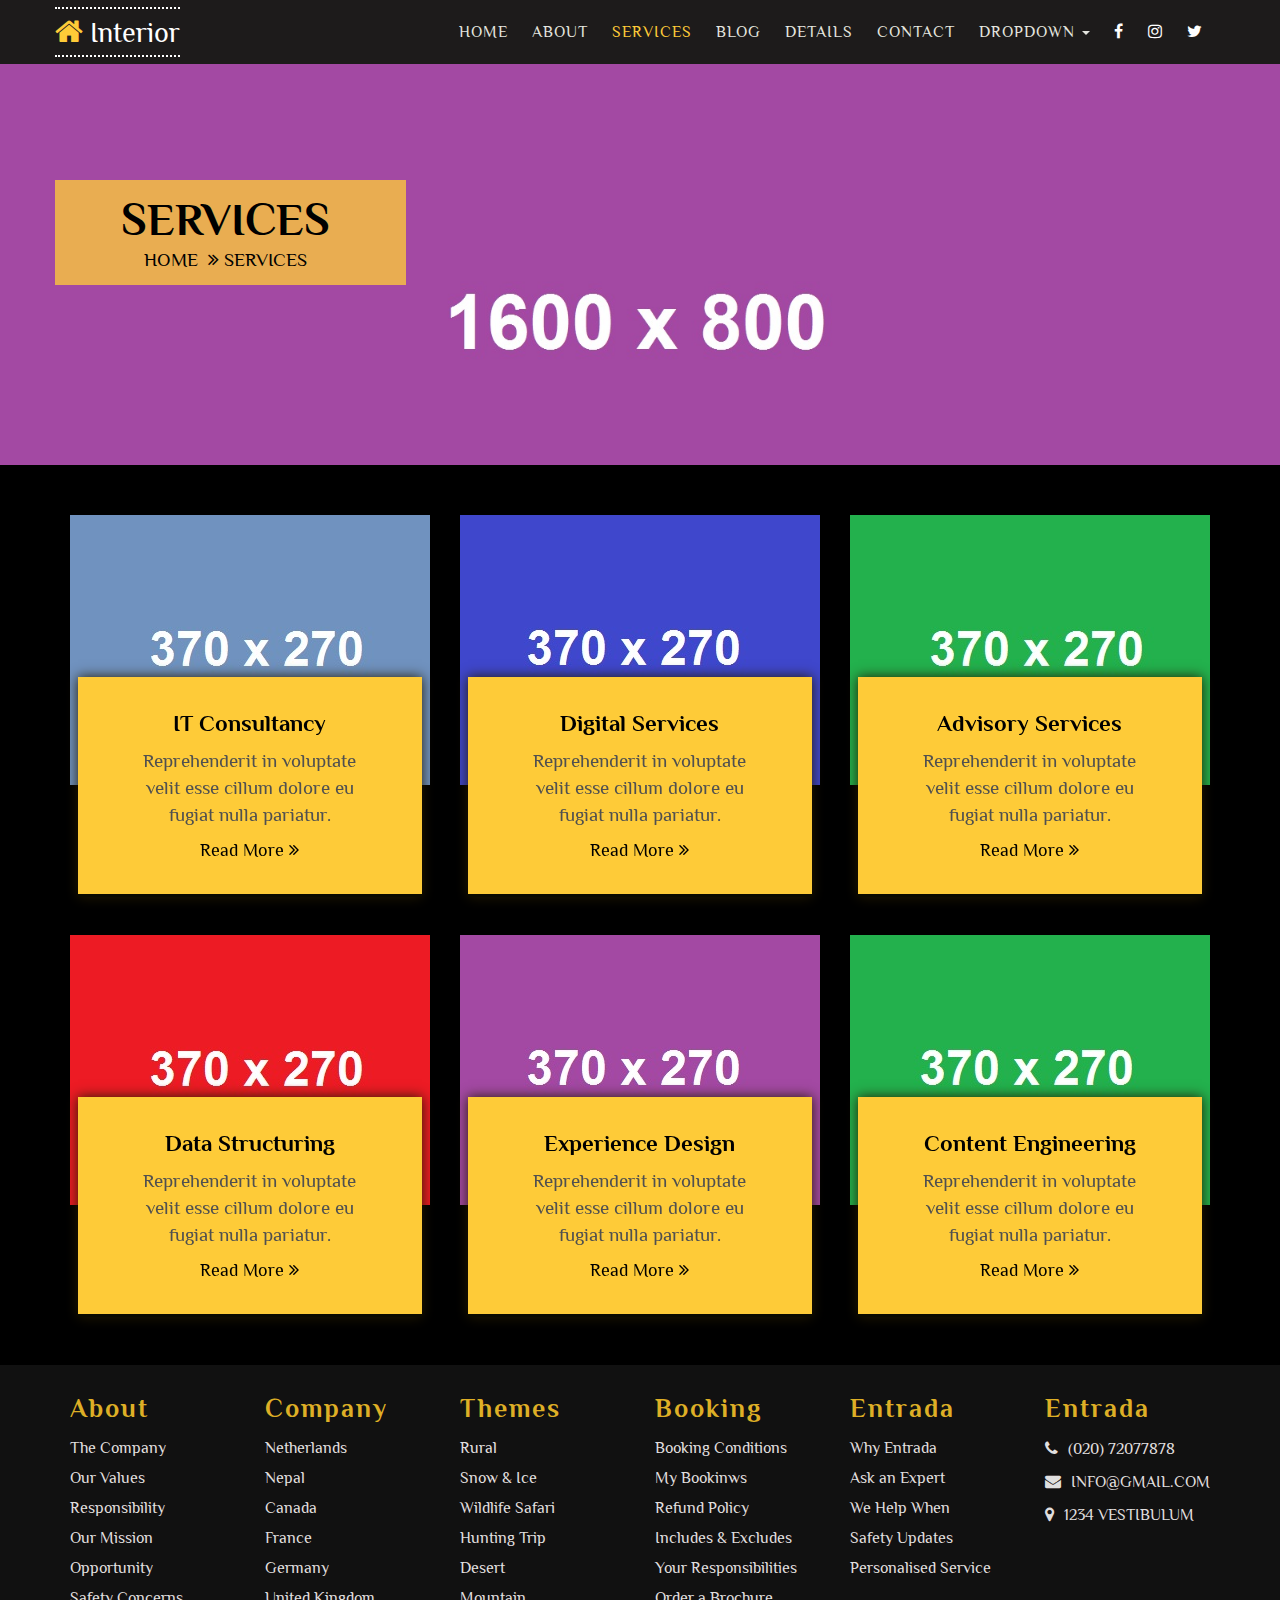
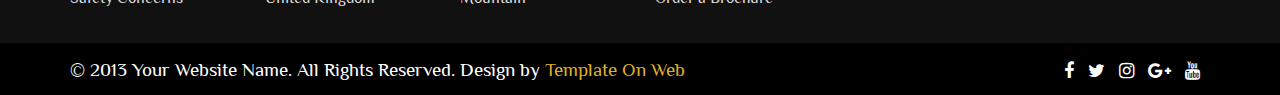
<file: services.html>
<!DOCTYPE html>
<html lang="en">
  <head>
    <meta charset="utf-8">
    <meta http-equiv="X-UA-Compatible" content="IE=edge">
    <meta name="viewport" content="width=device-width, initial-scale=1">
    <title>Umang</title>
    <link href="css/bootstrap.min.css" rel="stylesheet">
    <link href="css/global.css" rel="stylesheet">
	<link href="css/services.css" rel="stylesheet">
	<link href="css/element.css" rel="stylesheet">
	<link rel="stylesheet" type="text/css" href="css/font-awesome.min.css" />
	<link href="https://fonts.googleapis.com/css?family=Philosopher" rel="stylesheet">
   <script src="js/jquery-2.1.1.min.js"></script>
    <script src="js/bootstrap.min.js"></script>
</head>

<body>
<section id="header" class="clearfix">
 <nav class="navbar navbar-default navbar-fixed-top" role="navigation">
		<div class="container">
			<!-- Brand and toggle get grouped for better mobile display -->
			<div class="navbar-header">
    	<button class="navbar-toggle" type="button" data-toggle="collapse" data-target="#bs-example-navbar-collapse-1">
			<span class="sr-only">Toggle navigation</span>
			<span class="icon-bar"></span>
			<span class="icon-bar"></span>
			<span class="icon-bar"></span>
		</button>
	<a class="navbar-brand" href="index.html"> <i class="fa fa-home"></i> Interior</a>
	</div>
			<!-- Collect the nav links, forms, and other content for toggling -->
			<div class="collapse navbar-collapse" id="bs-example-navbar-collapse-1">
				 <ul class="nav navbar-nav navbar-right">
					<li><a href="index.html">HOME</a></li>
					<li><a href="about.html">ABOUT</a></li>
					<li class="active"><a href="services.html">SERVICES</a></li>					
					<li><a href="blog.html">BLOG</a></li>
					<li><a href="details.html">DETAILS</a></li>					
					<li><a href="contact.html">CONTACT</a></li>
		        	<li class="dropdown dropdown-large">
				<a href="#" class="dropdown-toggle" data-toggle="dropdown">DROPDOWN <b class="caret"></b></a>
				<ul class="dropdown-menu dropdown-menu-large row">
					<li class="col-sm-2">
					 <div class="header_1">
					  <h2><a href="#"><img src="img/4.jpg" width="100%"></a></h2>
					  <p><a href="#">Sed Dignissim Lacinia</br> Vestibulum Lacinia</a></p>
					 </div>
					</li>
					<li class="col-sm-2">
					<div class="header_1">
					  <h2><a href="#"><img src="img/5.jpg" width="100%"></a></h2>
					  <p><a href="#">Sed Dignissim Lacinia</br> Vestibulum Lacinia</a></p>
					 </div>	
					</li>
					<li class="col-sm-2">
					<div class="header_1">
					  <h2><a href="#"><img src="img/6.jpg" width="100%"></a></h2>
					  <p><a href="#">Sed Dignissim Lacinia</br> Vestibulum Lacinia</a></p>
					 </div>	
					</li>
					<li class="col-sm-2">
					<div class="header_1">
					  <h2><a href="#"><img src="img/7.jpg" width="100%"></a></h2>
					 <p><a href="#">Sed Dignissim Lacinia</br> Vestibulum Lacinia</a></p>
					 </div>	
					</li>
					<li class="col-sm-2">
					<div class="header_1">
					  <h2><a href="#"><img src="img/8.jpg" width="100%"></a></h2>
					  <p><a href="#">Sed Dignissim Lacinia</br> Vestibulum Lacinia</a></p>
					 </div>	
					</li>
					<li class="col-sm-2">
					<div class="header_1">
					  <h2><a href="#"><img src="img/9.jpg" width="100%"></a></h2>
					  <p><a href="#">Sed Dignissim Lacinia</br> Vestibulum Lacinia</a></p>
					 </div>	
					</li>
				</ul>
			</li>
			        <li class="well_1 clearfix"><a href="#"><i class="fa fa-facebook"></i></a></li>
					<li class="well_1 clearfix"><a href="#"><i class="fa fa-instagram"></i></a></li>
					<li class="well_1 clearfix"><a href="#"><i class="fa fa-twitter"></i></a></li>
			</div><!-- /.navbar-collapse -->
		</div><!-- /.container-fluid -->
	</nav>
</section>
<section id="services_main">
 <div class="container">
  <div class="row">
   <div class="about_1">
    <h2>SERVICES</h2>
	<p><a href="#"> HOME </a> <i class="fa fa-angle-double-right"></i> <a href="#"> SERVICES </a></p>
   </div>
  </div>
 </div>
</section>
<section id="services" class="clearfix">
 <div class="container">
  <div class="row">
   <div class="services_2 clearfix">
    <div class="col-sm-4">
	 <div class="services_3">
	  <a href="#"><img src="img/50.jpg" alt="abc" class="img_responsive"></a>
	 </div>
	 <div class="services_4">
	  <h4>IT Consultancy</h4>
	  <p>Reprehenderit in voluptate velit esse cillum dolore eu fugiat nulla pariatur.</p>
	  <a href="#">Read More<i class="fa fa-angle-double-right"></i></a>
	 </div>
	</div>
	<div class="col-sm-4">
	 <div class="services_3">
	  <a href="#"><img src="img/51.jpg" alt="abc" class="img_responsive"></a>
	 </div>
	 <div class="services_4">
	  <h4>Digital Services</h4>
	  <p>Reprehenderit in voluptate velit esse cillum dolore eu fugiat nulla pariatur.</p>
	  <a href="#">Read More<i class="fa fa-angle-double-right"></i></a>
	 </div>
	</div>
	<div class="col-sm-4">
	 <div class="services_3">
	  <a href="#"><img src="img/52.jpg" alt="abc" class="img_responsive"></a>
	 </div>
	 <div class="services_4">
	  <h4>Advisory Services</h4>
	  <p>Reprehenderit in voluptate velit esse cillum dolore eu fugiat nulla pariatur.</p>
	  <a href="#">Read More<i class="fa fa-angle-double-right"></i></a>
	 </div>
	</div>
   </div>
   <div class="services_6 clearfix">
    <div class="col-sm-4">
	 <div class="services_3">
	  <a href="#"><img src="img/53.jpg" alt="abc" class="img_responsive"></a>
	 </div>
	 <div class="services_4">
	  <h4>Data Structuring</h4>
	  <p>Reprehenderit in voluptate velit esse cillum dolore eu fugiat nulla pariatur.</p>
	  <a href="#">Read More<i class="fa fa-angle-double-right"></i></a>
	 </div>
	</div>
	<div class="col-sm-4">
	 <div class="services_3">
	  <a href="#"><img src="img/54.jpg" alt="abc" class="img_responsive"></a>
	 </div>
	 <div class="services_4">
	  <h4>Experience Design</h4>
	  <p>Reprehenderit in voluptate velit esse cillum dolore eu fugiat nulla pariatur.</p>
	  <a href="#">Read More<i class="fa fa-angle-double-right"></i></a>
	 </div>
	</div>
	<div class="col-sm-4">
	 <div class="services_3">
	  <a href="#"><img src="img/55.jpg" alt="abc" class="img_responsive"></a>
	 </div>
	 <div class="services_4">
	  <h4>Content Engineering</h4>
	  <p>Reprehenderit in voluptate velit esse cillum dolore eu fugiat nulla pariatur.</p>
	  <a href="#">Read More<i class="fa fa-angle-double-right"></i></a>
	 </div>
	</div>
   </div>
  </div>
 </div>
</section>
<section id="footer">
 <div class="container">
  <div class="row">
   <div class="footer_main">
    <div class="col-sm-2">
	 <div class="footer_1">
	  <h3>About</h3>
	  <ul>
	      <li><a href="#">The Company</a></li>
		  <li><a href="#">Our Values</a></li>
		  <li><a href="#">Responsibility</a></li>
		  <li><a href="#">Our Mission</a></li>
		  <li><a href="#">Opportunity</a></li>
		  <li><a href="#">Safety Concerns</a></li>
	  </ul>
	 </div>
	</div>
	<div class="col-sm-2">
	 <div class="footer_1">
	  <h3>Company</h3>
	  <ul>
	      <li><a href="#">Netherlands</a></li>
		  <li><a href="#">Nepal</a></li>
		  <li><a href="#">Canada</a></li>
		  <li><a href="#">France</a></li>
		  <li><a href="#">Germany</a></li>
		  <li><a href="#">United Kingdom</a></li>
	  </ul>
	 </div>
	</div>
	<div class="col-sm-2">
	 <div class="footer_1">
	  <h3>Themes</h3>
	  <ul>
	      <li><a href="#">Rural</a></li>
		  <li><a href="#">Snow &amp; Ice</a></li>
		  <li><a href="#">Wildlife Safari</a></li>
		  <li><a href="#">Hunting Trip</a></li>
		  <li><a href="#">Desert</a></li>
		  <li><a href="#">Mountain</a></li>
	  </ul>
	 </div>
	</div>
	<div class="col-sm-2">
	 <div class="footer_1">
	  <h3>Booking</h3>
	  <ul>
	      <li><a href="#">Booking Conditions</a></li>
		  <li><a href="#">My Bookinws</a></li>
		  <li><a href="#">Refund Policy</a></li>
		  <li><a href="#">Includes &amp; Excludes</a></li>
		  <li><a href="#">Your Responsibilities</a></li>
		  <li><a href="#">Order a Brochure</a></li>
	  </ul>
	 </div>
	</div>
	<div class="col-sm-2">
	 <div class="footer_1">
	  <h3>Entrada</h3>
	  <ul>
	      <li><a href="#">Why Entrada</a></li>
		  <li><a href="#">Ask an Expert</a></li>
		  <li><a href="#">We Help When</a></li>
		  <li><a href="#">Safety Updates</a></li>
		  <li><a href="#">Personalised Service</a></li>
	  </ul>
	 </div>
	</div>
	<div class="col-sm-2">
	 <div class="footer_2">
	  <h3>Entrada</h3>
	  <ul>
	      <li><i class="fa fa-phone"></i>(020) 72077878</li>
		  <li><i class="fa fa-envelope"></i><a href="#">INFO@GMAIL.COM</a></li>
		  <li><i class="fa fa-map-marker"></i>1234 VESTIBULUM</li>
	  </ul>
	 </div>
	</div>
   </div>
  </div>
 </div>
</section>
<section id="footer_main">
 <div class="container">
  <div class="row">
   <div class="footer_main_1 clearfix">
    <div class="col-sm-8">
	 <div class="footer_main_2">
	  <p>© 2013 Your Website Name. All Rights Reserved. Design by<a href="http://www.TemplateOnWeb.com"> Template On Web</a></p>
	 </div>
	</div>
	<div class="col-sm-4">
	 <div class="footer_main_3">
	  <ul>
	       <li><a href="#"><i class="fa fa-facebook"></i></a></li>
		   <li><a href="#"><i class="fa fa-twitter"></i></a></li>
		   <li><a href="#"><i class="fa fa-instagram"></i></a></li>
		   <li><a href="#"><i class="fa fa-google-plus"></i></a></li>
		   <li><a href="#"><i class="fa fa-youtube"></i></a></li>
	  </ul>
	 </div>
	</div>
   </div>
  </div>
 </div>
</section>
<script src="js/classie.js"></script> 
<script src="js/cbpAnimatedHeader.js"></script>
</body>
</html>
</file>
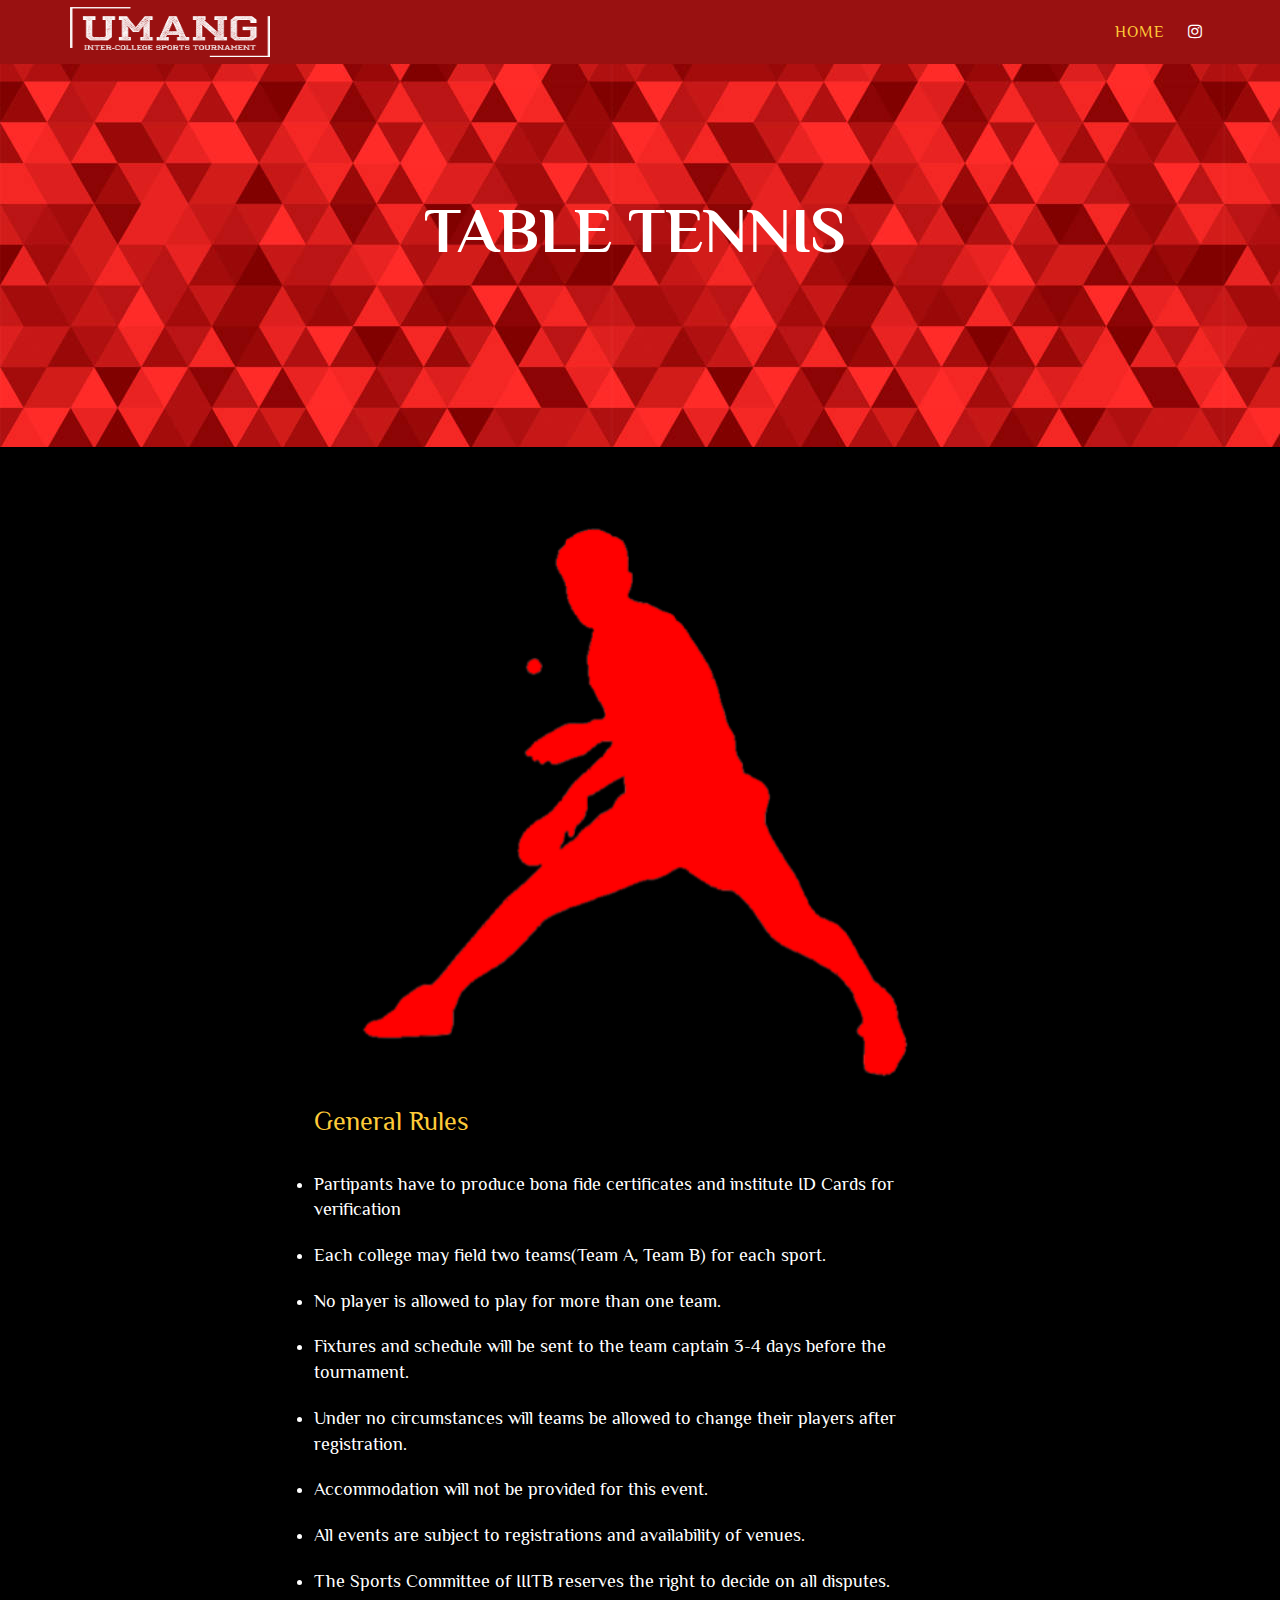
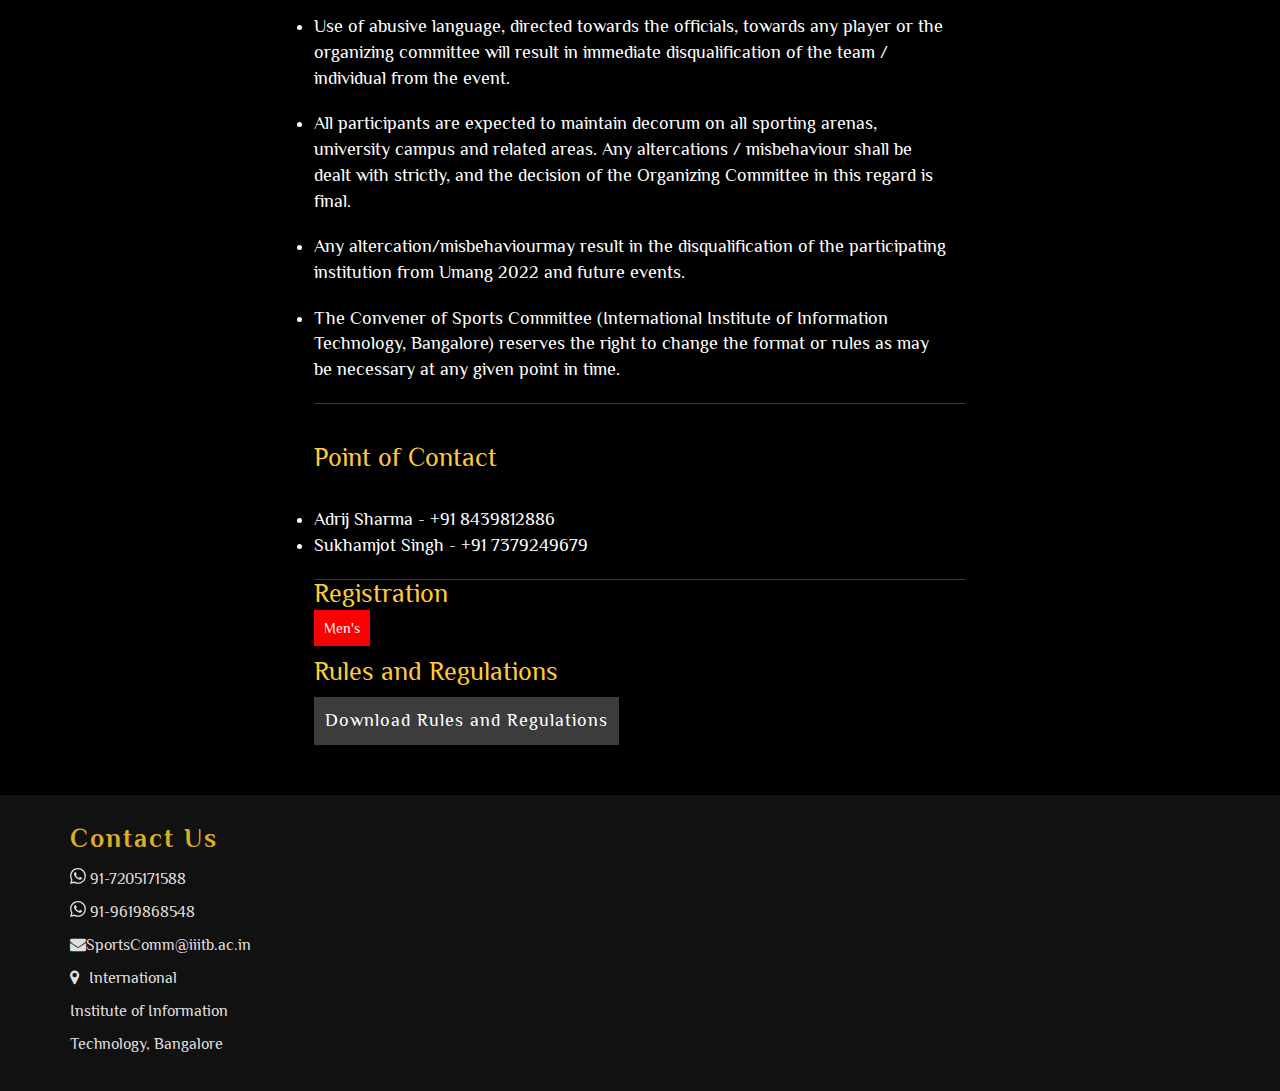
<file: table_tennis.html>
<!DOCTYPE html>
<html lang="en">
  <head>
    <meta charset="utf-8">
    <meta http-equiv="X-UA-Compatible" content="IE=edge">
    <meta name="viewport" content="width=device-width, initial-scale=1">
    <title>Umang</title>
    <link href="css/bootstrap.min.css" rel="stylesheet">
    <link href="css/global.css" rel="stylesheet">
	<link href="css/details.css?v=1.2" rel="stylesheet">
	<link href="css/element.css" rel="stylesheet">
	<link rel="stylesheet" type="text/css" href="css/font-awesome.min.css" />
	<link href="https://fonts.googleapis.com/css?family=Philosopher" rel="stylesheet">
   <script src="js/jquery-2.1.1.min.js"></script>
    <script src="js/bootstrap.min.js"></script>
</head>

<body>
   <section id="header" class="clearfix" style = "background:#991111">
      <nav class="navbar navbar-default navbar-fixed-top" role="navigation" style = "background:#991111">
           <div class="container" style = "background:#991111">
              <!-- Brand and toggle get grouped for better mobile display -->
              <div class="navbar-header">
            <button class="navbar-toggle" type="button" data-toggle="collapse" data-target="#bs-example-navbar-collapse-1">
              <span class="sr-only">Toggle navigation</span>
              <span class="icon-bar"></span>
              <span class="icon-bar"></span>
              <span class="icon-bar"></span>
           </button>
        <a href="index.html"><img src="./img/Umang_logo_white.png"/ width = "200px" height="50px"></a>
        </div>
              <!-- Collect the nav links, forms, and other content for toggling -->
              <div class="collapse navbar-collapse" id="bs-example-navbar-collapse-1" style = "background:#991111">
                  <ul class="nav navbar-nav navbar-right">
                    <li class="active"><a href="index.html">HOME</a></li>
     
                      <!-- <li class="well_1 clearfix"><a href="#"><i class="fa fa-facebook"></i></a></li> -->
                    <li class="well_1 clearfix"><a href="https://www.instagram.com/umang_iiitb"><i class="fa fa-instagram"></i></a></li>
                    <!-- <li class="well_1 clearfix"><a href="#"><i class="fa fa-twitter"></i></a></li> -->
              </div><!-- /.navbar-collapse -->
           </div><!-- /.container-fluid -->
        </nav>
     </section>




<section id="details_main">
 <div class="container  myflex">
  <div class="row">
   <div class="about_1">
    <h1 class="sports_title" style="color: white;">TABLE&nbspTENNIS</h1>
   </div>
  </div>
 </div>
</section>
<section id="blog">


 <div class="container">
  <div class="row">
   <div class="blog_1 clearfix  myflex">
    <div class="col-sm-7">
	 <div class="blog_2">
	 	<img src="img/table_tennis.png" alt="abc" class="img_responsive">
	  <h3>General Rules</h3>
	  
	  <ul style="list-style-type:disc">


      <li style = "display: list-item; font-size: 18px;">Partipants have to produce bona fide certificates and institute ID Cards for verification </li>
      <br>
  
      <li style = "display: list-item; font-size: 18px;">Each college may field two teams(Team A, Team B) for each sport.</li>
      <br>
      <li style = "display: list-item; font-size: 18px;">No player is allowed to play for more than one team.</li>
      <br>
      <li style = "display: list-item; font-size: 18px;">Fixtures and schedule will be sent to the team captain 3-4 days before the tournament. </li>
       <br>
      <li style = "display: list-item; font-size: 18px;">Under no circumstances will teams be allowed to change their players after registration.</li>
       <br>
       <li style = "display: list-item; font-size: 18px;">Accommodation will not be provided for this event.</li>
       <br>
      <li style = "display: list-item; font-size: 18px;">All events are subject to registrations and availability of venues. </li>
       <br>
      <li style = "display: list-item; font-size: 18px;">The Sports Committee of IIITB reserves the right to decide on all disputes.</li>
       <br>
      <li style = "display: list-item; font-size: 18px;">Use of abusive language, directed towards the officials, towards any player or the organizing committee will result in immediate disqualification of the team / individual from the event. </li>
       <br>
      <li style = "display: list-item; font-size: 18px;">All participants are expected to maintain decorum on all sporting arenas, university campus and related areas. Any altercations / misbehaviour shall be dealt with strictly, and the decision of the Organizing Committee in this regard is final. </li>
       <br>
       <li style = "display: list-item; font-size: 18px;">Any altercation/misbehaviourmay result in the disqualification of the participating institution from Umang 2022 and future events.</li>
       <br>
      <li style = "display: list-item; font-size: 18px;">The Convener of Sports Committee (International Institute of Information Technology, Bangalore) reserves the right to change the format or rules as may be necessary at any given point in time. </li>

	  </ul>
	  <br>
	  <br>

     <h3>Point of Contact</h3>
     <ul style="list-style-type:disc">
        <li style = "display: list-item; font-size: 18px;">Adrij Sharma - +91 8439812886</li>
        <li style = "display: list-item; font-size: 18px;">Sukhamjot Singh - +91 7379249679</li>
     </ul>
	
     <h3>Registration</h3>

     <a class="mybutton" href ="https://forms.gle/LQVcWLtMuRefHEeL7">Men's</a>

<br>
<br>
<h3>Rules and Regulations</h3>

	 <a href="https://drive.google.com/file/d/1dkoGp_9YkUpDxpcH6Gr0kzsDPRcmLFqI/view?usp=sharing"><button class="button">Download Rules and Regulations</button></a>

</div>
	 
	</div>
   </div>
  </div>
 </div>
</section>



<section id="footer">
   <div class="container">
    <div class="row">
     <div class="footer_main">
      <!-- <div class="col-sm-2">
      <div class="footer_1">
       <h3>About</h3>
       <ul>
           <li><a href="#">The Company</a></li>
          <li><a href="#">Our Values</a></li>
          <li><a href="#">Responsibility</a></li>
          <li><a href="#">Our Mission</a></li>
          <li><a href="#">Opportunity</a></li>
          <li><a href="#">Safety Concerns</a></li>
       </ul>
      </div>
     </div> -->
     
     <div class="col-sm-2">
      <div class="footer_2">
       <h3>Contact Us</h3>
       <ul>
           <li><svg xmlns="http://www.w3.org/2000/svg" width="16" height="16" fill="currentColor" class="bi bi-whatsapp" viewBox="0 0 16 16">
              <path d="M13.601 2.326A7.854 7.854 0 0 0 7.994 0C3.627 0 .068 3.558.064 7.926c0 1.399.366 2.76 1.057 3.965L0 16l4.204-1.102a7.933 7.933 0 0 0 3.79.965h.004c4.368 0 7.926-3.558 7.93-7.93A7.898 7.898 0 0 0 13.6 2.326zM7.994 14.521a6.573 6.573 0 0 1-3.356-.92l-.24-.144-2.494.654.666-2.433-.156-.251a6.56 6.56 0 0 1-1.007-3.505c0-3.626 2.957-6.584 6.591-6.584a6.56 6.56 0 0 1 4.66 1.931 6.557 6.557 0 0 1 1.928 4.66c-.004 3.639-2.961 6.592-6.592 6.592zm3.615-4.934c-.197-.099-1.17-.578-1.353-.646-.182-.065-.315-.099-.445.099-.133.197-.513.646-.627.775-.114.133-.232.148-.43.05-.197-.1-.836-.308-1.592-.985-.59-.525-.985-1.175-1.103-1.372-.114-.198-.011-.304.088-.403.087-.088.197-.232.296-.346.1-.114.133-.198.198-.33.065-.134.034-.248-.015-.347-.05-.099-.445-1.076-.612-1.47-.16-.389-.323-.335-.445-.34-.114-.007-.247-.007-.38-.007a.729.729 0 0 0-.529.247c-.182.198-.691.677-.691 1.654 0 .977.71 1.916.81 2.049.098.133 1.394 2.132 3.383 2.992.47.205.84.326 1.129.418.475.152.904.129 1.246.08.38-.058 1.171-.48 1.338-.943.164-.464.164-.86.114-.943-.049-.084-.182-.133-.38-.232z"/>
            </svg> 91-7205171588</li>
            <li><svg xmlns="http://www.w3.org/2000/svg" width="16" height="16" fill="currentColor" class="bi bi-whatsapp" viewBox="0 0 16 16">
              <path d="M13.601 2.326A7.854 7.854 0 0 0 7.994 0C3.627 0 .068 3.558.064 7.926c0 1.399.366 2.76 1.057 3.965L0 16l4.204-1.102a7.933 7.933 0 0 0 3.79.965h.004c4.368 0 7.926-3.558 7.93-7.93A7.898 7.898 0 0 0 13.6 2.326zM7.994 14.521a6.573 6.573 0 0 1-3.356-.92l-.24-.144-2.494.654.666-2.433-.156-.251a6.56 6.56 0 0 1-1.007-3.505c0-3.626 2.957-6.584 6.591-6.584a6.56 6.56 0 0 1 4.66 1.931 6.557 6.557 0 0 1 1.928 4.66c-.004 3.639-2.961 6.592-6.592 6.592zm3.615-4.934c-.197-.099-1.17-.578-1.353-.646-.182-.065-.315-.099-.445.099-.133.197-.513.646-.627.775-.114.133-.232.148-.43.05-.197-.1-.836-.308-1.592-.985-.59-.525-.985-1.175-1.103-1.372-.114-.198-.011-.304.088-.403.087-.088.197-.232.296-.346.1-.114.133-.198.198-.33.065-.134.034-.248-.015-.347-.05-.099-.445-1.076-.612-1.47-.16-.389-.323-.335-.445-.34-.114-.007-.247-.007-.38-.007a.729.729 0 0 0-.529.247c-.182.198-.691.677-.691 1.654 0 .977.71 1.916.81 2.049.098.133 1.394 2.132 3.383 2.992.47.205.84.326 1.129.418.475.152.904.129 1.246.08.38-.058 1.171-.48 1.338-.943.164-.464.164-.86.114-.943-.049-.084-.182-.133-.38-.232z"/>
            </svg> 91-9619868548</li>
          <li><i class="fa fa-envelope"><span style="font-family: 'Philosopher', sans-serif; ">SportsComm@iiitb.ac.in</span></i></li>
          <li><i class="fa fa-map-marker"></i><a href="https://goo.gl/maps/hg8iG9G1KQPaQ8N68">International Institute of Information Technology, Bangalore</a></li>
       </ul>
      </div>
     </div>
     </div>
    </div>
   </div>
  </section>
<script src="js/classie.js"></script> 
<script src="js/cbpAnimatedHeader.js"></script>
</body>
</html>
</file>
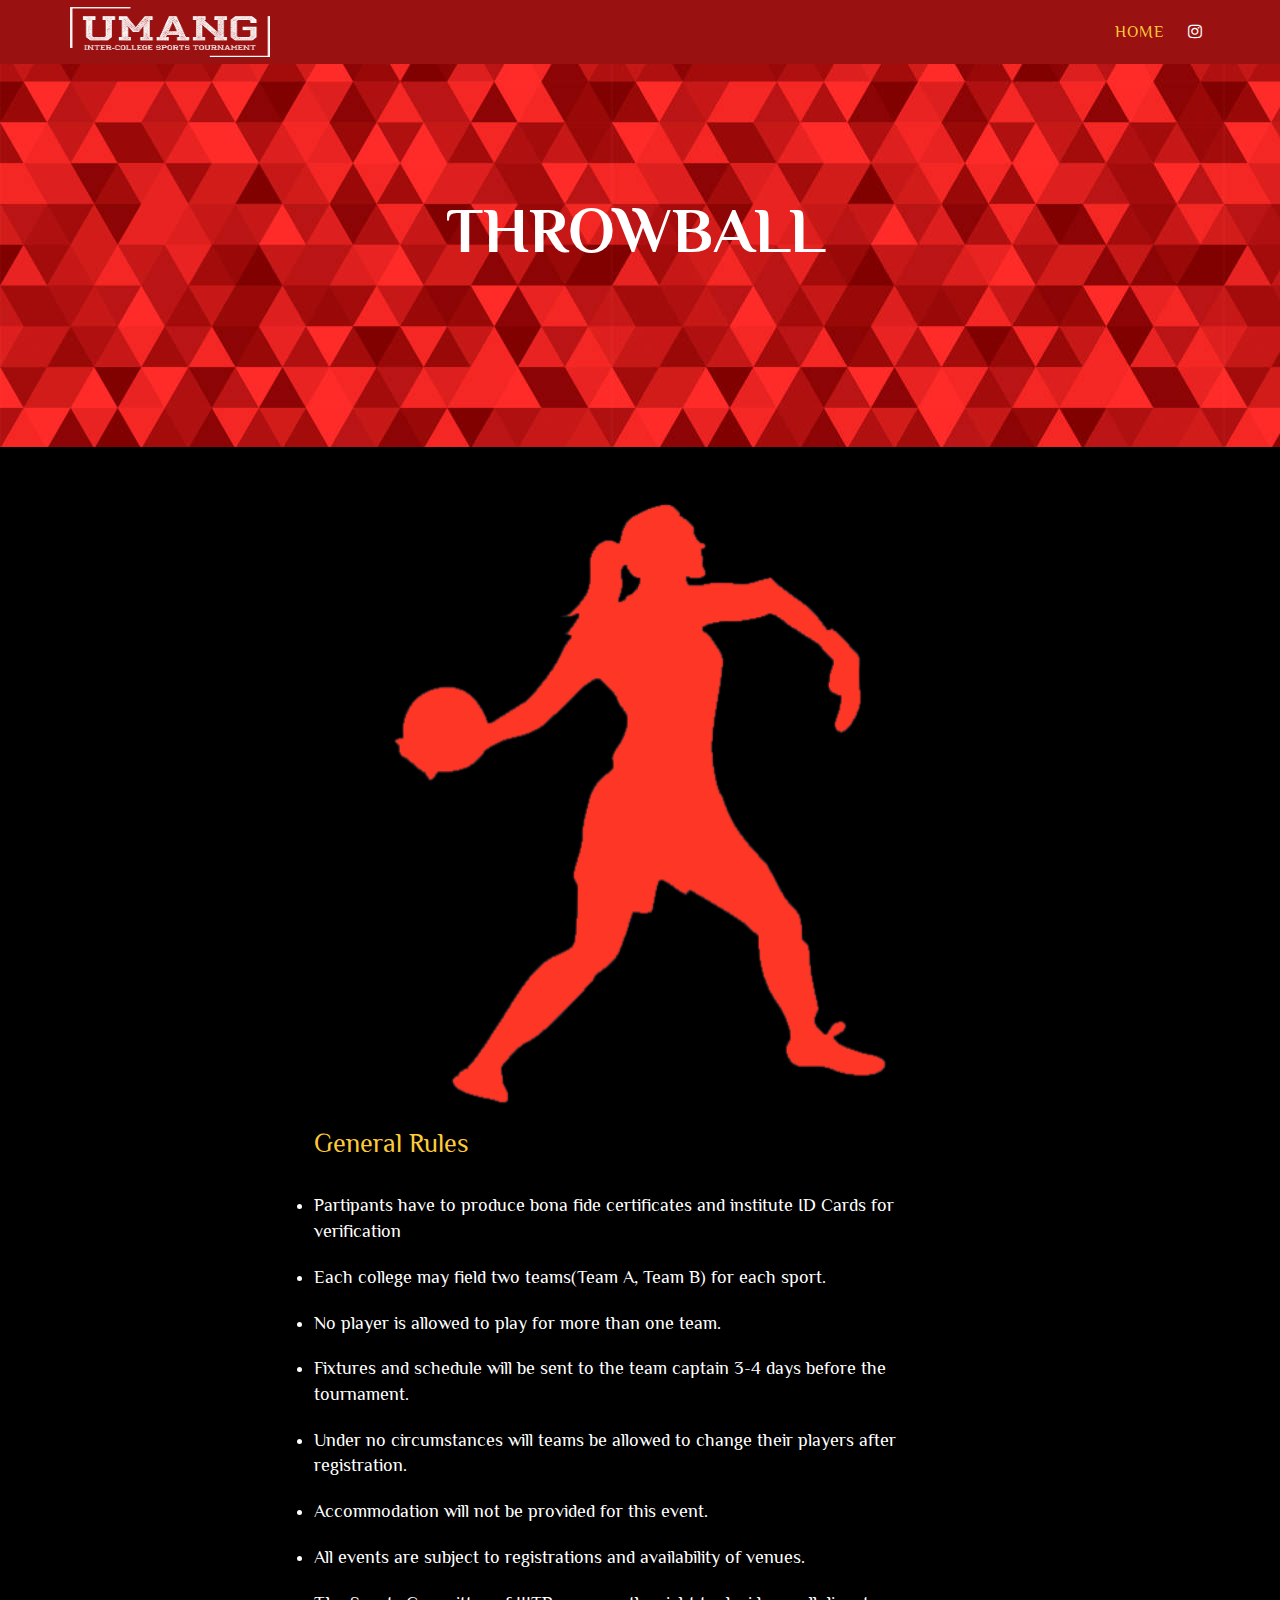
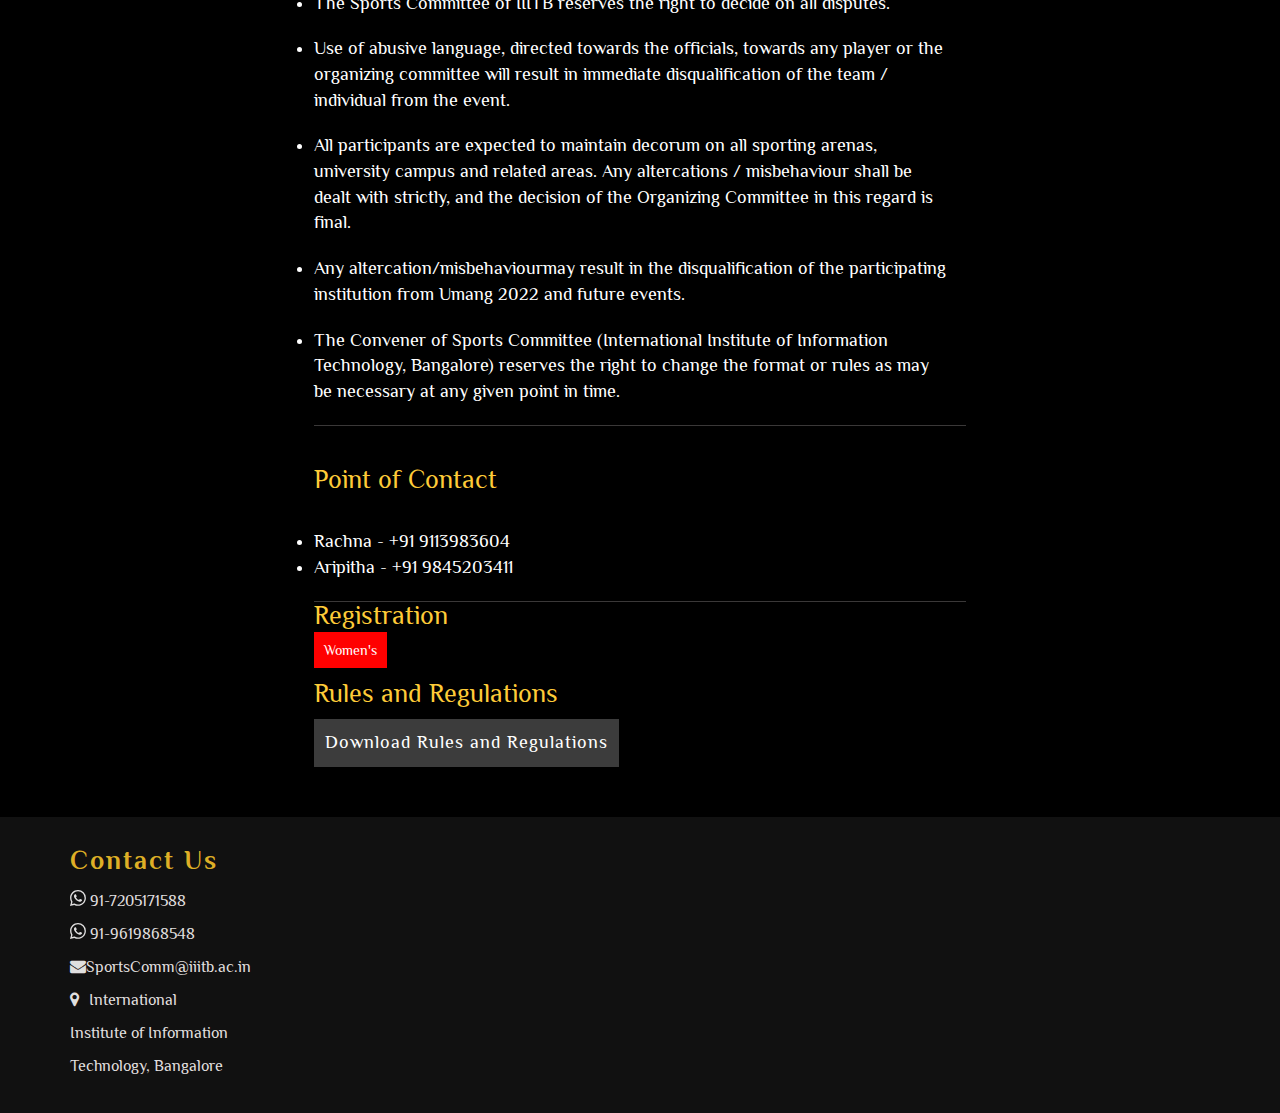
<file: throwball.html>
<!DOCTYPE html>
<html lang="en">
  <head>
    <meta charset="utf-8">
    <meta http-equiv="X-UA-Compatible" content="IE=edge">
    <meta name="viewport" content="width=device-width, initial-scale=1">
    <title>Umang</title>
    <link href="css/bootstrap.min.css" rel="stylesheet">
    <link href="css/global.css" rel="stylesheet">
	<link href="css/details.css?v=1.2" rel="stylesheet">
	<link href="css/element.css" rel="stylesheet">
	<link rel="stylesheet" type="text/css" href="css/font-awesome.min.css" />
	<link href="https://fonts.googleapis.com/css?family=Philosopher" rel="stylesheet">
   <script src="js/jquery-2.1.1.min.js"></script>
    <script src="js/bootstrap.min.js"></script>
</head>

<body>
   <section id="header" class="clearfix" style = "background:#991111">
      <nav class="navbar navbar-default navbar-fixed-top" role="navigation" style = "background:#991111">
           <div class="container" style = "background:#991111">
              <!-- Brand and toggle get grouped for better mobile display -->
              <div class="navbar-header">
            <button class="navbar-toggle" type="button" data-toggle="collapse" data-target="#bs-example-navbar-collapse-1">
              <span class="sr-only">Toggle navigation</span>
              <span class="icon-bar"></span>
              <span class="icon-bar"></span>
              <span class="icon-bar"></span>
           </button>
        <a href="index.html"><img src="./img/Umang_logo_white.png"/ width = "200px" height="50px"></a>
        </div>
              <!-- Collect the nav links, forms, and other content for toggling -->
              <div class="collapse navbar-collapse" id="bs-example-navbar-collapse-1" style = "background:#991111">
                  <ul class="nav navbar-nav navbar-right">
                    <li class="active"><a href="index.html">HOME</a></li>
     
                      <!-- <li class="well_1 clearfix"><a href="#"><i class="fa fa-facebook"></i></a></li> -->
                    <li class="well_1 clearfix"><a href="https://www.instagram.com/umang_iiitb"><i class="fa fa-instagram"></i></a></li>
                    <!-- <li class="well_1 clearfix"><a href="#"><i class="fa fa-twitter"></i></a></li> -->
              </div><!-- /.navbar-collapse -->
           </div><!-- /.container-fluid -->
        </nav>
     </section>




<section id="details_main">
 <div class="container myflex">
  <div class="row">
   <div class="about_1">
    <h1 style="color: white;">THROWBALL</h1>
   </div>
  </div>
 </div>
</section>
<section id="blog">


 <div class="container">
  <div class="row">
   <div class="blog_1 clearfix myflex">
    <div class="col-sm-7">
	 <div class="blog_2">
	 	<img src="img/throwball.png" alt="abc" class="img_responsive">
	  <h3>General Rules</h3>
	  
	  <ul style="list-style-type:disc">


      <li style = "display: list-item; font-size: 18px;">Partipants have to produce bona fide certificates and institute ID Cards for verification </li>
      <br>
  
      <li style = "display: list-item; font-size: 18px;">Each college may field two teams(Team A, Team B) for each sport.</li>
      <br>
      <li style = "display: list-item; font-size: 18px;">No player is allowed to play for more than one team.</li>
      <br>
      <li style = "display: list-item; font-size: 18px;">Fixtures and schedule will be sent to the team captain 3-4 days before the tournament. </li>
       <br>
      <li style = "display: list-item; font-size: 18px;">Under no circumstances will teams be allowed to change their players after registration.</li>
       <br>
       <li style = "display: list-item; font-size: 18px;">Accommodation will not be provided for this event.</li>
       <br>
      <li style = "display: list-item; font-size: 18px;">All events are subject to registrations and availability of venues. </li>
       <br>
      <li style = "display: list-item; font-size: 18px;">The Sports Committee of IIITB reserves the right to decide on all disputes.</li>
       <br>
      <li style = "display: list-item; font-size: 18px;">Use of abusive language, directed towards the officials, towards any player or the organizing committee will result in immediate disqualification of the team / individual from the event. </li>
       <br>
      <li style = "display: list-item; font-size: 18px;">All participants are expected to maintain decorum on all sporting arenas, university campus and related areas. Any altercations / misbehaviour shall be dealt with strictly, and the decision of the Organizing Committee in this regard is final. </li>
       <br>
       <li style = "display: list-item; font-size: 18px;">Any altercation/misbehaviourmay result in the disqualification of the participating institution from Umang 2022 and future events.</li>
       <br>
      <li style = "display: list-item; font-size: 18px;">The Convener of Sports Committee (International Institute of Information Technology, Bangalore) reserves the right to change the format or rules as may be necessary at any given point in time. </li>

	  </ul>
	  <br>
	  <br>

     <h3>Point of Contact</h3>
     <ul style="list-style-type:disc">
        <li style = "display: list-item; font-size: 18px;">Rachna - +91 9113983604</li>
        <li style = "display: list-item; font-size: 18px;">Aripitha - +91 9845203411</li>
     </ul>	  
	
     <h3>Registration</h3>

     <a class="mybutton" href ="https://forms.gle/YG7PhGMaCZ5ze5Wz7">Women's</a>

<br>
<br>
<h3>Rules and Regulations</h3>

	 <a href="https://docs.google.com/document/d/1nKX6GkEcjwR1pqt5VJbBLyaUaB6o_1KIPzQ8ElSuOiI/edit?usp=sharing"><button class="button">Download Rules and Regulations</button></a>

</div>
	 
	</div>
   </div>
  </div>
 </div>
</section>



<section id="footer">
   <div class="container">
    <div class="row">
     <div class="footer_main">
      <!-- <div class="col-sm-2">
      <div class="footer_1">
       <h3>About</h3>
       <ul>
           <li><a href="#">The Company</a></li>
          <li><a href="#">Our Values</a></li>
          <li><a href="#">Responsibility</a></li>
          <li><a href="#">Our Mission</a></li>
          <li><a href="#">Opportunity</a></li>
          <li><a href="#">Safety Concerns</a></li>
       </ul>
      </div>
     </div> -->
     
     <div class="col-sm-2">
      <div class="footer_2">
       <h3>Contact Us</h3>
       <ul>
           <li><svg xmlns="http://www.w3.org/2000/svg" width="16" height="16" fill="currentColor" class="bi bi-whatsapp" viewBox="0 0 16 16">
              <path d="M13.601 2.326A7.854 7.854 0 0 0 7.994 0C3.627 0 .068 3.558.064 7.926c0 1.399.366 2.76 1.057 3.965L0 16l4.204-1.102a7.933 7.933 0 0 0 3.79.965h.004c4.368 0 7.926-3.558 7.93-7.93A7.898 7.898 0 0 0 13.6 2.326zM7.994 14.521a6.573 6.573 0 0 1-3.356-.92l-.24-.144-2.494.654.666-2.433-.156-.251a6.56 6.56 0 0 1-1.007-3.505c0-3.626 2.957-6.584 6.591-6.584a6.56 6.56 0 0 1 4.66 1.931 6.557 6.557 0 0 1 1.928 4.66c-.004 3.639-2.961 6.592-6.592 6.592zm3.615-4.934c-.197-.099-1.17-.578-1.353-.646-.182-.065-.315-.099-.445.099-.133.197-.513.646-.627.775-.114.133-.232.148-.43.05-.197-.1-.836-.308-1.592-.985-.59-.525-.985-1.175-1.103-1.372-.114-.198-.011-.304.088-.403.087-.088.197-.232.296-.346.1-.114.133-.198.198-.33.065-.134.034-.248-.015-.347-.05-.099-.445-1.076-.612-1.47-.16-.389-.323-.335-.445-.34-.114-.007-.247-.007-.38-.007a.729.729 0 0 0-.529.247c-.182.198-.691.677-.691 1.654 0 .977.71 1.916.81 2.049.098.133 1.394 2.132 3.383 2.992.47.205.84.326 1.129.418.475.152.904.129 1.246.08.38-.058 1.171-.48 1.338-.943.164-.464.164-.86.114-.943-.049-.084-.182-.133-.38-.232z"/>
            </svg> 91-7205171588</li>
            <li><svg xmlns="http://www.w3.org/2000/svg" width="16" height="16" fill="currentColor" class="bi bi-whatsapp" viewBox="0 0 16 16">
              <path d="M13.601 2.326A7.854 7.854 0 0 0 7.994 0C3.627 0 .068 3.558.064 7.926c0 1.399.366 2.76 1.057 3.965L0 16l4.204-1.102a7.933 7.933 0 0 0 3.79.965h.004c4.368 0 7.926-3.558 7.93-7.93A7.898 7.898 0 0 0 13.6 2.326zM7.994 14.521a6.573 6.573 0 0 1-3.356-.92l-.24-.144-2.494.654.666-2.433-.156-.251a6.56 6.56 0 0 1-1.007-3.505c0-3.626 2.957-6.584 6.591-6.584a6.56 6.56 0 0 1 4.66 1.931 6.557 6.557 0 0 1 1.928 4.66c-.004 3.639-2.961 6.592-6.592 6.592zm3.615-4.934c-.197-.099-1.17-.578-1.353-.646-.182-.065-.315-.099-.445.099-.133.197-.513.646-.627.775-.114.133-.232.148-.43.05-.197-.1-.836-.308-1.592-.985-.59-.525-.985-1.175-1.103-1.372-.114-.198-.011-.304.088-.403.087-.088.197-.232.296-.346.1-.114.133-.198.198-.33.065-.134.034-.248-.015-.347-.05-.099-.445-1.076-.612-1.47-.16-.389-.323-.335-.445-.34-.114-.007-.247-.007-.38-.007a.729.729 0 0 0-.529.247c-.182.198-.691.677-.691 1.654 0 .977.71 1.916.81 2.049.098.133 1.394 2.132 3.383 2.992.47.205.84.326 1.129.418.475.152.904.129 1.246.08.38-.058 1.171-.48 1.338-.943.164-.464.164-.86.114-.943-.049-.084-.182-.133-.38-.232z"/>
            </svg> 91-9619868548</li>
          <li><i class="fa fa-envelope"><span style="font-family: 'Philosopher', sans-serif; ">SportsComm@iiitb.ac.in</span></i></li>
          <li><i class="fa fa-map-marker"></i><a href="https://goo.gl/maps/hg8iG9G1KQPaQ8N68">International Institute of Information Technology, Bangalore</a></li>
       </ul>
      </div>
     </div>
     </div>
    </div>
   </div>
  </section>
<script src="js/classie.js"></script> 
<script src="js/cbpAnimatedHeader.js"></script>
</body>
</html>
</file>
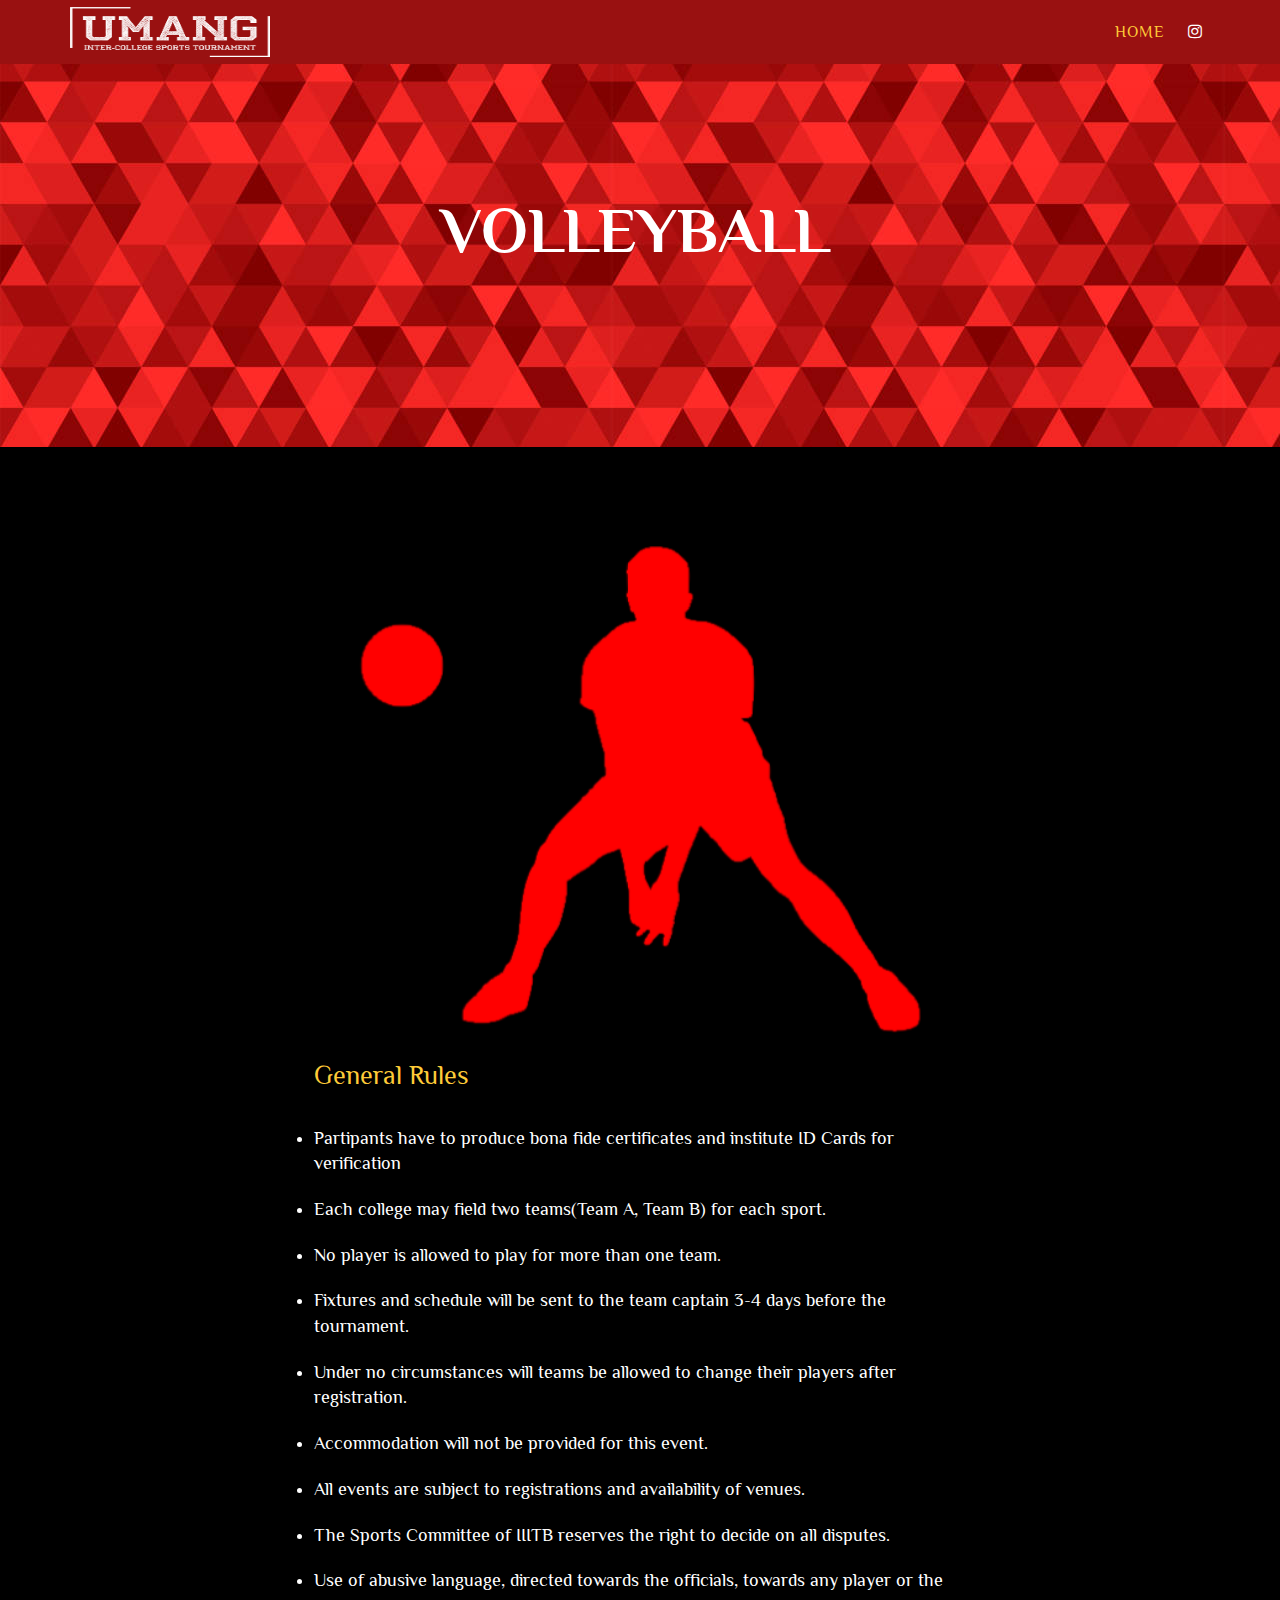
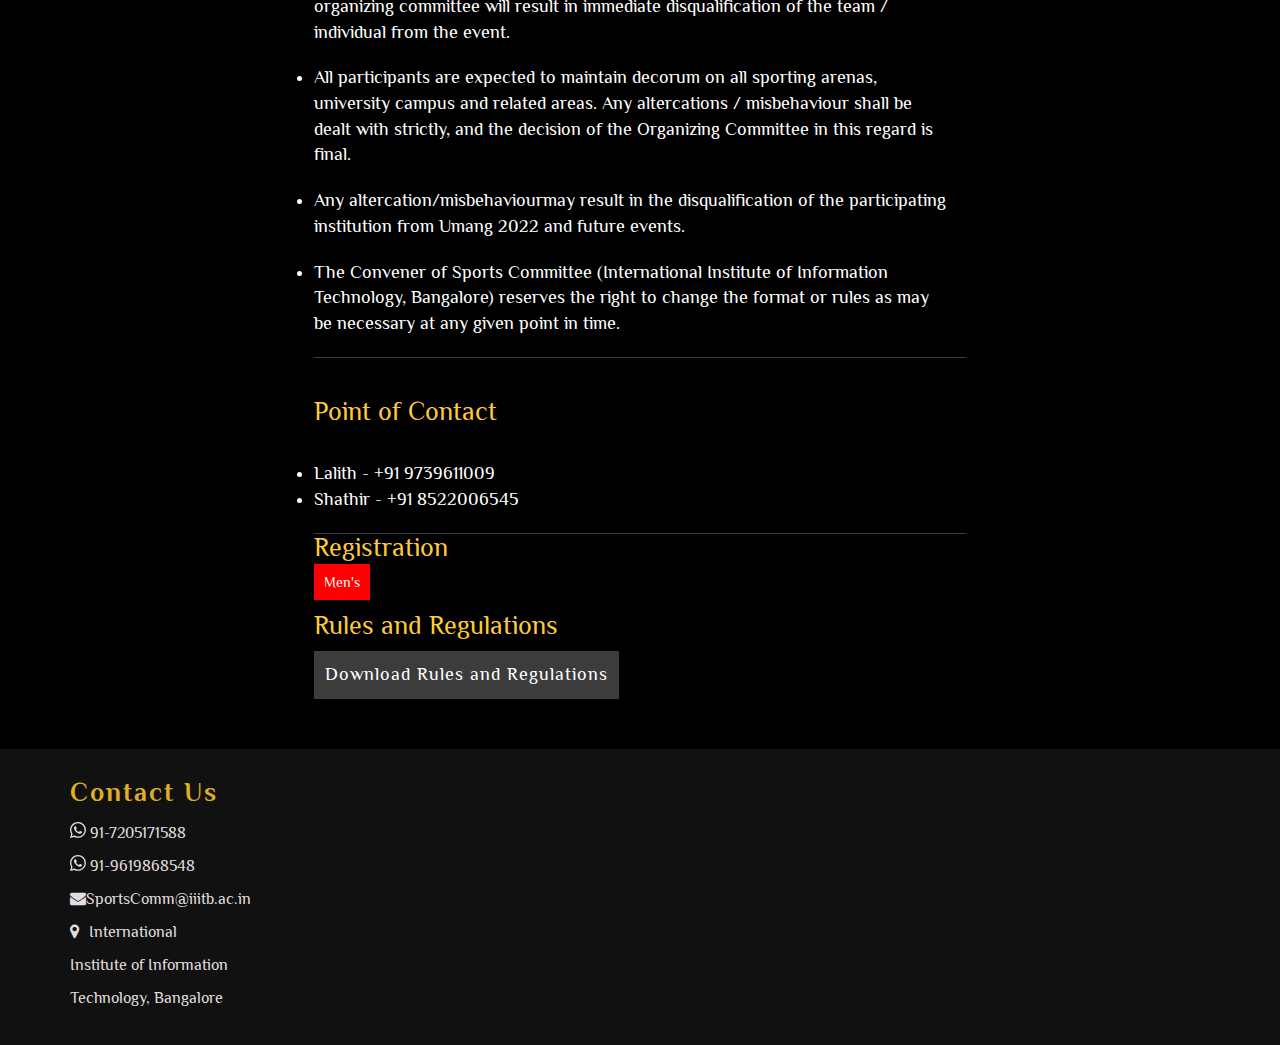
<file: volleyball.html>
<!DOCTYPE html>
<html lang="en">
  <head>
    <meta charset="utf-8">
    <meta http-equiv="X-UA-Compatible" content="IE=edge">
    <meta name="viewport" content="width=device-width, initial-scale=1">
    <title>Umang</title>
    <link href="css/bootstrap.min.css" rel="stylesheet">
    <link href="css/global.css" rel="stylesheet">
	<link href="css/details.css?v=1.2" rel="stylesheet">
	<link href="css/element.css" rel="stylesheet">
	<link rel="stylesheet" type="text/css" href="css/font-awesome.min.css" />
	<link href="https://fonts.googleapis.com/css?family=Philosopher" rel="stylesheet">
   <script src="js/jquery-2.1.1.min.js"></script>
    <script src="js/bootstrap.min.js"></script>
</head>

<body>
   <section id="header" class="clearfix" style = "background:#991111">
      <nav class="navbar navbar-default navbar-fixed-top" role="navigation" style = "background:#991111">
           <div class="container" style = "background:#991111">
              <!-- Brand and toggle get grouped for better mobile display -->
              <div class="navbar-header">
            <button class="navbar-toggle" type="button" data-toggle="collapse" data-target="#bs-example-navbar-collapse-1">
              <span class="sr-only">Toggle navigation</span>
              <span class="icon-bar"></span>
              <span class="icon-bar"></span>
              <span class="icon-bar"></span>
           </button>
        <a href="index.html"><img src="./img/Umang_logo_white.png"/ width = "200px" height="50px"></a>
        </div>
              <!-- Collect the nav links, forms, and other content for toggling -->
              <div class="collapse navbar-collapse" id="bs-example-navbar-collapse-1" style = "background:#991111">
                  <ul class="nav navbar-nav navbar-right">
                    <li class="active"><a href="index.html">HOME</a></li>
     
                      <!-- <li class="well_1 clearfix"><a href="#"><i class="fa fa-facebook"></i></a></li> -->
                    <li class="well_1 clearfix"><a href=""><i class="fa fa-instagram"></i></a></li>
                    <!-- <li class="well_1 clearfix"><a href="#"><i class="fa fa-twitter"></i></a></li> -->
              </div><!-- /.navbar-collapse -->
           </div><!-- /.container-fluid -->
        </nav>
     </section>




<section id="details_main">
 <div class="container myflex">
  <div class="row">
   <div class="about_1">
    <h1 style="color: white;">VOLLEYBALL</h1>
   </div>
  </div>
 </div>
</section>
<section id="blog">


 <div class="container">
  <div class="row">
   <div class="blog_1 clearfix myflex">
    <div class="col-sm-7">
	 <div class="blog_2">
	 	<img src="img/volley_ball.png" alt="abc" class="img_responsive">
	  <h3>General Rules</h3>
	  
	  <ul style="list-style-type:disc">


      <li style = "display: list-item; font-size: 18px;">Partipants have to produce bona fide certificates and institute ID Cards for verification </li>
      <br>
  
      <li style = "display: list-item; font-size: 18px;">Each college may field two teams(Team A, Team B) for each sport.</li>
      <br>
      <li style = "display: list-item; font-size: 18px;">No player is allowed to play for more than one team.</li>
      <br>
      <li style = "display: list-item; font-size: 18px;">Fixtures and schedule will be sent to the team captain 3-4 days before the tournament. </li>
       <br>
      <li style = "display: list-item; font-size: 18px;">Under no circumstances will teams be allowed to change their players after registration.</li>
       <br>
       <li style = "display: list-item; font-size: 18px;">Accommodation will not be provided for this event.</li>
       <br>
      <li style = "display: list-item; font-size: 18px;">All events are subject to registrations and availability of venues. </li>
       <br>
      <li style = "display: list-item; font-size: 18px;">The Sports Committee of IIITB reserves the right to decide on all disputes.</li>
       <br>
      <li style = "display: list-item; font-size: 18px;">Use of abusive language, directed towards the officials, towards any player or the organizing committee will result in immediate disqualification of the team / individual from the event. </li>
       <br>
      <li style = "display: list-item; font-size: 18px;">All participants are expected to maintain decorum on all sporting arenas, university campus and related areas. Any altercations / misbehaviour shall be dealt with strictly, and the decision of the Organizing Committee in this regard is final. </li>
       <br>
       <li style = "display: list-item; font-size: 18px;">Any altercation/misbehaviourmay result in the disqualification of the participating institution from Umang 2022 and future events.</li>
       <br>
      <li style = "display: list-item; font-size: 18px;">The Convener of Sports Committee (International Institute of Information Technology, Bangalore) reserves the right to change the format or rules as may be necessary at any given point in time. </li>

	  </ul>
	  <br>
	  <br>
	  
<h3>Point of Contact</h3>
<ul style="list-style-type:disc">
   <li style = "display: list-item; font-size: 18px;">Lalith - +91 9739611009</li>
   <li style = "display: list-item; font-size: 18px;">Shathir - +91 8522006545</li>
</ul>
<h3>Registration</h3>

	 <a class="mybutton" href ="https://forms.gle/jaD1zWWQrks7jKgw7">Men's</a>

<br>
<br>
<h3>Rules and Regulations</h3>

	 <a href="https://docs.google.com/document/d/1Oitz9Lp6sKxsczqsHvpljm76rsaJ5BT3/edit?usp=sharing&ouid=107229252669072287337&rtpof=true&sd=true"><button class="button">Download Rules and Regulations</button></a>

</div>
	 
	</div>
   </div>
  </div>
 </div>
</section>



<section id="footer">
   <div class="container">
    <div class="row">
     <div class="footer_main">
      <!-- <div class="col-sm-2">
      <div class="footer_1">
       <h3>About</h3>
       <ul>
           <li><a href="#">The Company</a></li>
          <li><a href="#">Our Values</a></li>
          <li><a href="#">Responsibility</a></li>
          <li><a href="#">Our Mission</a></li>
          <li><a href="#">Opportunity</a></li>
          <li><a href="#">Safety Concerns</a></li>
       </ul>
      </div>
     </div> -->
     
     <div class="col-sm-2">
      <div class="footer_2">
       <h3>Contact Us</h3>
       <ul>
           <li><svg xmlns="http://www.w3.org/2000/svg" width="16" height="16" fill="currentColor" class="bi bi-whatsapp" viewBox="0 0 16 16">
              <path d="M13.601 2.326A7.854 7.854 0 0 0 7.994 0C3.627 0 .068 3.558.064 7.926c0 1.399.366 2.76 1.057 3.965L0 16l4.204-1.102a7.933 7.933 0 0 0 3.79.965h.004c4.368 0 7.926-3.558 7.93-7.93A7.898 7.898 0 0 0 13.6 2.326zM7.994 14.521a6.573 6.573 0 0 1-3.356-.92l-.24-.144-2.494.654.666-2.433-.156-.251a6.56 6.56 0 0 1-1.007-3.505c0-3.626 2.957-6.584 6.591-6.584a6.56 6.56 0 0 1 4.66 1.931 6.557 6.557 0 0 1 1.928 4.66c-.004 3.639-2.961 6.592-6.592 6.592zm3.615-4.934c-.197-.099-1.17-.578-1.353-.646-.182-.065-.315-.099-.445.099-.133.197-.513.646-.627.775-.114.133-.232.148-.43.05-.197-.1-.836-.308-1.592-.985-.59-.525-.985-1.175-1.103-1.372-.114-.198-.011-.304.088-.403.087-.088.197-.232.296-.346.1-.114.133-.198.198-.33.065-.134.034-.248-.015-.347-.05-.099-.445-1.076-.612-1.47-.16-.389-.323-.335-.445-.34-.114-.007-.247-.007-.38-.007a.729.729 0 0 0-.529.247c-.182.198-.691.677-.691 1.654 0 .977.71 1.916.81 2.049.098.133 1.394 2.132 3.383 2.992.47.205.84.326 1.129.418.475.152.904.129 1.246.08.38-.058 1.171-.48 1.338-.943.164-.464.164-.86.114-.943-.049-.084-.182-.133-.38-.232z"/>
            </svg> 91-7205171588</li>
            <li><svg xmlns="http://www.w3.org/2000/svg" width="16" height="16" fill="currentColor" class="bi bi-whatsapp" viewBox="0 0 16 16">
              <path d="M13.601 2.326A7.854 7.854 0 0 0 7.994 0C3.627 0 .068 3.558.064 7.926c0 1.399.366 2.76 1.057 3.965L0 16l4.204-1.102a7.933 7.933 0 0 0 3.79.965h.004c4.368 0 7.926-3.558 7.93-7.93A7.898 7.898 0 0 0 13.6 2.326zM7.994 14.521a6.573 6.573 0 0 1-3.356-.92l-.24-.144-2.494.654.666-2.433-.156-.251a6.56 6.56 0 0 1-1.007-3.505c0-3.626 2.957-6.584 6.591-6.584a6.56 6.56 0 0 1 4.66 1.931 6.557 6.557 0 0 1 1.928 4.66c-.004 3.639-2.961 6.592-6.592 6.592zm3.615-4.934c-.197-.099-1.17-.578-1.353-.646-.182-.065-.315-.099-.445.099-.133.197-.513.646-.627.775-.114.133-.232.148-.43.05-.197-.1-.836-.308-1.592-.985-.59-.525-.985-1.175-1.103-1.372-.114-.198-.011-.304.088-.403.087-.088.197-.232.296-.346.1-.114.133-.198.198-.33.065-.134.034-.248-.015-.347-.05-.099-.445-1.076-.612-1.47-.16-.389-.323-.335-.445-.34-.114-.007-.247-.007-.38-.007a.729.729 0 0 0-.529.247c-.182.198-.691.677-.691 1.654 0 .977.71 1.916.81 2.049.098.133 1.394 2.132 3.383 2.992.47.205.84.326 1.129.418.475.152.904.129 1.246.08.38-.058 1.171-.48 1.338-.943.164-.464.164-.86.114-.943-.049-.084-.182-.133-.38-.232z"/>
            </svg> 91-9619868548</li>
          <li><i class="fa fa-envelope"><span style="font-family: 'Philosopher', sans-serif; ">SportsComm@iiitb.ac.in</span></i></li>
          <li><i class="fa fa-map-marker"></i><a href="https://goo.gl/maps/hg8iG9G1KQPaQ8N68">International Institute of Information Technology, Bangalore</a></li>
       </ul>
      </div>
     </div>
     </div>
    </div>
   </div>
  </section>
<script src="js/classie.js"></script> 
<script src="js/cbpAnimatedHeader.js"></script>
</body>
</html>
</file>
<file: css/global.css>
/*
Template Name:Interior
File: Layout CSS
Author: Templates On Web
Author URI: http://templateonweb.com/
Licence: <a href="http://www.templateonweb.com/terms.php?v=content&contentid=152">Website Template Licence</a>
*/
body{
font-family: 'Philosopher', sans-serif;
   }

.myflex{
display: flex;
flex-direction: column;
align-items: center;
justify-content: center;
}

.image {
   opacity: 1;
   display: block;
   /* width: 100%; */
   /* height: auto; */
   transition: .1s ease;
   backface-visibility: hidden;
 }

.img_responsive{ 
   width:100%;
   opacity: 1;
   display: block;
   /* width: 100%; */
   /* height: auto; */
   transition: .1s ease;
   backface-visibility: hidden;
}

 .mycontainer:hover .image {
   opacity: 0.3;
 }
 
 .mycontainer:hover .middle {
   opacity: 1;
 }

.mybutton{
   background-color:#ff0000;
   color:white;
   font-family: 'Philosopher', sans-serif;
   border-color: #ff0000;
   transition: 0.5s;
   padding:1rem;
}

.mybutton:hover{
   background-color: black;
   color: #ff0000;
}

a{ 

}
a:hover{
text-decoration:none;
}
p {
color: rgb(37, 37, 37);
font-size: 19px;
}
h1,h2,h3,h4,h5,h6{
padding:0px;
margin:0px;
}
h1{
font-size:64px;
color:#000;
font-weight:bold;
}
h2{
font-size: 46px;
color:#000;
font-weight: bold;
}
h3{
font-size: 26px;
color:#000;
}
h4{
font-size:23px;
color:#000;
}
h5{
font-size: 22px;
color:#000;
}
h6{ 
font-size: 15px;
color:#000;
} 
ul{
padding:0;
margin:0;
list-style:none;	
}

.mycard.hover{
   background-color: #ff0000;
   color: #ff0000;
}

b{ 

}
span{ 

}
br{ 

}
section{ 

}

.button{ 
font-size: 18px;
border: 1px solid #3c3c3c;
padding: 10px 10px 10px 10px;
/* border-radius: 10px; */
color: #fff;
background-color: #3c3c3c;
letter-spacing: 1px;
transition:0.5s;
}
.button:hover{ 
color: #000;
background: #fecb38;
border-color: #fecb38;
}
.space_left{
padding-left:0; 
} 
.space_right{
padding-right:0; 
} 
.space_all{
padding:0; 
} 
/********************* header ****************/
.header_1 li{ 
display:inline;
margin:6px;
    }
.header_1 li a{ 
color:#b3b3b3;
font-size:16px;
    }
.header_1 li a:hover{ 
color: #f26367;
    }
#header .navbar-default .navbar-nav>.active>a, .navbar-default .navbar-nav>.active>a:hover, .navbar-default .navbar-nav>.active>a:focus {
color: #fecb38;
background: none;
font-size: 16px;
}
#header .navbar-default .navbar-nav>li>a:hover{
color: #fecb38;
}
#header .navbar-default .navbar-nav>li>a{
color: #fff;
font-size:16px;
}
#header .navbar-header i{
color: #fecb38;
font-size: 30px;
}
#header .navbar-brand {
padding: 0px;
}
#header .navbar-default {
background-color: #1d1b1b;
border:none;
}
#header .navbar-default {
 padding: 7px 0;
}
#header .navbar-default .navbar-nav>.open>a, .navbar-default .navbar-nav>.open>a:hover, .navbar-default .navbar-nav>.open>a:focus {
background:none;
color: #fff;
}
.header_1 p a{ 
text-decoration:none;
font-size:16px;
 }
.header_1 p a:hover{ 
color:#d2a00f!important;
 }
#header .navbar-nav {
margin-top:0px;
padding-right:10px;
padding-top:5px;
}
#header .nav>li>a {
padding: 10px 10px;
margin:2px;
}
#header .navbar-default .navbar-brand {
 padding-right: 0px;
 padding-top: 7px;
 border-bottom: 2px dotted #fff;
 border-top: 2px dotted #fff;
}
#header .navbar-default .navbar-brand {
color: #fff;
font-family: 'Philosopher', sans-serif;
}
#header .dropdown-large {
position: static !important;
}
#header .dropdown-menu-large {
 margin-left: 0px;
 margin-right: 0px;
 padding: 20px 0px 10px 0px;
 background-color:#000;
}
#header .dropdown-menu{ 
 border: 1px solid #000;
 }
#header .navbar-default .nav li a {
 letter-spacing: 1px;
 color: #e4e5df;
}
#header .dropdown-menu-large > li > ul {
  padding: 0;
  margin: 0;
}
@media (max-width: 768px) {
  .dropdown-menu-large {
    margin-left: 0 ;
    margin-right: 0 ;
  }
  .dropdown-menu-large > li {
    margin-bottom: 30px;
  }
  .dropdown-menu-large > li:last-child {
    margin-bottom: 0;
  }
  .dropdown-menu-large .dropdown-header {
    padding: 3px 15px !important;
  }
}
#header .navbar-nav>li>a {
margin-top:0px;
}
.well_1 i{ 
color:#fff;
 }
.well_1 i:hover{ 
color:#fecb38;
 }
/********************* header_end ****************/
/********************* footer ****************/
#footer{ 
 padding-top:30px;
 padding-bottom:30px;
 background: #111 none repeat scroll 0 0;
 }
.footer_1 h3{ 
 color: #deaf26;
 font-weight: bold;
 letter-spacing: 2px;
 padding-bottom: 10px;
 }
.footer_1 li a{ 
 color: #e0dfdf;
 font-size: 16px;
 line-height:30px;
 }
.footer_1 li a:hover{ 
 color: #deaf26;
 }
.footer_2 h3{ 
 color: #deaf26;
 font-weight: bold;
 letter-spacing: 2px;
 padding-bottom: 10px;
 }
.footer_2 li{ 
 color: #e0dfdf;
 font-size: 16px;
 line-height:33px;
 }
.footer_2 i{ 
 padding-right:10px;
 }
.footer_2 li a{ 
 color: #e0dfdf;
 font-size: 16px;
 line-height: 25px;
 }
.footer_2 li a:hover{ 
 color: #deaf26;
 }
/********************* footer_end ****************/
/********************* footer_main ****************/
#footer_main{ 
 padding-top:13px;
 padding-bottom:10px;
 background-color: #000;
 }
.footer_main_2 p{ 
 padding:0px;
 margin:0px;
 color: #fff;
 }
.footer_main_2 p a{ 
 color: #deaf26;
 }
.footer_main_2 p a:hover{ 
 color: #fff;
 }
.footer_main_3 ul{ 
 text-align:right;
 padding:0px;
 margin:0px;
 padding-top: 3px;
 }
.footer_main_3 li{ 
 display:inline;
 margin-right:10px;
 }
.footer_main_3 li a{ 
 font-size: 18px;
 color: #fff;
 }
/********************* footer_main_end ****************/





@media screen and (max-width : 767px){
#header .navbar-nav {
 padding-right: 0px;
 padding-top: 5px;
 text-align: center;
}
#header .navbar-collapse {
 max-height: none;
}
#header .navbar-fixed-top, .navbar-fixed-bottom {
 position: static;
}
.header_1 p{ 
 padding-top:20px;
}
#header .navbar-default .navbar-nav>li>a {
 font-size: 22px;
}
#header .navbar-default .navbar-nav>.active>a{
 font-size: 22px;
}
#header .navbar-default .navbar-toggle .icon-bar {
 background-color: #1d1b1b;
}
#header .navbar-default .navbar-brand {
 padding-right: 10px;
 font-size: 30px;
 margin-left: 10px;
}
#footer {
 text-align: center;
}
.footer_1 li{
 display: inline-block;
}
.footer_main_3 ul {
 text-align: center;
}
#footer_main {
 text-align: center;
}
}
 
@media (min-width:768px) and (max-width:960px) { 
#header .nav>li>a {
 padding: 10px 2px;
 margin: 1px;
}
.footer_1 li a {
 font-size: 13px;
 line-height: 24px;
}
.footer_2 i {
 padding-right: 4px;
}
.footer_2 li {
 font-size: 13px;
 line-height: 23px;
}
.footer_2 li a {
 font-size: 13px;
 line-height: 25px;
}
.footer_main_2 p {
 font-size: 14px;
}
.footer_main_3 li a {
 font-size: 14px;
}
} 

 
@media (min-width:961px) and (max-width:1200px) {
#header .nav>li>a {
 padding: 10px 2px;
 margin: 1px;
}
.footer_1 li a {
 font-size: 13px;
 line-height: 24px;
}
.footer_2 i {
 padding-right: 4px;
}
.footer_2 li {
 font-size: 13px;
 line-height: 23px;
}
.footer_2 li a {
 font-size: 13px;
 line-height: 25px;
}
.footer_main_2 p {
 font-size: 14px;
}
.footer_main_3 li a {
 font-size: 14px;
}
#header .container {
 width: 100%;
}
#header .navbar-default .navbar-brand {
 margin-left: 10px;
}
}

@media (min-width:1201px) and (max-width:1320px) {

}
</file>
<file: css/index.css>
/*
Template Name:Coffee berry
File: Layout CSS
Author: Templates On Web
Author URI: http://templateonweb.com/
Licence: <a href="http://www.templateonweb.com/terms.php?v=content&contentid=152">Website Template Licence</a>
*/

/********************* center ****************/
#center {
  padding: 0;
  margin: 0;
}

.responsive_img {
  width: 100% !important;
}

#center .fade-carousel {
  position: relative;
  height: 100vh;
}

#center .fade-carousel .carousel-inner .item {
  height: 100vh;
}

#center .fade-carousel .carousel-indicators>li {
  margin: 0 2px;
  background-color: #f39c12;
  border-color: #f39c12;
  opacity: .7;
}

#center .fade-carousel .carousel-indicators>li.active {
  width: 10px;
  height: 10px;
  opacity: 1;
}

/********************************/
/*          Hero Headers        */
/********************************/
#center .hero {
  position: absolute;
  top: 50%;
  left: 50%;
  z-index: 3;
  color: #fff;
  text-align: center;
  padding-top: 80px;
  text-transform: uppercase;
  text-shadow: 1px 1px 0 rgba(0, 0, 0, .75);
  -webkit-transform: translate3d(-50%, -50%, 0);
  -moz-transform: translate3d(-50%, -50%, 0);
  -ms-transform: translate3d(-50%, -50%, 0);
  -o-transform: translate3d(-50%, -50%, 0);
  transform: translate3d(-50%, -50%, 0);
  background-color: #f9a01c6b;
}

#center .hero h1 {
  font-size: 3.4285714285714284vw;
  font-weight: bold;
  margin: 0;
  padding: 0;
  color: #fff;
}

#center .hero h3 {
  font-size: 1.4285714285714286vw;
  font-weight: bold;
  padding-bottom: 15px;
  padding-top: 10px;
  color: #fff;
}

#center .hero h4 {
  padding-bottom: 100px;
  padding-top: 15px;
}

#center .hero h4 a {
  background: #cc7a02;
  padding: 10px 20px 10px 20px;
  color: #fff;
  border-radius: 20px;
}

#center .fade-carousel .carousel-inner .item .hero {
  opacity: 0;
  -webkit-transition: 2s all ease-in-out .1s;
  -moz-transition: 2s all ease-in-out .1s;
  -ms-transition: 2s all ease-in-out .1s;
  -o-transition: 2s all ease-in-out .1s;
  transition: 2s all ease-in-out .1s;
}

#center .fade-carousel .carousel-inner .item.active .hero {
  opacity: 1;
  -webkit-transition: 2s all ease-in-out .1s;
  -moz-transition: 2s all ease-in-out .1s;
  -ms-transition: 2s all ease-in-out .1s;
  -o-transition: 2s all ease-in-out .1s;
  transition: 2s all ease-in-out .1s;
}

/********************************/
/*            Overlay           */
/********************************/
#center .overlay {
  position: absolute;
  width: 100%;
  height: 100%;
  /* background-color: ; */
  opacity: .7;
}

/********************************/
/*          Custom Buttons      */
/********************************/
#center .btn.btn-lg {
  padding: 10px 40px;
}

#center .btn.btn-hero,
#center .btn.btn-hero:hover,
#center .btn.btn-hero:focus {
  color: #f5f5f5;
  background-color: #1abc9c;
  border-color: #1abc9c;
  outline: none;
  margin: 20px auto;
}

/********************************/
/*       Slides backgrounds     */
/********************************/
#center .fade-carousel .slides .slide-1,
#center .fade-carousel .slides .slide-2,
#center .fade-carousel .slides .slide-3 {
  height: 100vh;
  background-size: cover;
  background-position: center center;
  background-repeat: no-repeat;
}

#center .fade-carousel .slides .slide-1 {
  background-image: url(../img/1.jpg);
  padding-bottom: 100px;
  padding-top: 150px;
  background-repeat: no-repeat;
  background-size: cover;
}

#center .fade-carousel .slides .slide-2 {
  background-image: url(../img/2.jpg);
  padding-bottom: 100px;
  padding-top: 150px;
  background-repeat: no-repeat;
  background-size: cover;
}

#center .fade-carousel .slides .slide-3 {
  background-image: url(../img/3.jpg);
  padding-bottom: 100px;
  padding-top: 150px;
  background-repeat: no-repeat;
  background-size: cover;
}

/********************************/
/*          Media Queries       */
/********************************/
@media screen and (min-width: 980px) {
  .hero {
    width: 980px;
  }
}

@media screen and (max-width: 640px) {
  .hero h1 {
    font-size: 4em;
  }
}

/********************* center_end ****************/
/********************* middle ****************/
#middle {
  padding-top: 30px;
  padding-bottom: 30px;
  background-color: #000;
}

.middle_2 h2 {
  text-align: center;
  color: #fff;
}

.content-top2 h4 {
  font-size: 14px;
  letter-spacing: 2px;
  font-weight: bold;
  color: #f9a01c;
}

.content-top2 h4:before {
  display: inline-block;
  width: 100px;
  height: 2px;
  background-color: #DEDEDE;
  vertical-align: middle;
  margin-right: 1%;
  content: "";
}

.content-top2 h4:after {
  display: inline-block;
  width: 100px;
  height: 2px;
  background-color: #DEDEDE;
  vertical-align: middle;
  margin-left: 1%;
  content: "";
}

.middle_3 h3 {
  padding-bottom: 13px;
  padding-top: 50px;
  color: #fff;
}

.middle_3 h3 a {
  color: #fecb38;
}

.middle_3 p {
  color: #fff;
  padding-bottom: 10px;
}

/********************* middle_end ****************/
/********************* explore ****************/
#explore {
  padding-top: 30px;
  padding-bottom: 30px;
  background: #222 none repeat scroll 0 0;
}

#explore .nav-tabs {
  border-bottom: none;
  margin-left: 0px;
  padding-bottom: 0px;
  margin: auto;
  width: 55%;
}

#explore .nav-tabs>li.active>a {
  color: #fff;
  background: #b96f00;
  font-size: 19px;
  border: none;
  font-weight: bold;
  border: none;
  border: none;
  padding-left: 10px;
  padding-right: 10px;
}

#explore .nav-tabs>li.active>a:hover {
  background: #b96f00;
}

#explore .nav-tabs>li>a {
  border-radius: 0px 0px 0 0;
}

#explore .nav-tabs>li {
  padding-left: 3px;
}

#explore .nav-tabs>li>a {
  color: #fff;
  font-size: 19px;
  font-weight: bold;
  background-color: #000;
}

#explore .nav>li>a:hover,
.nav>li>a:focus {
  background: #000;
  color: #fff;
}

#explore .nav-tabs>li>a {
  border: none;
  border: none;
  border: none;
  padding-left: 10px;
  padding-right: 10px;
  letter-spacing: 2px;
}

#explore .ih-item {
  position: relative;
  -webkit-transition: all 0.35s ease-in-out;
  -moz-transition: all 0.35s ease-in-out;
  transition: all 0.35s ease-in-out;
}

#explore .ih-item,
#explore .ih-item * {
  -webkit-box-sizing: border-box;
  -moz-box-sizing: border-box;
  box-sizing: border-box;
}

#explore .ih-item a {
  color: #333;
}

#explore .ih-item a:hover {
  text-decoration: none;
}

#explore .ih-item img {
  width: 100%;
  height: 100%;
}

#explore .ih-item.square {
  position: relative;
  width: 252px;
  height: 305px;
  border: 8px solid #fff;
  box-shadow: 1px 1px 3px rgba(0, 0, 0, 0.3);
  margin-top: 30px;
}

#explore .ih-item.square .info {
  position: absolute;
  top: 0;
  bottom: 0;
  left: 0;
  right: 0;
  text-align: center;
  -webkit-backface-visibility: hidden;
  backface-visibility: hidden;
}

#explore .ih-item.square.effect14.colored .info {
  background: #1a4a72;
}

#explore .ih-item.square.effect14.colored .info h3 {
  background: rgba(12, 34, 52, 0.6);
}

#explore .ih-item.square.effect14 .img {
  opacity: 1;
  -webkit-transition: all 0.35s ease-in-out;
  -moz-transition: all 0.35s ease-in-out;
  transition: all 0.35s ease-in-out;
}

#explore .ih-item.square.effect14 .info {
  background: #333333;
  visibility: hidden;
  opacity: 0;
  pointer-events: none;
  -webkit-transform: scale(0.5);
  -moz-transform: scale(0.5);
  -ms-transform: scale(0.5);
  -o-transform: scale(0.5);
  transform: scale(0.5);
  -webkit-transition: all 0.35s ease 0.2s;
  -moz-transition: all 0.35s ease 0.2s;
  transition: all 0.35s ease 0.2s;
}

#explore .ih-item.square.effect14 .info h3 {
  text-transform: uppercase;
  color: #fff;
  text-align: center;
  font-size: 17px;
  padding: 10px;
  background: #111111;
  margin: 30px 0 0 0;
}

#explore .ih-item.square.effect14 .info p {
  font-style: italic;
  font-size: 14px;
  position: relative;
  color: #bbb;
  padding: 10px 10px 10px;
  text-align: center;
}

#explore .ih-item.square.effect14 a:hover .img {
  opacity: 0;
  pointer-events: none;
  -webkit-transform: scale(0.5);
  -moz-transform: scale(0.5);
  -ms-transform: scale(0.5);
  -o-transform: scale(0.5);
  transform: scale(0.5);
}

#explore .ih-item.square.effect14 a:hover .info {
  visibility: visible;
  opacity: 1;
  -webkit-transform: scale(1);
  -moz-transform: scale(1);
  -ms-transform: scale(1);
  -o-transform: scale(1);
  transform: scale(1);
}

#explore .ih-item.square.effect14.bottom_to_top .img {
  -webkit-transform: translateY(0);
  -moz-transform: translateY(0);
  -ms-transform: translateY(0);
  -o-transform: translateY(0);
  transform: translateY(0);
}

#explore .ih-item.square.effect14.bottom_to_top a:hover .img {
  -webkit-transform: translateY(100%);
  -moz-transform: translateY(100%);
  -ms-transform: translateY(100%);
  -o-transform: translateY(100%);
  transform: translateY(100%);
}

/********************* explore_end ****************/

/********************* product ****************/
#product {
  padding-top: 30px;
  padding-bottom: 50px;
  background-color: #000;
}

.product_1 {
  text-align: center;
  padding-bottom: 25px;
}

.product_1 h2 {
  color: #fff;
}

.product_3 {
  background-color: #ffffff;
  padding: 10px;
  transform-origin: 100% 50%;
  transform: skewY(-2deg);
  box-shadow: 0 0 2px 1px #e2dfdf;
}

.product_3:hover {
  transform-origin: 100% 50%;
  transform: skewY(8deg);
}

.product_3 h2 {
  text-align: center;
}

.product_3 h4 {
  text-align: center;
  color: #999;
}

.product_3 p {
  text-align: center;
  padding-bottom: 10px;
}

.product_3 ul {
  text-align: center;
}

.product_3 li {
  display: inline-block;
  padding-right: 30px;
}

.product_3 li a {
  font-size: 18px;
  color: #999;
}

.product_1 p {
  padding-bottom: 10px;
}

/********************* product_end ****************/
/********************* news ****************/
#news {
  background: #18191b;
  padding-top: 30px;
  padding-bottom: 50px;
}

.news_2 h2 {
  text-align: center;
  color: #fff;
}

.news_3 {
  padding-top: 30px;
}

.news_5 {
  background: #fecb38;
  font-size: 25px;
  color: #111;
  padding: 20px 10px;
  text-align: center;
  margin-top: 10px;
}

.news_6 {
  padding-left: 20px;
  margin-top: 10px;
}

.news_6 h3 {
  color: #fecb38;
  letter-spacing: 1px;
}

.news_6 p {
  color: #fff;
  padding-bottom: 10px;
}

/********************* news_end ****************/
/********************* property ****************/
#property {
  padding-top: 30px;
  padding-bottom: 30px;
  background-color: #000;
}

.property_1 h2 {
  text-align: center;
  color: #fff;
}

.property_1 h2 a {
  color: #cc935c;
}

.property_2 p {
  padding-top: 20px;
}

.blog_home1ii h4 a {
  color: #000;
}

.blog_home1i ul {
  margin-top: 10px;
}

.blog_home1 {
  padding-top: 40px;
}

.blog_home1i ul li {
  display: inline-block;
  padding-left: 5px;
  padding-right: 5px;
  color: #999;
  font-size: 14px;
}

.blog_home1i ul li a {
  color: #797878;
}

.blog_home1i ul li i {
  margin-right: 5px;
}

.blog_home1i p a {
  color: #deaf26;
  font-weight: bold;
}

.blog_home1i p a:hover {
  color: #000;
}

.blog_home1i p {
  color: #666;
}

.blog_home1ii {
  background: #fff;
  padding: 20px 15px 6px 15px;
  border-bottom: 3px solid #deaf26;
  margin-bottom: 16px;
}

.blog_home1il h6 span {
  display: block;
}

.blog_home1il h6 {
  font-size: 16px;
  color: #fff;
}

.date {
  background: #deaf26;
  padding: 9px 0px;
  width: 25%;
  text-align: center;
}

.year {
  background: #000;
  padding: 9px 0px;
  width: 19%;
  text-align: center;
}

.blog_home1il {
  position: absolute;
  width: 100%;
  top: 0%;
  left: 0%;
}

.blog_home1i {
  position: relative;
}

.property_2 ul {
  background-color: #deaf26;
  padding: 12px;
}

.property_2 li {
  display: inline;
  padding-right: 10px;
  color: #fff;
  font-size: 18px;
}

.property_2 li i {
  color: #fff;
  font-size: 18px;
}

.property_2 {
  position: absolute;
  top: 43%;
}

/********************* property_end ****************/



@media screen and (max-width : 767px) {
  #center .hero {
    width: 90%;
    padding-top: 30px;
  }

  #center .hero h1 {
    font-size: 28px;
  }

  #center .hero h3 {
    font-size: 16px;
  }

  #center .hero h4 {
    padding-bottom: 55px;
  }

  #middle {
    text-align: center;
  }

  .middle_3 h3 {
    padding-top: 20px;
  }

  #explore .nav-tabs>li>a {
    font-size: 13px;
  }

  #explore .nav-tabs>li.active>a {
    font-size: 13px;
  }

  #explore .nav-tabs {
    width: 100%;
  }

  #explore .nav-tabs>li {
    float: none;
    text-align: center;
  }

  .product_3 {
    margin-bottom: 20px;
  }

  #product {
    padding-top: 30px;
    padding-bottom: 30px;
  }

  .news_2 h2 {
    font-size: 40px;
  }

  #news {
    padding-top: 30px;
    padding-bottom: 30px;
    text-align: center;
  }

  .property_1 h2 {
    font-size: 40px;
  }

  #property {
    text-align: center;
  }

  .date {
    width: 35%;
  }

  .year {
    width: 29%;
  }

  .property_2 ul {
    padding: 10px;
  }

  .property_2 {
    top: 30%;
  }

  #explore .ih-item.square {
    width: 100%;
    height: 100%;
  }
}

@media (min-width:768px) and (max-width:960px) {
  #center .hero {
    width: 100%;
  }

  .middle_3 h3 a {
    font-size: 21px;
  }

  .middle_3 h3 {
    font-size: 21px;
    padding-top: 25px;
  }

  #explore .nav-tabs {
    width: 95%;
  }

  #explore .ih-item.square {
    width: 100%;
    height: 100%;
  }

  #explore .ih-item.square.effect14 .info h3 {
    font-size: 14px;
    margin: 10px 0 0 0;
  }

  #explore .ih-item.square.effect14 .info p {
    font-size: 9px;
    padding: 0px 1px 0px;
  }

  .product_3 h2 {
    font-size: 27px;
  }

  .news_6 h3 {
    font-size: 20px;
  }

  .news_6 p {
    font-size: 15px;
  }

  .date {
    width: 55%;
  }

  .year {
    width: 40%;
  }

  .property_2 ul {
    padding: 6px;
  }

  .property_2 li {
    padding-right: 6px;
  }

  .property_2 {
    top: 25%;
  }

  .blog_home1i ul li {
    padding-left: 0px;
    padding-right: 0px;
  }
}

@media (min-width:961px) and (max-width:1200px) {
  #center .hero {
    width: 100%;
  }

  .middle_3 h3 a {
    font-size: 21px;
  }

  .middle_3 h3 {
    font-size: 21px;
    padding-top: 25px;
  }

  #explore .nav-tabs {
    width: 95%;
  }

  #explore .ih-item.square {
    width: 100%;
    height: 100%;
  }

  #explore .ih-item.square.effect14 .info h3 {
    font-size: 14px;
    margin: 10px 0 0 0;
  }

  #explore .ih-item.square.effect14 .info p {
    font-size: 9px;
    padding: 0px 1px 0px;
  }

  .product_3 h2 {
    font-size: 27px;
  }

  .news_6 h3 {
    font-size: 20px;
  }

  .news_6 p {
    font-size: 15px;
  }

  .date {
    width: 55%;
  }

  .year {
    width: 40%;
  }

  .property_2 ul {
    padding: 6px;
  }

  .property_2 li {
    padding-right: 6px;
  }

  .property_2 {
    top: 25%;
  }

  .blog_home1i ul li {
    padding-left: 0px;
    padding-right: 0px;
  }
}

@media (min-width:1210px) {
  #body_id {
    background-size: cover !important ;
  }

}

@media screen and (max-width:992px) {
  #center .fade-carousel {
    height: 80vh;
  }

  #body_id {
    background-position-y: 20vh !important;
  }
}

@media screen and (max-width:600px) {
  #center .fade-carousel {
    height: 50vh;
  }
  .about_1 h1{
    font-size: 37px !important;
  }

  
}

.sports_title{
  font-size: 37px !important;
}
</file>
<file: css/element.css>
.navbar-default{background:rgba(0, 0, 102, 0.3);border-color:transparent}
.navbar-default .navbar-brand{color:#fed136;font-family:"Kaushan Script","Helvetica Neue",Helvetica,Arial,cursive}
.navbar-default .navbar-brand:hover,.navbar-default .navbar-brand:focus,.navbar-default .navbar-brand:active,
.navbar-default .navbar-brand.active{color:#fec503}.navbar-default .navbar-collapse{border-color:rgba(255,255,255,.02)}
.navbar-default .navbar-toggle{background-color:#fed136;border-color:#fed136}.navbar-default .navbar-toggle .icon-bar{background-color:#fff}
.navbar-default .navbar-toggle:hover,.navbar-default .navbar-toggle:focus{background-color:#fed136}

.navbar-default .nav li a{font-family:font-family: 'Berkshire Swash', cursive;font-weight:400;letter-spacing:1px;color:#000}

.navbar-default .nav li a:hover,.navbar-default .nav li a:focus{color:#333;outline:0}
.navbar-default .navbar-nav>.active>a{border-radius:0;color:#fff;background-color:#fed136}
.navbar-default .navbar-nav>.active>a:hover,.navbar-default .navbar-nav>.active>a:focus{color:#fff;background-color:#fec503}

@media (min-width:768px){.navbar-default{background:rgba(101, 101, 12, 0.3);padding:23px 0;-webkit-transition:padding .3s;-moz-transition:padding .3s;
transition:padding .3s;border:0}.navbar-default .navbar-brand{font-size:2em;-webkit-transition:all .3s;-moz-transition:all .3s;transition:all .3s}
.navbar-default .navbar-nav>.active>a{border-radius:3px}
.navbar-default.navbar-shrink{
background-color:#991111!important;
border-bottom: 2px solid #f9a01c!important;
padding:10px 0
}
.navbar-default.navbar-shrink .navbar-brand{font-size: 1.9em;}
</file>
<file: css/about.css>
/*
Template Name:Coffee berry
File: Layout CSS
Author: Templates On Web
Author URI: http://templateonweb.com/
Licence: <a href="http://www.templateonweb.com/terms.php?v=content&contentid=152">Website Template Licence</a>
*/

/********************* about ****************/
#about{ 
 background-image: url(../img/46.jpg);
 padding-bottom: 180px;
 padding-top: 180px;
 background-repeat: no-repeat;
 background-size: cover;
 }
.about_1{ 
 background-color: #fecb38c4;
 width: 30%;
 text-align: center;
 padding: 15px 20px 2px 10px;
 }
.about_1 h2{ 
 color: #000;
 font-weight:bold;
 }
.about_1 i{ 
 color: #000;
 padding-left:5px;
 }
.about_1 p a{ 
 color: #000;
 }
.about_1 p a:hover{ 
 color: #fff;
 }
/********************* about_end ****************/
/********************* about_inner ****************/
#about_inner{ 
 padding-top:30px;
 padding-bottom:30px;
 background-color:#000;
 }
.about_inner_1 img{   
 padding:0;
 margin:0;
 width:100%;
 padding-top:10px;
 padding-bottom:10px;
	  }
.about_inner_2{  
 padding: 0;
 margin: 0;
 background: #fecb38;
 border: 2px solid #ffffff;
 padding-top: 20px;
 padding-bottom: 39px;
 margin-top: 12px;
  }
.about_inner_2 h1{  
 padding: 0;
 margin: 0;
 padding-top: 20px;
 font-size: 30px;
 font-weight: bold;
 color: #000;
 padding-bottom: 16px;  
  }
.about_inner_2 p{  
 padding: 0;
 margin: 0;
 font-size: 20px;
 color: #3c3226;		   
 }
/********************* about_inner_end ****************/
/********************* news ****************/
#news{ 
 background: #18191b;
 padding-top:30px;
 padding-bottom:50px;
 }
.news_2 h2{ 
 text-align:center;
 color:#fff;
 }
.content-top2 h4 {
 font-size: 14px;
 letter-spacing: 2px;
 font-weight: bold;
 color: #f9a01c;
}
.content-top2 h4:before {
 display: inline-block;
 width: 100px;
 height: 2px;
 background-color: #DEDEDE;
 vertical-align: middle;
 margin-right: 1%;
 content: "";
}
.content-top2 h4:after {
 display: inline-block;
 width: 100px;
 height: 2px;
 background-color: #DEDEDE;
 vertical-align: middle;
 margin-left: 1%;
 content: "";
}
.news_3{ 
 padding-top:30px;
 }
.news_5{ 
 background: #fecb38;
 font-size: 25px;
 color: #111;
 padding: 20px 10px;
 text-align:center;
 margin-top:10px;
 }
.news_6{ 
 padding-left:20px;
 margin-top:10px;
 }
.news_6 h3{ 
 color: #fecb38;
 letter-spacing: 1px;
 }
.news_6 p{ 
 color: #fff;
 padding-bottom:10px;
 }
/********************* news_end ****************/




@media screen and (max-width : 767px){
#about {
 padding-bottom: 80px;
 padding-top: 80px;
}
.about_1 {
 width: 80%;
}
#about_inner {
 text-align: center;
}
.about_inner_2 p {
 font-size: 20px;
 padding-left: 5px;
 padding-right: 5px;
}
.news_2 h2 {
 font-size: 40px;
}
#news {
 padding-bottom: 30px;
 text-align: center;
}
}
 
@media (min-width:768px) and (max-width:960px) { 
.about_inner_2 p {
 font-size: 14px;
}
.about_inner_2 {
 padding-top: 0px;
 padding-bottom: 19px;
 margin-top: 12px;
}
.about_inner_2 h1 {
 padding-top: 10px;
 padding-bottom: 10px;
}
.news_6 h3 {
 font-size: 20px;
}
.news_6 p {
 font-size: 15px;
}
} 

@media (min-width:961px) and (max-width:1200px) {
.about_inner_2 p {
 font-size: 14px;
}
.about_inner_2 {
 padding-top: 0px;
 padding-bottom: 19px;
 margin-top: 12px;
}
.about_inner_2 h1 {
 padding-top: 10px;
 padding-bottom: 10px;
}
.news_6 h3 {
 font-size: 20px;
}
.news_6 p {
 font-size: 15px;
}
}

@media (min-width:1201px) and (max-width:1320px) {

}
</file>
<file: css/details.css>
/*
Template Name:Coffee berry
File: Layout CSS
Author: Templates On Web
Author URI: http://templateonweb.com/
Licence: <a href="http://www.templateonweb.com/terms.php?v=content&contentid=152">Website Template Licence</a>
*/

/********************* details_main ****************/

body {
    background-image: url("../img/back.jpg");
    background-attachment: fixed;
}


#details_main{ 
 padding-bottom: 180px;
 padding-top: 180px;
  background-color: transparent;

 }
.about_1{ 
 background-color: transparent;
 width: 30%;
 text-align: center;
 padding: 15px 20px 2px 10px;
 }
.about_1 h2{ 
 color: #000;
 font-weight:bold;
 }
.about_1 i{ 
 color: #000;
 padding-left:5px;
 }
.about_1 p a{ 
 color: #000;
 }
.about_1 p a:hover{ 
 color: #fff;
 }
/********************* details_main_end ****************/
/********************* blog ****************/
#blog{ 
 padding-top:30px;
 padding-bottom:30px;
 background-color:#000;
 }
.blog_2 h3{ 
 color: #fecb38;
 padding-bottom:10px;
 }
.blog_2 h6{ 
 color: #fff;
 padding-bottom:14px;
 }
.blog_2 p{ 
 color: #fff;
 padding-top:15px;
 padding-bottom:14px;
 }
.blog_2 ul{ 
 padding-top:25px;
 border-bottom: 1px solid #3a3838;
 padding-bottom: 20px;
 }
.blog_2 li{ 
 display:inline;
 margin-right:15px;
 color:#fff;
 }
.blog_2 i{ 
 margin-right:5px;
 }
.blog_2{ 
 padding-bottom:20px;
 }
.blog_3 ul{ 
 padding-top:25px;
 text-align:center;
 padding-bottom:25px;
 }
.blog_3 li{ 
 display:inline;
 margin-right:15px;
 }
.well_2{ 
 border: 1px solid #fecb38;
 color: #080808;
 padding: 10px 15px 10px 15px;
 font-size: 20px;
 border-radius: 8px;
 background-color: #fecb38;
 font-weight: bold;
 }
.well_3 a{ 
 border: 1px solid #3c3c3c;
 color: #ffffff;
 padding: 10px 15px 10px 15px;
 font-size: 20px;
 border-radius: 8px;
 background-color: #3c3c3c;
 font-weight: bold;
 }
.well_3 a:hover{ 
 border:1px solid #fecb38;
 color:#000;
 background-color:#fecb38;
 }
.blog_4 h3{ 
 color:#fff;
 padding-bottom: 20px;
 }
.blog_7{ 
 padding-left:10px;
 }
.blog_7 h5{ 
 color:#fff;
 }
.blog_7 h5 a{ 
 color: #fecb38;
 }
.blog_7 h6{ 
 color:#fff;
 padding-top:7px;
 padding-bottom:13px;
}
.blog_7 p a{ 
 border: 1px solid #fecb38;
 padding: 5px 10px 5px 10px;
 color: #fff;
}
.blog_5{ 
 padding-bottom:20px;
 }
.blog_8{ 
 padding: 20px 20px 30px 20px;
 border: 1px solid #757070;
 margin-bottom:10px;
 }
.blog_8 h3{ 
 color:#fff;
 padding-bottom:10px;
 }
.blog_8 p{ 
 padding-top:10px;
 padding-bottom:10px;
 color: #fff;
 }
.blog_9 ul{ 
 padding-top:10px;
 margin-bottom:10px;
 }
.blog_9 li{ 
 display:inline;
 margin-right:10px;
 }
.blog_9 li a{ 
 color: #fff;
 border: 1px solid #fff;
 padding: 8px 5px 8px 5px;
 }
.blog_9 li a:hover{ 
 color: #000;
 border: 1px solid #fecb38;
 background-color:#fecb38;
 }
.blog_9 h3{ 
 color:#fff;
 padding-bottom:10px;
 padding-top:10px;
 }
.blog_9{ 
 padding: 20px 20px 30px 20px;
 border: 1px solid #757070;
 margin-bottom:10px;
 }
.blog_10{ 
 padding-bottom:10px;
 }
/********************* blog_end ****************/
/********************* details ****************/
.details_2 p{ 
 color:#fff;
 padding-top:10px;
 padding-bottom:10px;
 }
.details_2{ 
 padding: 20px 20px 30px 20px;
 border: 1px solid #757070;
 margin-bottom:10px;
 margin-right:5px;
 }
.details_3 p{ 
 color:#fff;
 padding-top:10px;
 }
.details_3{ 
 padding: 20px 20px 10px 20px;
 border: 1px solid #757070;
 margin-bottom:10px;
 margin-right:5px;
 }
.details_5{ 
 padding: 20px 20px 20px 20px;
 border: 1px solid #757070;
 margin-bottom:10px;
 }
 .details_6 .form-control {
 display: block;
 width: 98%!important;
 height: 50px;
 padding: 6px 15px;
 font-size: 14px;
 line-height: 1.42857143;
 color: #000;
 background-color: #fff;
 background-image: none;
 border: 1px solid #e2e2e2;
 border-radius: 0px;
 margin-bottom:10px;
}
.details_7 textarea {
 height: 155px!important;
 width: 100%;
 border: 1px solid #e2e2e2;
}
.details_8{ 
 padding-top:30px;
 }
/********************* details_end ****************/




@media screen and (max-width : 767px){
#details_main {
 padding-bottom: 80px;
 padding-top: 80px;
}
.about_1 {
 width: 80%;
}
.about_1 h1{
    font-size:40px !important
}
#blog {
 text-align: center;
}
.blog_3 li {
 margin-right: 1px;
}
.blog_3 ul {
 padding-top: 5px;
 padding-bottom: 10px;
}
.blog_4 h3 {
 padding-bottom: 10px;
}
.blog_7 h5 {
 padding-top: 10px;
}
.blog_5 {
 padding-bottom: 10px;
}
.blog_9 li a {
 padding: 5px 3px 5px 3px;
 font-size: 10px;
}
.blog_9 li {
 display: inline-block;
 margin-right: 5px;
 line-height: 26px;
}
.blog_9 ul {
 padding-top: 2px;
 margin-bottom: 2px;
}
}
 
@media (min-width:768px) and (max-width:960px) {
.blog_7 h5 a {
 font-size: 17px;
}
.blog_7 h5 {
 font-size: 16px;
}	
.blog_9 li a {
 padding: 5px 3px 5px 3px;
}
.blog_9 li {
 display: inline-flex;
 margin-right: 8px;
 padding-bottom: 10px;
}
.blog_9 ul {
 padding-top: 5px;
 margin-bottom: 0px;
}
} 

@media (min-width:961px) and (max-width:1200px) {
.blog_7 h5 a {
 font-size: 17px;
}
.blog_7 h5 {
 font-size: 16px;
}	
.blog_9 li a {
 padding: 5px 3px 5px 3px;
}
.blog_9 li {
 display: inline-flex;
 margin-right: 8px;
 padding-bottom: 10px;
}
.blog_9 ul {
 padding-top: 5px;
 margin-bottom: 0px;
}
}

@media (min-width:1201px) and (max-width:1320px) {

}
</file>
<file: css/blog.css>
/*
Template Name:Coffee berry
File: Layout CSS
Author: Templates On Web
Author URI: http://templateonweb.com/
Licence: <a href="http://www.templateonweb.com/terms.php?v=content&contentid=152">Website Template Licence</a>
*/

/********************* blog_main ****************/
#blog_main{ 
 background-image: url(../img/56.jpg);
 padding-bottom: 180px;
 padding-top: 180px;
 background-repeat: no-repeat;
 background-size: cover;
 }
.about_1{ 
 background-color: #fecb38c4;
 width: 30%;
 text-align: center;
 padding: 15px 20px 2px 10px;
 }
.about_1 h2{ 
 color: #000;
 font-weight:bold;
 }
.about_1 i{ 
 color: #000;
 padding-left:5px;
 }
.about_1 p a{ 
 color: #000;
 }
.about_1 p a:hover{ 
 color: #fff;
 }
/********************* blog_main_end ****************/
/********************* blog ****************/
#blog{ 
 padding-top:30px;
 padding-bottom:30px;
 background-color:#000;
 }
.blog_2 h3{ 
 color: #fecb38;
 padding-bottom:10px;
 }
.blog_2 h6{ 
 color: #fff;
 padding-bottom:14px;
 }
.blog_2 p{ 
 color: #fff;
 padding-top:15px;
 padding-bottom:14px;
 }
.blog_2 ul{ 
 padding-top:25px;
 border-bottom: 1px solid #3a3838;
 padding-bottom: 20px;
 }
.blog_2 li{ 
 display:inline;
 margin-right:15px;
 color:#fff;
 }
.blog_2 i{ 
 margin-right:5px;
 }
.blog_2{ 
 padding-bottom:20px;
 }
.blog_3 ul{ 
 padding-top:25px;
 text-align:center;
 padding-bottom:25px;
 }
.blog_3 li{ 
 display:inline;
 margin-right:15px;
 }
.well_2{ 
 border: 1px solid #fecb38;
 color: #080808;
 padding: 10px 15px 10px 15px;
 font-size: 20px;
 border-radius: 8px;
 background-color: #fecb38;
 font-weight: bold;
 }
.well_3 a{ 
 border: 1px solid #3c3c3c;
 color: #ffffff;
 padding: 10px 15px 10px 15px;
 font-size: 20px;
 border-radius: 8px;
 background-color: #3c3c3c;
 font-weight: bold;
 }
.well_3 a:hover{ 
 border:1px solid #fecb38;
 color:#000;
 background-color:#fecb38;
 }
.blog_4 h3{ 
 color:#fff;
 padding-bottom: 20px;
 }
.blog_7{ 
 padding-left:10px;
 }
.blog_7 h5{ 
 color:#fff;
 }
.blog_7 h5 a{ 
 color: #fecb38;
 }
.blog_7 h6{ 
 color:#fff;
 padding-top:7px;
 padding-bottom:13px;
}
.blog_7 p a{ 
 border: 1px solid #fecb38;
 padding: 5px 10px 5px 10px;
 color: #fff;
}
.blog_5{ 
 padding-bottom:20px;
 }
.blog_8{ 
 padding: 20px 20px 30px 20px;
 border: 1px solid #757070;
 margin-bottom:10px;
 }
.blog_8 h3{ 
 color:#fff;
 padding-bottom:10px;
 }
.blog_8 p{ 
 padding-top:10px;
 padding-bottom:10px;
 color: #fff;
 }
.blog_9 ul{ 
 padding-top:10px;
 margin-bottom:10px;
 }
.blog_9 li{ 
 display:inline;
 margin-right:10px;
 }
.blog_9 li a{ 
 color: #fff;
 border: 1px solid #fff;
 padding: 8px 5px 8px 5px;
 }
.blog_9 li a:hover{ 
 color: #000;
 border: 1px solid #fecb38;
 background-color:#fecb38;
 }
.blog_9 h3{ 
 color:#fff;
 padding-bottom:10px;
 padding-top:10px;
 }
.blog_9{ 
 padding: 20px 20px 30px 20px;
 border: 1px solid #757070;
 margin-bottom:10px;
 }
.blog_10{ 
 padding-bottom:10px;
 }
/********************* blog_end ****************/





@media screen and (max-width : 767px){
#blog_main {
 padding-bottom: 80px;
 padding-top: 80px;
}
.about_1 {
 width: 80%;
}
#blog {
 text-align: center;
}
.well_2 {
 padding: 7px 10px 7px 10px;
 font-size: 15px;
}
.well_3 a {
 padding: 7px 10px 7px 10px;
 font-size: 15px;
}
.blog_3 li {
 margin-right: 1px;
}
.blog_3 ul {
 padding-top: 5px;
 padding-bottom: 10px;
}
.blog_4 h3 {
 padding-bottom: 10px;
}
.blog_7 h5 {
 padding-top: 10px;
}
.blog_5 {
 padding-bottom: 10px;
}
.blog_9 li a {
 padding: 5px 3px 5px 3px;
 font-size: 10px;
}
.blog_9 li {
 display: inline-block;
 margin-right: 5px;
 line-height: 26px;
}
.blog_9 ul {
 padding-top: 2px;
 margin-bottom: 2px;
}
}
 
@media (min-width:768px) and (max-width:960px) { 
.blog_7 h5 a {
 font-size: 17px;
}
.blog_7 h5 {
 font-size: 16px;
}
.blog_9 li a {
 padding: 5px 3px 5px 3px;
}
.blog_9 li {
 display: inline-flex;
 margin-right: 8px;
 padding-bottom: 10px;
}
.blog_9 ul {
 padding-top: 5px;
 margin-bottom: 0px;
}
.blog_3 li {
 display: inline;
 margin-right: 5px;
}
} 

@media (min-width:961px) and (max-width:1200px) {
.blog_7 h5 a {
 font-size: 17px;
}
.blog_7 h5 {
 font-size: 16px;
}
.blog_9 li a {
 padding: 5px 3px 5px 3px;
}
.blog_9 li {
 display: inline-flex;
 margin-right: 8px;
 padding-bottom: 10px;
}
.blog_9 ul {
 padding-top: 5px;
 margin-bottom: 0px;
}
.blog_3 li {
 display: inline;
 margin-right: 5px;
}
}

@media (min-width:1201px) and (max-width:1320px) {

}
</file>
<file: css/contact.css>
/*
Template Name:Coffee berry
File: Layout CSS
Author: Templates On Web
Author URI: http://templateonweb.com/
Licence: <a href="http://www.templateonweb.com/terms.php?v=content&contentid=152">Website Template Licence</a>
*/

/********************* contact_main ****************/
#contact_main{ 
 background-image: url(../img/73.jpg);
 padding-bottom: 180px;
 padding-top: 180px;
 background-repeat: no-repeat;
 background-size: cover;
 }
.about_1{ 
 background-color: #fecb38c4;
 width: 30%;
 text-align: center;
 padding: 15px 20px 2px 10px;
 }
.about_1 h2{ 
 color: #000;
 font-weight:bold;
 }
.about_1 i{ 
 color: #000;
 padding-left:5px;
 }
.about_1 p a{ 
 color: #000;
 }
.about_1 p a:hover{ 
 color: #fff;
 }
/********************* contact_main_end ****************/
/********************* contact ****************/
#contact{ 
 padding-top: 30px;
 padding-bottom:40px;
 background-color: black;
 }
.contact_2 h4 {
 color: #fecb38;
 font-weight: bold;
 padding-bottom: 10px;
}
.contact_2 h2 {
 color: #fff;
 font-weight: bold;
 padding-bottom:20px;
}
.contact_2 h2 a {
 color: #2d4a8a;
}
.contact_4 i{ 
 background-color: #fecb38;
 text-align: center;
 color: #000;
 font-size: 25px;
 border-radius: 50%;
 width: 2.4em!important;
 height: 2.4em!important;
 line-height: 2.5em;
 }
.contact_5 h3{ 
 padding-top:7px;
 font-weight:bold;
 color: #fff;
 }
.contact_5 p{ 
 padding:0px;
 margin:0px;
 color: #b3b1b1;
 }
.contact_3{  
 border-bottom: 2px solid #2b2a2a;
 padding-bottom:25px;
 padding-top:20px;
 }
.contact_6{  
 padding-top:20px;
 }
.contact_7 h2 {
 padding-bottom: 15px;
} 
.contact_7 h4 {
 color: #fecb38;
 font-weight: bold;
 padding-bottom: 10px;
}
.contact_7 h2{
 color: #fff;
 font-weight: bold;
 padding-bottom: 20px;
}
#contact .form-control {
 font-size: 20px;
 background-color: #fecb38;
 color: #000;
}
#contact .form-control::placeholder{
 color: #000;
}
.contact_8 input {
 padding-top: 25px;
 padding-bottom: 25px;
 margin-bottom: 10px;
}
.contact_9 textarea {
 height: 155px;
 width: 100%;
}
.contact_10 ul{ 
 padding-top:20px;
 }
/********************* contact_end ****************/




@media screen and (max-width : 767px){
#contact_main {
 padding-bottom: 80px;
 padding-top: 80px;
}
.about_1 {
 width: 80%;
}
#contact {
 text-align: center;
}
}
 
@media (min-width:768px) and (max-width:960px) { 
.contact_4 i {
 font-size: 20px;
 border-radius: 50%;
 width: 2.2em!important;
 height: 2.2em!important;
 line-height: 2.3em;
}
.contact_5 h3 {
 padding-top: 3px;
 font-size: 20px;
 padding-left: 5px;
}
.contact_5 p {
 font-size: 16px;
 padding-top: 2px;
}
} 

@media (min-width:961px) and (max-width:1200px) {
.contact_4 i {
 font-size: 20px;
 border-radius: 50%;
 width: 2.2em!important;
 height: 2.2em!important;
 line-height: 2.3em;
}
.contact_5 h3 {
 padding-top: 3px;
 font-size: 20px;
 padding-left: 5px;
}
.contact_5 p {
 font-size: 16px;
 padding-top: 2px;
}
}

@media (min-width:1201px) and (max-width:1320px) {

}
</file>
<file: css/services.css>
/*
Template Name:Coffee berry
File: Layout CSS
Author: Templates On Web
Author URI: http://templateonweb.com/
Licence: <a href="http://www.templateonweb.com/terms.php?v=content&contentid=152">Website Template Licence</a>
*/

/********************* services_main ****************/
#services_main{ 
 background-image: url(../img/49.jpg);
 padding-bottom: 180px;
 padding-top: 180px;
 background-repeat: no-repeat;
 background-size: cover;
 }
.about_1{ 
 background-color: #fecb38c4;
 width: 30%;
 text-align: center;
 padding: 15px 20px 2px 10px;
 }
.about_1 h2{ 
 color: #000;
 font-weight:bold;
 }
.about_1 i{ 
 color: #000;
 padding-left:5px;
 }
.about_1 p a{ 
 color: #000;
 }
.about_1 p a:hover{ 
 color: #fff;
 }
/********************* services_main_end ****************/
/********************* services ****************/
#services{ 
 padding-top: 20px;
 padding-bottom: 160px;
 background-color: black;
 }
.services_3 img{  
 position: relative;
 }
.services_4{  
 position: absolute;
 box-shadow: 0 0 12px 0 rgb(37, 27, 0);
 top: 60%;
 background-color: #fecb38;
 padding: 34px 50px 30px;
 width: 88%;
 left: 6%;
 border-bottom: 3px solid #0a0a00;
 text-align: center;
 }
.services_4 h4{  
 color: #000;
 padding-bottom: 4px;
 font-weight: bold;
 }
.services_4:hover h4{  
 color:#fff;
 }
.services_4:hover p{  
 color:#fff;
 }
.services_4:hover a{  
 color:#fff;
 }
.services_4 p{  
 padding:0px;
 margin:0px;
 padding-top:7px;
 padding-bottom:10px;
 color: #505050;
 }
.services_4 a{  
 color: #000;
 font-size:18px;
 }
.services_4 i{  
 padding-left: 5px;
 }
.services_4:hover{ 
 background-color:#263045;
 }
.services_2{ 
 padding-top:30px;
 }
.services_6{ 
 padding-top:150px;
 }
/********************* services_end ****************/




@media screen and (max-width : 767px){
#services_main {
 padding-bottom: 80px;
 padding-top: 80px;
}
.about_1 {
 width: 80%;
}
.services_4 {
 position: static;
 width: 100%;
}
.services_6 {
 padding-top: 10px;
}
#services {
 padding-top: 20px;
 padding-bottom: 40px;
}
}
 
@media (min-width:768px) and (max-width:960px) { 
.services_4 h4 {
 padding-bottom: 0px;
 font-size: 20px;
}
.services_4 p {
 padding-top: 5px;
 padding-bottom: 3px;
 font-size: 14px;
}
.services_4 {
 padding: 20px 50px 20px;
}
} 

@media (min-width:961px) and (max-width:1200px) {
.services_4 h4 {
 padding-bottom: 0px;
 font-size: 20px;
}
.services_4 p {
 padding-top: 5px;
 padding-bottom: 3px;
 font-size: 14px;
}
.services_4 {
 padding: 20px 50px 20px;
}
}

@media (min-width:1201px) and (max-width:1320px) {

}
</file>
